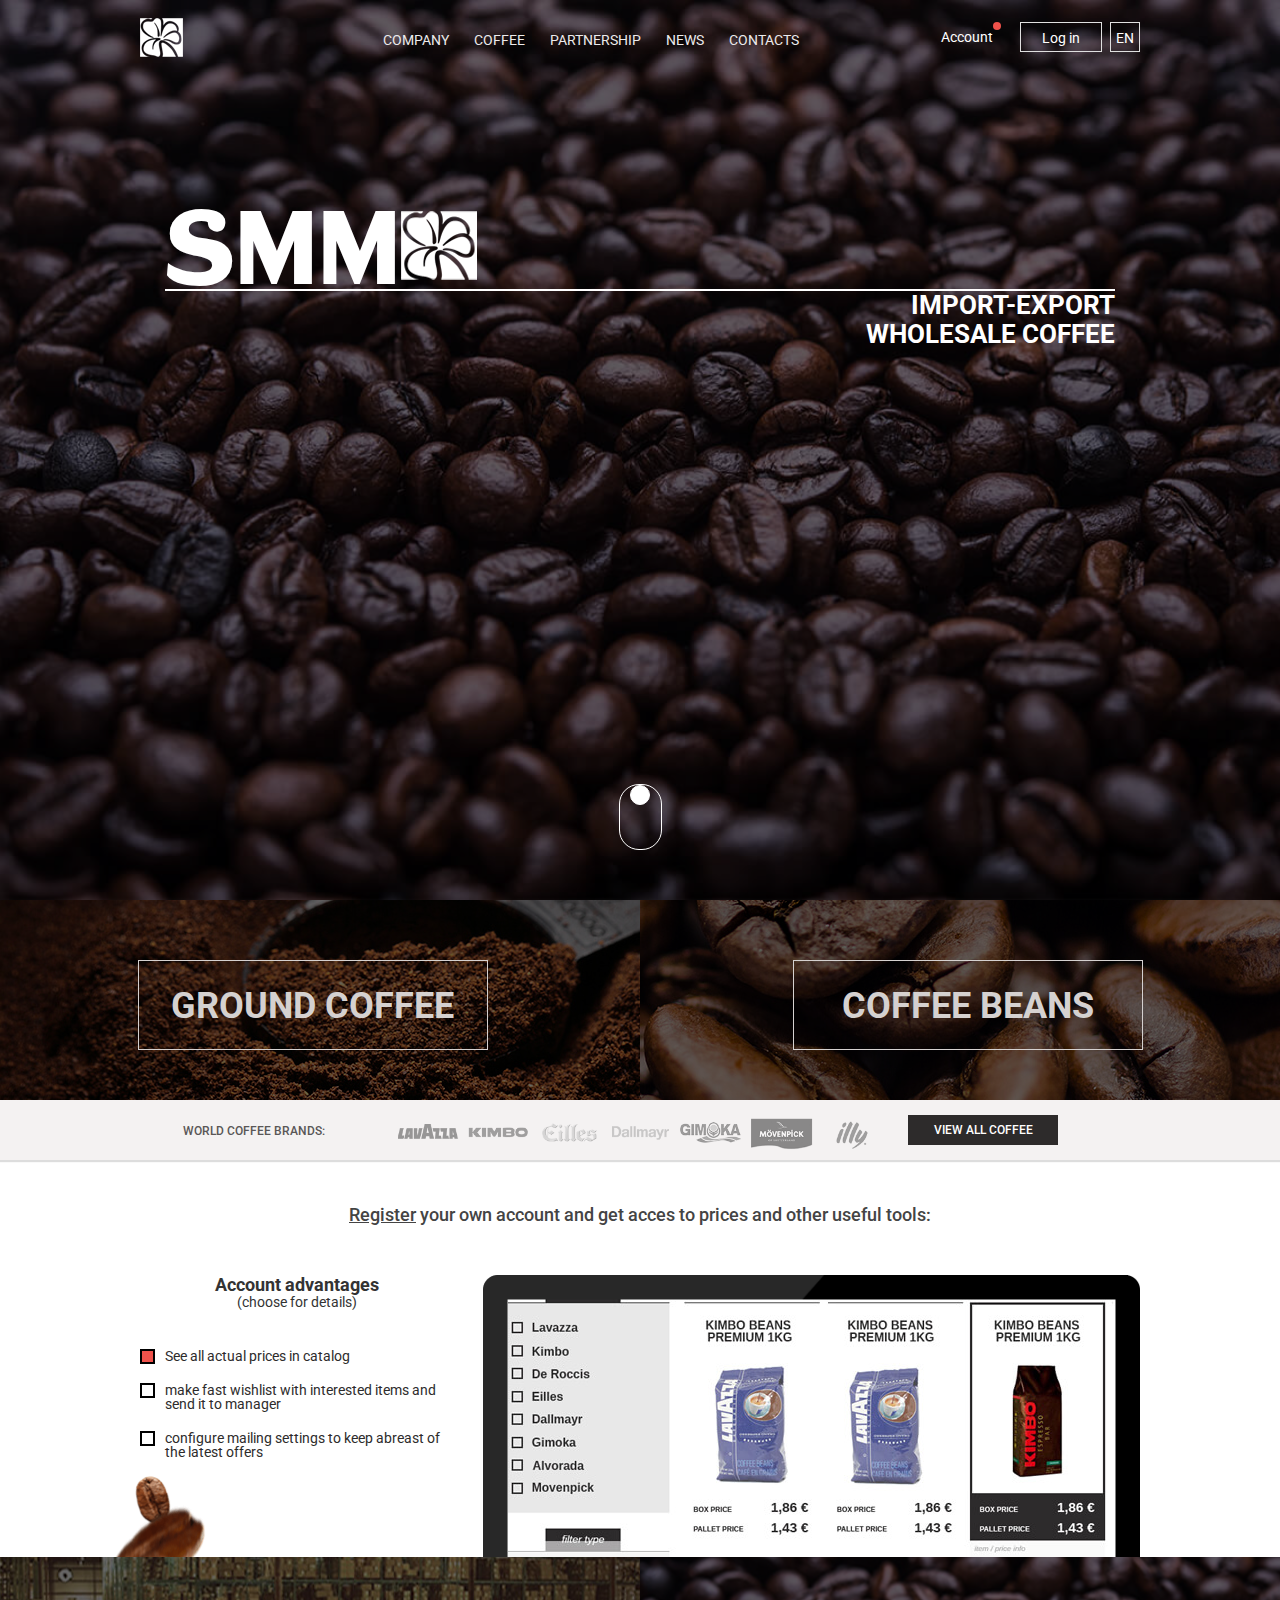
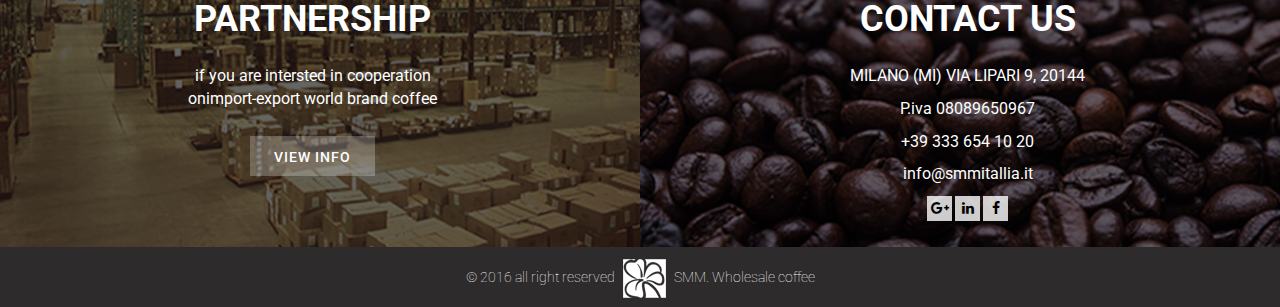
<file: index.html>
<!DOCTYPE html>
<html lang="en">
<head>
    <meta charset="utf-8">
    <meta http-equiv="X-UA-Compatible" content="IE=edge">
    <meta name="viewport" content="width=device-width, initial-scale=1">
    <title>Smm</title>
    <link rel="stylesheet" href="./css/materialize/cus.css">
    <link rel="stylesheet" href="./css/style.css">
    <!--[if lt IE 9]>
    <script src="https://oss.maxcdn.com/html5shiv/3.7.3/html5shiv.min.js"></script>
    <script src="https://oss.maxcdn.com/respond/1.4.2/respond.min.js"></script>
    <![endif]-->
</head>
<body>
<div class="wrapper" id="top">
    <header>
        <div class="shadow-block">
            <div class="container">
                <nav id="menu-header" class="clearfix">
                    <div class="logo">
                        <a href="index.html">
                            <img src="./img/home/logo.png" alt="img-logo">
                        </a>
                    </div>
                    <ul class="menu">
                        <li><a href="./view/about-company.html">Company <span class="border"></span></a></li>
                        <li><a href="./view/coffee-page.html">Coffee <span class="border"></span></a></li>
                        <li><a href="./view/partnership.html">Partnership <span class="border"></span></a></li>
                        <li><a href="./view/news-page.html">News <span class="border"></span></a></li>
                        <li><a href="./view/contact-page.html">Contacts <span class="border"></span></a></li>
                    </ul>
                    <div class="account-block">
                        <a href="#content" class="account scroll">Account<span class="dotted"></span></a>
                        <a href="#content" class="log-in scroll"><span>Log in</span><img src="./img/home/log-in.png" alt="img"></a>
                        <a href="#content" class="lang scroll">EN</a>
                    </div>
                </nav>
                <div class="title">
                    <h1>Smm<span><img src="./img/home/logo-1.png" alt="img-logo"></span></h1>
                    <div class="border"></div>
                    <h2>
                        import-export <br>
                        wholesale coffee
                    </h2>
                </div>
                <a href="#content" class="mouse-block scroll">
                    <span class="radius"></span>
                </a>
            </div>
        </div>
    </header>
    <div id="content" class="content">
        <nav id="menu-mobile" class="clearfix">
            <div class="container-mobile-menu">
                <div class="logo">
                    <a href="index.html">
                        <div class="title-mobile-menu">
                            <h2>Smm<span><img src="./img/home/logo-mobile.png" alt="img-logo"></span></h2>
                            <div class="border"></div>
                            <h3>import-export <br>wholesale coffee</h3>
                        </div>
                    </a>
                </div>
                <ul class="menu">
                    <li><a href="./view/about-company.html">Company <span class="border"></span></a></li>
                    <li><a href="./view/coffee-page.html">Coffee <span class="border"></span></a></li>
                    <li><a href="./view/partnership.html">Partnership <span class="border"></span></a></li>
                    <li><a href="./view/news-page.html">News <span class="border"></span></a></li>
                    <li><a href="./view/contact-page.html">Contacts <span class="border"></span></a></li>
                </ul>
                <div class="change-lang-container">
                    <span class="change-lang">Change language on:</span>
                    <a href="#" class="lang">EN</a>
                </div>
                <div class="social">
                    <a href="#"><i class="fa fa-google-plus" aria-hidden="true"></i></a>
                    <a href="#"><i class="fa fa-linkedin" aria-hidden="true"></i></a>
                    <a href="#"><i class="fa fa-facebook" aria-hidden="true"></i></a>
                </div>
                <div class="copyright">
                    <span>© 2016 all right reserved SMM.coffee</span>
                </div>
            </div>
        </nav>
        <nav id="nav" class="clearfix">
            <div class="container">
                <div class="toggle-menu">
                    <span></span>
                </div>
                <div class="logo">
                    <a href="index.html">
                        <img src="./img/home/logo.png" alt="img-logo">
                    </a>
                </div>
                <ul class="menu">
                    <li><a href="./view/about-company.html">Company <span class="border"></span></a></li>
                    <li><a href="./view/coffee-page.html">Coffee <span class="border"></span></a></li>
                    <li><a href="./view/partnership.html">Partnership <span class="border"></span></a></li>
                    <li><a href="./view/news-page.html">News <span class="border"></span></a></li>
                    <li><a href="./view/contact-page.html">Contacts <span class="border"></span></a></li>
                </ul>
                <div class="account-block">
                    <a href="#" class="account" data-toggle="modal" data-target="#login">
                        <img src="./img/home/user-2.svg" alt="img-logo">
                        <span class="text">Account</span><span class="dotted"></span>
                    </a>
                    <a href="#" class="log-in " data-toggle="modal" data-target="#log-out">
                        <span>Log out</span><img src="./img/home/log-in.png" alt="img">
                    </a>
                    <a href="#" class="lang">IT</a>
                </div>
            </div>
            <div class="container-modals">
                <div id="login" class="modal fade">
                    <div class="modal-style">
                        <div class="container">
                            <div class="row">
                                <div class="col-xs-8 col-sm-8">
                                    <div class="login-form-container">
                                        <div class="row">
                                            <div class="col-xs-12 col-sm-12">
                                                <h3 class="title-login">Please log in to use account tools:</h3>
                                            </div>
                                            <div class="col-xs-12 col-sm-12">
                                                <form class="form-login row">
                                                    <div class="form-group col-xs-4 col-sm-4">
                                                        <input type="email" class="form-control" placeholder="Email"
                                                               required>
                                                    </div>
                                                    <div class="form-group col-xs-4 col-sm-4">
                                                        <input type="password" class="form-control" placeholder="Password"
                                                               required>
                                                    </div>
                                                    <div class="form-group col-xs-2 col-sm-2">
                                                        <button type="submit" class="btn btn-default progress-on">Login
                                                        </button>
                                                    </div>
                                                </form>
                                                <a href="#" class="forgot-pass" data-dismiss="modal" data-toggle="modal" data-target="#new-pass">forgot
                                                    password?</a>
                                            </div>
                                        </div>
                                    </div>
                                </div>
                                <div class="col-xs-4 col-sm-4">
                                    <h3 class="dont-account">I don't have account:</h3>
                                    <a href="#" class="register" data-dismiss="modal" data-toggle="modal"
                                       data-target="#registration">Register</a>
                                    <a href="#" data-dismiss="modal" class="close close-login"></a>
                                </div>
                            </div>
                        </div>
                    </div>
                </div>
                <div id="new-pass" class="modal fade">
                    <div class="modal-style">
                        <div class="container">
                            <div class="row">
                                <div class="col-xs-8 col-sm-8">
                                    <div class="login-form-container">
                                        <div class="row">
                                            <h3 class="title-login">To get new password please send your registered
                                                e-mail.</h3>
                                            <form class="form-login clearfix">
                                                <div class="form-group col-xs-7">
                                                    <input type="email" class="form-control" placeholder="Email">
                                                </div>
                                                <div class="form-group col-xs-4 col-sm-5">
                                                    <button type="submit" class="btn btn-default">Get new password</button>
                                                </div>
                                            </form>
                                            <a href="#" class="forgot-pass" data-dismiss="modal" data-toggle="modal" data-target="#login">back to Log in</a>
                                        </div>
                                    </div>
                                </div>
                                <div class="col-xs-4 col-sm-4">
                                    <h3 class="dont-account">I don't have account:</h3>
                                    <a href="#" class="register" data-dismiss="modal" data-toggle="modal"
                                       data-target="#registration">Register</a>
                                    <a href="#" data-dismiss="modal" class="close"></a>
                                </div>
                            </div>
                        </div>
                    </div>
                </div>
                <div id="registration" class="modal fade">
                    <div class="registration">
                        <div class="container">
                            <div class="row">
                                <div class="col-sm-12">
                                    <a href="#" class="back-login" data-dismiss="modal" data-toggle="modal" data-target="#login">
                                        <span class="glyphicon glyphicon-menu-left"></span> back to log in
                                    </a>
                                    <a href="#" data-dismiss="modal" class="close"></a>
                                </div>
                            </div>
                            <div class="row">
                                <div class="col-sm-12">
                                    <div class="title-register">
                                        <h2>Account registration</h2>
                                        <p><span class="alert-danger">*</span>This information we need from you in order to
                                            process your orders well</p>
                                    </div>
                                </div>
                            </div>
                            <form>
                                <div class="row">
                                    <div class="col-sm-6">
                                        <div class="col-sm-12">
                                            <div class="inform-text">
                                                <p>Personal information</p>
                                                <span class="border"></span>
                                            </div>
                                        </div>
                                        <div class="form-group  input-field col-sm-3">
                                            <select class="form-control">
                                                <option value="Signora">Signora</option>
                                                <option value="Signora">Signore</option>
                                            </select>
                                        </div>
                                        <div class="form-group input-field col-sm-8">
                                            <label for="first-name">First Name<span
                                                    class="alert-danger">*</span></label>
                                            <input id="first-name" type="text"
                                                   class="form-control" required>
                                            <span class="error">This is required</span>
                                        </div>
                                        <div class="form-group input-field col-sm-12">
                                            <label for="last-name">Surname<span class="alert-danger">*</span></label>
                                            <input id="last-name" type="text" class="form-control" value="Player"
                                                   required>
                                            <span class="error">This is required</span>
                                        </div>
                                        <div class="form-group input-field col-sm-12">
                                            <label for="e-mail">E-mail<span class="alert-danger">*</span></label>
                                            <input value="coffee.wholesale@gmail.com" id="e-mail" type="text"
                                                   class="form-control" required>
                                            <span class="error">Your E-mail will be attached to your account without the possibility of change</span>
                                        </div>
                                        <div class="form-group input-field col-sm-12">
                                            <label for="Function">Function</label>
                                            <input id="Function" type="text" class="form-control">
                                        </div>
                                        <div class="form-group input-field col-sm-12">
                                            <label for="num">Phone number</label>
                                            <input id="num" type="number" min="0" class="form-control">
                                            <a href="#" class="add-phone add-phone-personal">+ add phone number</a>
                                        </div>
                                        <div class="form-group input-field col-sm-12 hidden-phone">
                                            <label for="num-2">Phone number-2</label>
                                            <input id="num-2" type="number" min="0" class="form-control">
                                            <a href="#" class="add-phone add-phone-personal-2">+ add phone number</a>
                                        </div>
                                        <div class="form-group input-field col-sm-12 hidden-phone-2">
                                            <label for="num-3">Phone number-3</label>
                                            <input id="num-3" type="number" min="0" class="form-control">
                                        </div>
                                        <div class="form-group input-field col-sm-12 ">
                                            <label for="Website-2">Website</label>
                                            <input id="Website-2" type="text" class="form-control">
                                            <a href="#" class="add-phone add-website-personal">+ add website</a>
                                        </div>
                                        <div class="form-group input-field col-sm-12 hidden-website">
                                            <label for="Website">Website-2</label>
                                            <input id="Website" type="text" class="form-control">
                                        </div>
                                    </div>
                                    <div class="col-sm-6">
                                        <div class="col-sm-12">
                                            <div class="inform-text company-title">
                                                <p>Company information</p>
                                                <span class="border"></span>
                                            </div>
                                        </div>
                                        <div class="form-group input-field col-sm-12">
                                            <label for="registration-number">Company registration number</label>
                                            <input id="registration-number" type="text" class="form-control">
                                        </div>
                                        <div class="form-group input-field col-sm-12">
                                            <label for="Vat-number">Vat number<span
                                                    class="alert-danger">*</span></label>
                                            <input id="Vat-number" type="text" class="form-control" required>
                                            <span class="error">This is required</span>
                                        </div>
                                        <div class="form-group input-field col-sm-12">
                                            <label for="Company-Name">Company Name</label>
                                            <input id="Company-Name" type="text" class="form-control">
                                        </div>
                                        <div class="form-group input-field col-sm-12">
                                            <label for="Company-E-mail">Company E-mail</label>
                                            <input id="Company-E-mail" type="email" class="form-control">
                                        </div>
                                        <div class="form-group input-field col-sm-4">
                                            <label for="Post-Code">Post Code</label>
                                            <input id="Post-Code" type="text" class="form-control">
                                        </div>
                                        <div class="form-group input-field col-sm-8">
                                            <label for="Adress">Adress</label>
                                            <input id="Adress" type="text" class="form-control">
                                            <a href="#" class="add-phone add-address-company">+ add address</a>
                                        </div>

                                        <div class="post-code hidden-post-code">
                                            <div class="form-group input-field col-sm-4">
                                                <label for="Post-Code-2">Post Code</label>
                                                <input id="Post-Code-2" type="text" class="form-control">
                                            </div>
                                            <div class="form-group input-field col-sm-8">
                                                <label for="Adress-2">Adress</label>
                                                <input id="Adress-2" type="text" class="form-control">
                                            </div>
                                        </div>

                                        <div class="form-group input-field col-sm-12">
                                            <label for="number-company">Phone number</label>
                                            <input id="number-company" type="number" min="0" class="form-control">
                                            <a href="#" class="add-phone add-phone-2">+ add phone number</a>
                                        </div>
                                        <div class="form-group input-field col-sm-12 hidden-phone-company">
                                            <label for="number-company-2">Phone number-2</label>
                                            <input id="number-company-2" type="number" min="0" class="form-control">
                                            <a href="#" class="add-phone add-phone-3">+ add phone number</a>
                                        </div>
                                        <div class="form-group input-field col-sm-12 hidden-phone-company-3">
                                            <label for="number-company-3">Phone number-3</label>
                                            <input id="number-company-3" type="number" min="0" class="form-control">
                                        </div>
                                        <div class="form-group input-field col-sm-12">
                                            <label for="Website-company">Website</label>
                                            <input id="Website-company" type="text" class="form-control">
                                            <a href="#" class="add-phone add-website">+ add website</a>
                                        </div>
                                        <div class="form-group input-field col-sm-12 hidden-website-company">
                                            <label for="Website-company-2">Website-2</label>
                                            <input id="Website-company-2" type="text" class="form-control">
                                        </div>
                                    </div>
                                    <div class="col-sm-12">
                                        <div class="to-get-email-container">
                                            <span class="get-email">l want to get mail with offers on:</span>

                                            <input id="person-email" type="checkbox" class="person-email" checked>
                                            <label class="custom-check" for="person-email"></label>
                                            <span class="person-email-text">Personal E-mail</span>

                                            <input id="company-email" type="checkbox" class="company-email">
                                            <label class="custom-check" for="company-email"></label>
                                            <span class="company-email-text">Company E-mail</span>
                                        </div>
                                    </div>
                                    <div class="col-sm-12">
                                        <div class="container-submit">
                                            <input type="submit" class="register-button" value="Register">
                                        </div>
                                    </div>
                                </div>
                            </form>
                        </div>
                    </div>
                </div>
                <div id="log-out" class="modal fade">
                    <div class="modal-style">
                        <h3>Do yoy ready want to log out?</h3>
                        <a href="#">Yes</a>
                        <a href="#" data-dismiss="modal">No</a>
                    </div>
                </div>
                <div id="settings-log-out" class="modal fade">
                    <div class="modal-style">
                        <div class="container-settings">
                            <div class="row">
                                <div class="col-sm-10 col-xs-12">
                                    <div class="setting-log-out-container clearfix">
                                        <h3>Account settings:</h3>

                                        <a data-toggle="tab" href="./view/account-settings.html#personal-company-info" target="_blank" class="personal-company-info">Personal\Company Info</a>

                                        <a data-toggle="tab" href="./view/account-settings.html#change-password" class="change-pass">Change Password</a>

                                        <a data-toggle="tab" href="./view/account-settings.html#items-wishlist" class="items-wishlist">Items Wishlist</a>

                                        <a data-toggle="tab" href="./view/account-settings.html#mailing-offers" class="mailling-offers">Mailing offers</a>

                                        <a data-toggle="tab" href="./view/account-settings.html#faq" class="faq">Faq</a>

                                    </div>
                                </div>
                                <div class="col-sm-2 col-xs-12">
                                    <div class="log-out-container">
                                        <a href="#" data-toggle="modal" data-target="#log-out" class="log-out">Log out</a>
                                    </div>
                                </div>
                            </div>
                        </div>
                    </div>
                </div>
            </div>
        </nav>
        <div class="coffee-container">
            <div class="row">
                <div class="col-xs-6">
                    <div class="ground-coffee">
                        <div class="shadow-block">
                            <a href="./view/coffee-page.html">Ground coffee</a>
                        </div>
                    </div>
                </div>
                <div class="col-xs-6">
                    <div class="coffee-beans">
                        <div class="shadow-block">
                            <a href="./view/coffee-page.html">Coffee beans</a>
                        </div>
                    </div>
                </div>
            </div>
        </div>
        <div class="brand">
            <div class="container">
                <div class="row">
                    <div class="col-xs-3">
                        <p class="world-coffee">World coffee brands:</p>
                    </div>
                    <div class="col-xs-6">
                        <ul class="brand-coffee">
                            <li><img src="./img/home/brand/lavazza-1.png" alt="img-brand"></li>
                            <li><img src="./img/home/brand/kimbo-1.png" alt="img-brand"></li>
                            <li><img src="./img/home/brand/gilles-1.png" alt="img-brand"></li>
                            <li><img src="./img/home/brand/dallmayr-1.png" alt="img-brand"></li>
                            <li><img src="./img/home/brand/gimoka-1.png" alt="img-brand"></li>
                            <li><img src="./img/home/brand/movenpick-1.png" alt="img-brand"></li>
                            <li><img src="./img/home/brand/illy.png" alt="img-brand"></li>
                        </ul>
                    </div>
                    <div class="col-xs-3 col-sm-2">
                        <a href="./view/coffee-page.html" class="view-all-coffee">View all coffee</a>
                    </div>
                </div>
            </div>
        </div>
        <div class="account-advantages">
            <div class="container">
                <h3><a href="#" data-toggle="modal" data-target="#registration">Register</a> your own account and get acces to prices and other useful tools: </h3>
                <div class="tabs-container">
                    <div class="row">
                        <div class="col-sm-4">
                            <div class="title-tabs">
                                <h2>Account advantages</h2>
                                <p>(choose for details)</p>
                            </div>
                            <ul class="nav nav-tabs" role="tablist">
                                <li class="active">
                                    <a role="tab" data-toggle="tab" href="#home">
                                        <span class="mark-block"></span>See all actual prices in catalog
                                    </a>
                                </li>
                                <li>
                                    <a role="tab"  data-toggle="tab" href="#menu1">
                                        <span class="mark-block"></span>make fast wishlist with interested items and send it to manager
                                    </a>
                                </li>
                                <li>
                                    <a role="tab"  data-toggle="tab" href="#menu2">
                                        <span class="mark-block"></span>configure mailing settings to keep abreast of the latest offers
                                    </a>
                                </li>
                            </ul>
                        </div>
                        <div class="col-sm-8">
                            <div class="tab-content">
                                <img src="./img/home/display-border.png" class="display-border" alt="">
                                <div id="home" class="tab-pane fade in active">
                                    <img src="./img/home/prices.jpg" alt="img-display">
                                </div>
                                <div id="menu1" class="tab-pane fade">
                                    <img src="./img/home/prices.jpg" alt="img-display">
                                </div>
                                <div id="menu2" class="tab-pane fade">
                                    <img src="./img/home/prices.jpg" alt="img-display">
                                </div>
                            </div>
                        </div>
                    </div>
                </div>
            </div>
        </div>
    </div>
    <footer>
        <div class="row">
            <div class="col-xs-6">
                <div class="partnership">
                    <div class="shadow-block">
                        <div class="parner-text">
                            <h2>Partnership</h2>
                            <p>if you are intersted in cooperation onimport-export world brand coffee</p>
                            <a href="./view/partnership.html" class="view-info">View info</a>
                        </div>
                    </div>
                </div>
            </div>
            <div class="col-xs-6">
                <div class="contact-us">
                    <div class="shadow-block">
                        <div class="contact-text">
                            <h2>Contact us</h2>
                            <p>
                                MILANO (MI) VIA LIPARI 9, 20144
                            </p>
                            <p>
                                P.iva 08089650967
                            </p>
                            <p>
                                +39 333 654 10 20
                            </p>
                            <p>
                                info@smmitallia.it
                            </p>
                            <div class="social">
                                <a href="#"><i class="fa fa-google-plus" aria-hidden="true"></i></a>
                                <a href="#"><i class="fa fa-linkedin" aria-hidden="true"></i></a>
                                <a href="#"><i class="fa fa-facebook" aria-hidden="true"></i></a>
                            </div>
                        </div>
                    </div>
                </div>
            </div>
        </div>
    </footer>
    <div class="copyright">
        <a href="#top" class="back-top scroll"><img src="./img/home/back-top.png" alt="img-arrow">
            <span>back to top</span>
        </a>
        <span class="copyright-text">© 2016 all right reserved <a href="index.html">
            <img src="./img/home/logo.png" alt="img-logo"></a> SMM. Wholesale coffee
        </span>
    </div>
</div>

<script src="https://ajax.googleapis.com/ajax/libs/jquery/1.12.4/jquery.min.js"></script>
<script src="js/materialize/materialize.js"></script>
<script src="js/bootstrap.min.js"></script>
<script src="libs/bxslider/bxslider.min.js"></script>
<script src="js/progress/js/mprogress.min.js"></script>
<script src="js/smoothScroll.js"></script>
<script src="js/common.js"></script>
<script>
    $(document).ready(function () {
        if ($(document).width() <= 768) {
            $('.brand-coffee').bxSlider({
                pager: false,
                controls: false,
                slideWidth: 400,
                minSlides: 4,
                maxSlides: 4,
                slideMargin: 10,
                auto: true,
                pause: 5000
            })
        } else {
            $('.brand-coffee').bxSlider({
                pager: false,
                controls: false,
                slideWidth: 500,
                minSlides: 7,
                maxSlides: 7,
                slideMargin: 10
            });
        }

    });
</script>
</body>
</html>
</file>
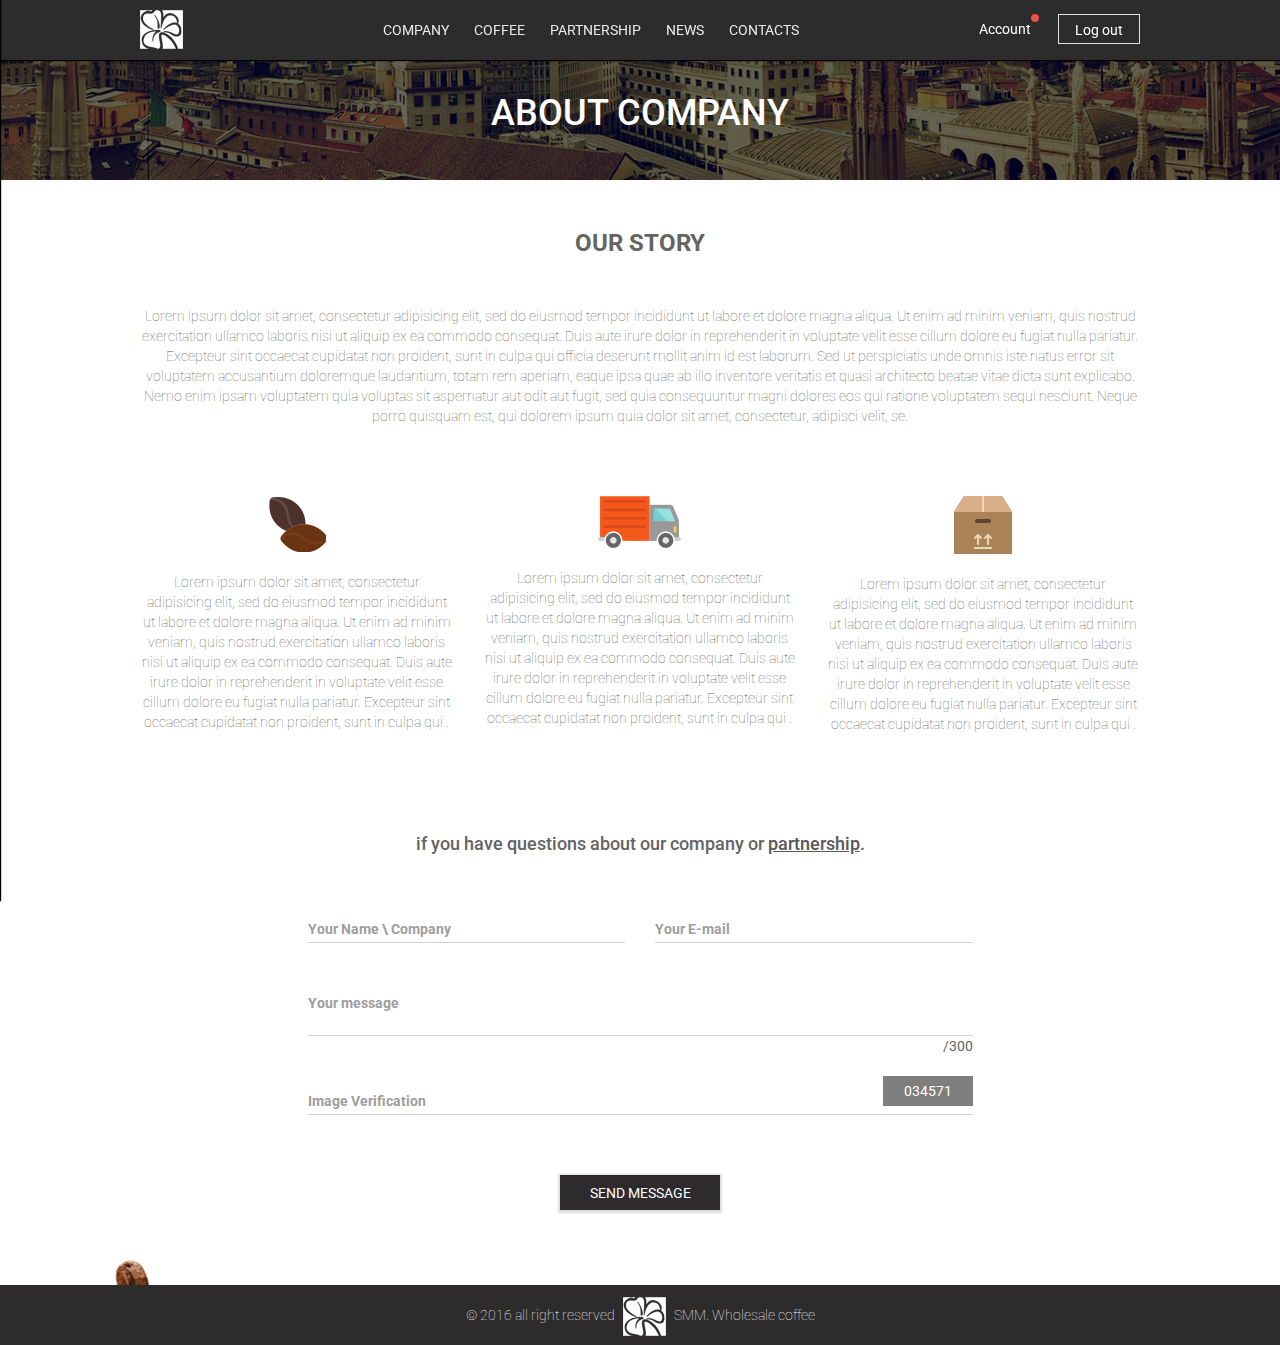
<file: view/about-company.html>
<!DOCTYPE html>
<html lang="en">
<head>
    <meta charset="utf-8">
    <meta http-equiv="X-UA-Compatible" content="IE=edge">
    <meta name="viewport" content="width=device-width, initial-scale=1">
    <title>Smm</title>
    <link rel="stylesheet" href="../css/materialize/cus.css">
    <link rel="stylesheet" href="../css/style.css">
    <!--[if lt IE 9]>
    <script src="https://oss.maxcdn.com/html5shiv/3.7.3/html5shiv.min.js"></script>
    <script src="https://oss.maxcdn.com/respond/1.4.2/respond.min.js"></script>
    <![endif]-->
</head>
<body>
<div class="wrapper about-page" id="top">
    <div class="custom-style-menu content">
        <div class="toggle-menu">
            <span></span>
        </div>
        <nav id="menu-mobile" class="clearfix">
            <div class="container-mobile-menu">
                <div class="logo">
                    <a href="../index.html">
                        <div class="title-mobile-menu">
                            <h2>Smm<span><img src="../img/home/logo-mobile.png" alt="img-logo"></span></h2>
                            <div class="border"></div>
                            <h3>import-export <br>wholesale coffee</h3>
                        </div>
                    </a>
                </div>
                <ul class="menu">
                    <li><a href="../view/about-company.html">Company <span class="border"></span></a></li>
                    <li><a href="../view/coffee-page.html">Coffee <span class="border"></span></a></li>
                    <li><a href="../view/partnership.html">Partnership <span class="border"></span></a></li>
                    <li><a href="../view/news-page.html">News <span class="border"></span></a></li>
                    <li><a href="../view/contact-page.html">Contacts <span class="border"></span></a></li>
                </ul>
                <div class="change-lang-container">
                    <span class="change-lang">Change language on:</span>
                    <a href="#" class="lang">EN</a>
                </div>
                <div class="social">
                    <a href="#"><i class="fa fa-google-plus" aria-hidden="true"></i></a>
                    <a href="#"><i class="fa fa-linkedin" aria-hidden="true"></i></a>
                    <a href="#"><i class="fa fa-facebook" aria-hidden="true"></i></a>
                </div>
                <div class="copyright">
                    <span>© 2016 all right reserved SMM.coffee</span>
                </div>
            </div>
        </nav>
        <nav id="nav" class="clearfix">
            <div class="container">
                <div class="logo">
                    <a href="../index.html">
                        <img src="../img/home/logo.png" alt="img-logo">
                    </a>
                </div>
                <ul class="menu">
                    <li><a href="../view/about-company.html">Company <span class="border"></span></a></li>
                    <li><a href="../view/coffee-page.html">Coffee <span class="border"></span></a></li>
                    <li><a href="../view/partnership.html">Partnership <span class="border"></span></a></li>
                    <li><a href="../view/news-page.html">News <span class="border"></span></a></li>
                    <li><a href="../view/contact-page.html">Contacts <span class="border"></span></a></li>
                </ul>
                <div class="account-block">
                    <a href="#" class="account" data-toggle="modal" data-target="#login">
                        <img src="../img/home/user-2.svg" alt="img-logo">
                        <span class="text">Account</span>
                        <span class="dotted"></span>
                    </a>
                    <a href="#" class="log-in " data-toggle="modal" data-target="#log-out">
                        <span>Log out</span>
                        <img src="../img/home/log-in.png" alt="img">
                    </a>
                </div>
            </div>
            <div class="container-modals">
                <div id="login" class="modal fade">
                    <div class="modal-style">
                        <div class="container">
                            <div class="row">
                                <div class="col-xs-8 col-sm-8">
                                    <div class="login-form-container">
                                        <div class="row">
                                            <div class="col-xs-12 col-sm-12">
                                                <h3 class="title-login">Please log in to use account tools:</h3>
                                            </div>
                                            <div class="col-xs-12 col-sm-12">
                                                <form class="form-login row">
                                                    <div class="form-group col-xs-4 col-sm-4">
                                                        <input type="email" class="form-control" placeholder="Email"
                                                               required>
                                                    </div>
                                                    <div class="form-group col-xs-4 col-sm-4">
                                                        <input type="password" class="form-control" placeholder="Password"
                                                               required>
                                                    </div>
                                                    <div class="form-group col-xs-2 col-sm-2">
                                                        <button type="submit" class="btn btn-default progress-on">Login
                                                        </button>
                                                    </div>
                                                </form>
                                                <a href="#" class="forgot-pass" data-dismiss="modal" data-toggle="modal" data-target="#new-pass">forgot
                                                    password?</a>
                                            </div>
                                        </div>
                                    </div>
                                </div>
                                <div class="col-xs-4 col-sm-4">
                                    <h3 class="dont-account">I don't have account:</h3>
                                    <a href="#" class="register" data-dismiss="modal" data-toggle="modal"
                                       data-target="#registration">Register</a>
                                    <a href="#" data-dismiss="modal" class="close close-login"></a>
                                </div>
                            </div>
                        </div>
                    </div>
                </div>
                <div id="new-pass" class="modal fade">
                    <div class="modal-style">
                        <div class="container">
                            <div class="row">
                                <div class="col-xs-8 col-sm-8">
                                    <div class="login-form-container">
                                        <div class="row">
                                            <h3 class="title-login">To get new password please send your registered
                                                e-mail.</h3>
                                            <form class="form-login clearfix">
                                                <div class="form-group col-xs-7">
                                                    <input type="email" class="form-control" placeholder="Email">
                                                </div>
                                                <div class="form-group col-xs-4 col-sm-5">
                                                    <button type="submit" class="btn btn-default">Get new password</button>
                                                </div>
                                            </form>
                                            <a href="#" class="forgot-pass" data-dismiss="modal" data-toggle="modal" data-target="#login">back to Log in</a>
                                        </div>
                                    </div>
                                </div>
                                <div class="col-xs-4 col-sm-4">
                                    <h3 class="dont-account">I don't have account:</h3>
                                    <a href="#" class="register" data-dismiss="modal" data-toggle="modal"
                                       data-target="#registration">Register</a>
                                    <a href="#" data-dismiss="modal" class="close"></a>
                                </div>
                            </div>
                        </div>
                    </div>
                </div>
                <div id="registration" class="modal fade">
                    <div class="registration">
                        <div class="container">
                            <div class="row">
                                <div class="col-sm-12">
                                    <a href="#" class="back-login" data-dismiss="modal" data-toggle="modal" data-target="#login">
                                        <span class="glyphicon glyphicon-menu-left"></span> back to log in
                                    </a>
                                    <a href="#" data-dismiss="modal" class="close"></a>
                                </div>
                            </div>
                            <div class="row">
                                <div class="col-sm-12">
                                    <div class="title-register">
                                        <h2>Account registration</h2>
                                        <p><span class="alert-danger">*</span>This information we need from you in order to
                                            process your orders well</p>
                                    </div>
                                </div>
                            </div>
                            <form>
                                <div class="row">
                                    <div class="col-sm-6">
                                        <div class="col-sm-12">
                                            <div class="inform-text">
                                                <p>Personal information</p>
                                                <span class="border"></span>
                                            </div>
                                        </div>
                                        <div class="form-group  input-field col-sm-3">
                                            <select class="form-control">
                                                <option value="Signora">Signora</option>
                                                <option value="Signora">Signore</option>
                                            </select>
                                        </div>
                                        <div class="form-group input-field col-sm-8">
                                            <label for="first-name">First Name<span
                                                    class="alert-danger">*</span></label>
                                            <input id="first-name" type="text"
                                                   class="form-control" required>
                                            <span class="error">This is required</span>
                                        </div>
                                        <div class="form-group input-field col-sm-12">
                                            <label for="last-name">Surname<span class="alert-danger">*</span></label>
                                            <input id="last-name" type="text" class="form-control" value="Player"
                                                   required>
                                            <span class="error">This is required</span>
                                        </div>
                                        <div class="form-group input-field col-sm-12">
                                            <label for="e-mail">E-mail<span class="alert-danger">*</span></label>
                                            <input value="coffee.wholesale@gmail.com" id="e-mail" type="text"
                                                   class="form-control" required>
                                            <span class="error">Your E-mail will be attached to your account without the possibility of change</span>
                                        </div>
                                        <div class="form-group input-field col-sm-12">
                                            <label for="Function">Function</label>
                                            <input id="Function" type="text" class="form-control">
                                        </div>
                                        <div class="form-group input-field col-sm-12">
                                            <label for="num">Phone number</label>
                                            <input id="num" type="number" min="0" class="form-control">
                                            <a href="#" class="add-phone add-phone-personal">+ add phone number</a>
                                        </div>
                                        <div class="form-group input-field col-sm-12 hidden-phone">
                                            <label for="num-2">Phone number-2</label>
                                            <input id="num-2" type="number" min="0" class="form-control">
                                            <a href="#" class="add-phone add-phone-personal-2">+ add phone number</a>
                                        </div>
                                        <div class="form-group input-field col-sm-12 hidden-phone-2">
                                            <label for="num-3">Phone number-3</label>
                                            <input id="num-3" type="number" min="0" class="form-control">
                                        </div>
                                        <div class="form-group input-field col-sm-12 ">
                                            <label for="Website-2">Website</label>
                                            <input id="Website-2" type="text" class="form-control">
                                            <a href="#" class="add-phone add-website-personal">+ add website</a>
                                        </div>
                                        <div class="form-group input-field col-sm-12 hidden-website">
                                            <label for="Website">Website-2</label>
                                            <input id="Website" type="text" class="form-control">
                                        </div>
                                    </div>
                                    <div class="col-sm-6">
                                        <div class="col-sm-12">
                                            <div class="inform-text company-title">
                                                <p>Company information</p>
                                                <span class="border"></span>
                                            </div>
                                        </div>
                                        <div class="form-group input-field col-sm-12">
                                            <label for="registration-number">Company registration number</label>
                                            <input id="registration-number" type="text" class="form-control">
                                        </div>
                                        <div class="form-group input-field col-sm-12">
                                            <label for="Vat-number">Vat number<span
                                                    class="alert-danger">*</span></label>
                                            <input id="Vat-number" type="text" class="form-control" required>
                                            <span class="error">This is required</span>
                                        </div>
                                        <div class="form-group input-field col-sm-12">
                                            <label for="Company-Name">Company Name</label>
                                            <input id="Company-Name" type="text" class="form-control">
                                        </div>
                                        <div class="form-group input-field col-sm-12">
                                            <label for="Company-E-mail">Company E-mail</label>
                                            <input id="Company-E-mail" type="email" class="form-control">
                                        </div>
                                        <div class="form-group input-field col-sm-4">
                                            <label for="Post-Code">Post Code</label>
                                            <input id="Post-Code" type="text" class="form-control">
                                        </div>
                                        <div class="form-group input-field col-sm-8">
                                            <label for="Adress">Adress</label>
                                            <input id="Adress" type="text" class="form-control">
                                            <a href="#" class="add-phone add-address-company">+ add address</a>
                                        </div>

                                        <div class="post-code hidden-post-code">
                                            <div class="form-group input-field col-sm-4">
                                                <label for="Post-Code-2">Post Code</label>
                                                <input id="Post-Code-2" type="text" class="form-control">
                                            </div>
                                            <div class="form-group input-field col-sm-8">
                                                <label for="Adress-2">Adress</label>
                                                <input id="Adress-2" type="text" class="form-control">
                                            </div>
                                        </div>

                                        <div class="form-group input-field col-sm-12">
                                            <label for="number-company">Phone number</label>
                                            <input id="number-company" type="number" min="0" class="form-control">
                                            <a href="#" class="add-phone add-phone-2">+ add phone number</a>
                                        </div>
                                        <div class="form-group input-field col-sm-12 hidden-phone-company">
                                            <label for="number-company-2">Phone number-2</label>
                                            <input id="number-company-2" type="number" min="0" class="form-control">
                                            <a href="#" class="add-phone add-phone-3">+ add phone number</a>
                                        </div>
                                        <div class="form-group input-field col-sm-12 hidden-phone-company-3">
                                            <label for="number-company-3">Phone number-3</label>
                                            <input id="number-company-3" type="number" min="0" class="form-control">
                                        </div>
                                        <div class="form-group input-field col-sm-12">
                                            <label for="Website-company">Website</label>
                                            <input id="Website-company" type="text" class="form-control">
                                            <a href="#" class="add-phone add-website">+ add website</a>
                                        </div>
                                        <div class="form-group input-field col-sm-12 hidden-website-company">
                                            <label for="Website-company-2">Website-2</label>
                                            <input id="Website-company-2" type="text" class="form-control">
                                        </div>
                                    </div>
                                    <div class="col-sm-12">
                                        <div class="to-get-email-container">
                                            <span class="get-email">l want to get mail with offers on:</span>

                                            <input id="person-email" type="checkbox" class="person-email" checked>
                                            <label class="custom-check" for="person-email"></label>
                                            <span class="person-email-text">Personal E-mail</span>

                                            <input id="company-email" type="checkbox" class="company-email">
                                            <label class="custom-check" for="company-email"></label>
                                            <span class="company-email-text">Company E-mail</span>
                                        </div>
                                    </div>
                                    <div class="col-sm-12">
                                        <div class="container-submit">
                                            <input type="submit" class="register-button" value="Register">
                                        </div>
                                    </div>
                                </div>
                            </form>
                        </div>
                    </div>
                </div>
                <div id="log-out" class="modal fade">
                    <div class="modal-style">
                        <h3>Do yoy ready want to log out?</h3>
                        <a href="#">Yes</a>
                        <a href="#" data-dismiss="modal">No</a>
                    </div>
                </div>
                <div id="settings-log-out" class="modal fade">
                    <div class="modal-style">
                        <div class="container-settings">
                            <div class="row">
                                <div class="col-sm-10 col-xs-12">
                                    <div class="setting-log-out-container clearfix">
                                        <h3>Account settings:</h3>

                                        <a data-toggle="tab" href="./view/account-settings.html#personal-company-info" target="_blank" class="personal-company-info">Personal\Company Info</a>

                                        <a data-toggle="tab" href="./view/account-settings.html#change-password" class="change-pass">Change Password</a>

                                        <a data-toggle="tab" href="./view/account-settings.html#items-wishlist" class="items-wishlist">Items Wishlist</a>

                                        <a data-toggle="tab" href="./view/account-settings.html#mailing-offers" class="mailling-offers">Mailing offers</a>

                                        <a data-toggle="tab" href="./view/account-settings.html#faq" class="faq">Faq</a>

                                    </div>
                                </div>
                                <div class="col-sm-2 col-xs-12">
                                    <div class="log-out-container">
                                        <a href="#" data-toggle="modal" data-target="#log-out" class="log-out">Log out</a>
                                    </div>
                                </div>
                            </div>
                        </div>
                    </div>
                </div>
            </div>
        </nav>
    </div>
    <header>
        <div class="shadow-block">
            <h2 class="title-about">About Company</h2>
        </div>
    </header>
    <div class="content-about">
        <div class="container">
            <div class="row">
                <div class="col-sm-12">
                    <h3 class="title-about-content">Our Story</h3>
                </div>
                <div class="col-sm-12">
                    <p class="description-about">
                        Lorem ipsum dolor sit amet, consectetur adipisicing elit,
                        sed do eiusmod tempor incididunt ut labore et dolore magna aliqua. Ut enim ad minim veniam, quis
                        nostrud exercitation ullamco laboris nisi ut aliquip ex ea commodo consequat. Duis aute irure
                        dolor in reprehenderit in voluptate velit esse cillum dolore eu fugiat nulla pariatur. Excepteur
                        sint occaecat cupidatat non proident, sunt in culpa qui officia deserunt mollit anim id est
                        laborum. Sed ut perspiciatis unde omnis iste natus error sit voluptatem accusantium doloremque
                        laudantium, totam rem aperiam, eaque ipsa quae ab illo inventore veritatis et quasi architecto
                        beatae vitae dicta sunt explicabo. Nemo enim ipsam voluptatem quia voluptas sit aspernatur aut
                        odit aut fugit, sed quia consequuntur magni dolores eos qui ratione voluptatem sequi nesciunt.
                        Neque porro quisquam est, qui dolorem ipsum quia dolor sit amet,
                        consectetur, adipisci velit, se.
                    </p>
                </div>
            </div>
            <div class="item-container">
                <div class="row">
                    <div class="col-xs-12 col-sm-4">
                        <div class="item">
                            <div class="img">
                                <img src="../img/about-partnership/coffee-img.png" alt="item-img">
                            </div>
                            <div class="description-item">
                                <p>
                                    Lorem ipsum dolor sit amet, consectetur adipisicing elit, sed do eiusmod tempor
                                    incididunt ut labore et dolore magna aliqua. Ut enim ad minim veniam, quis nostrud
                                    exercitation ullamco laboris nisi ut aliquip ex ea commodo consequat. Duis aute irure
                                    dolor in reprehenderit in voluptate velit esse cillum dolore eu fugiat nulla pariatur.
                                    Excepteur sint occaecat cupidatat non proident, sunt in culpa qui .
                                </p>
                            </div>
                        </div>
                    </div>
                    <div class="col-xs-12 col-sm-4">
                        <div class="item">
                            <div class="img">
                                <img src="../img/about-partnership/truck-img.png" alt="item-img">
                            </div>
                            <div class="description-item">
                                <p>
                                    Lorem ipsum dolor sit amet, consectetur adipisicing elit, sed do eiusmod tempor
                                    incididunt ut labore et dolore magna aliqua. Ut enim ad minim veniam, quis nostrud
                                    exercitation ullamco laboris nisi ut aliquip ex ea commodo consequat. Duis aute irure
                                    dolor in reprehenderit in voluptate velit esse cillum dolore eu fugiat nulla pariatur.
                                    Excepteur sint occaecat cupidatat non proident, sunt in culpa qui .
                                </p>
                            </div>
                        </div>
                    </div>
                    <div class="col-xs-12 col-sm-4">
                        <div class="item">
                            <div class="img">
                                <img src="../img/about-partnership/box.png" alt="item-img">
                            </div>
                            <div class="description-item">
                                <p>
                                    Lorem ipsum dolor sit amet, consectetur adipisicing elit, sed do eiusmod tempor
                                    incididunt ut labore et dolore magna aliqua. Ut enim ad minim veniam, quis nostrud
                                    exercitation ullamco laboris nisi ut aliquip ex ea commodo consequat. Duis aute irure
                                    dolor in reprehenderit in voluptate velit esse cillum dolore eu fugiat nulla pariatur.
                                    Excepteur sint occaecat cupidatat non proident, sunt in culpa qui .
                                </p>
                            </div>
                        </div>
                    </div>
                </div>
            </div>
            <div class="mail-form-about">
                <div class="row">
                    <div class="col-sm-12">
                        <h4 class="title-form">if you have questions about our company or <a href="../view/partnership.html">partnership</a>.</h4>
                    </div>
                    <div class="col-sm-12">
                        <form class="form-material">
                            <div class="row">
                                <div class="form-group  input-field col-sm-6">
                                    <label for="your-name">Your Name \ Company</label>
                                    <input id="your-name" type="text" class="form-control">
                                </div>
                                <div class="form-group input-field col-sm-6">
                                    <label for="your-email">Your E-mail</label>
                                    <input id="your-email" type="text" class="form-control">
                                </div>
                                <div class="form-group input-field textarea-style col-sm-12">
                                    <label for="your-message">Your message</label>
                                    <textarea id="your-message" class="form-control" maxlength="300"></textarea>
                                    <div class="count-container">
                                        <span id="count"></span>&nbsp;/300
                                    </div>
                                </div>
                                <div class="form-group input-field col-sm-12">
                                    <label for="image-verification">Image Verification</label>
                                    <input id="image-verification" type="number" class="form-control">
                                    <div class="kupcha-container">
                                        <div class="kupcha">034571</div>
                                    </div>
                                </div>
                                <div class="form-group col-sm-12">
                                    <div class="submit-container">
                                        <button type="submit">Send message
                                            <img src="../img/about-partnership/airplan.png" alt="airplan-img">
                                        </button>
                                    </div>
                                </div>
                            </div>
                        </form>
                    </div>
                </div>
            </div>
        </div>
    </div>
</div>
<footer class="about-footer">

</footer>
<div class="copyright">
    <a href="#top" class="back-top scroll"><img src="../img/home/back-top.png" alt="img-arrow">
        <span>back to top</span>
    </a>
    <span class="copyright-text">© 2016 all right reserved <a href="../index.html">
        <img src="../img/home/logo.png" alt="img-logo"></a> SMM. Wholesale coffee
    </span>
</div>

<script src="https://ajax.googleapis.com/ajax/libs/jquery/1.12.4/jquery.min.js"></script>
<script src="../js/materialize/materialize.js"></script>
<script src="../js/bootstrap.min.js"></script>
<script src="../js/progress/js/mprogress.min.js"></script>
<script src="../js/smoothScroll.js"></script>
<script src="../js/common.js"></script>
</body>
</html>
</file>
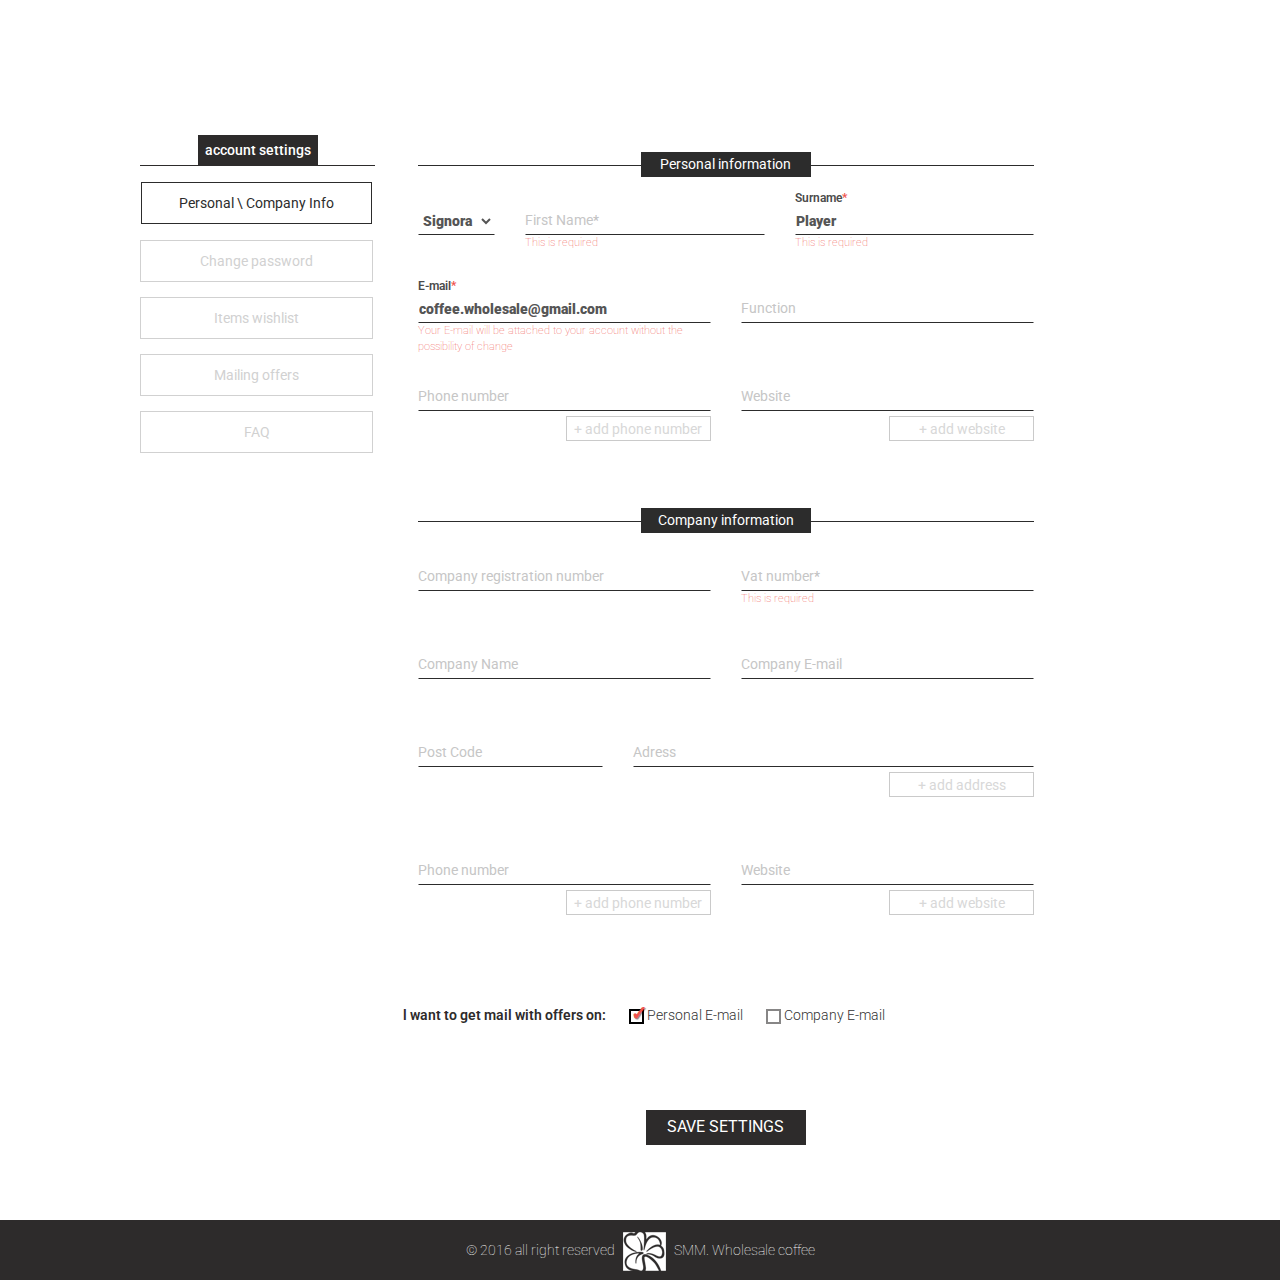
<file: view/account-settings.html>
<!DOCTYPE html>
<html lang="en">
<head>
    <meta charset="utf-8">
    <meta http-equiv="X-UA-Compatible" content="IE=edge">
    <meta name="viewport" content="width=device-width, initial-scale=1">
    <title>Smm</title>
    <link rel="stylesheet" href="../css/materialize/cus.css">
    <link rel="stylesheet" href="../css/style.css">
    <!--[if lt IE 9]>
    <script src="https://oss.maxcdn.com/html5shiv/3.7.3/html5shiv.min.js"></script>
    <script src="https://oss.maxcdn.com/respond/1.4.2/respond.min.js"></script>
    <![endif]-->
</head>
<body>
<div class="wrapper" id="top">
    <div class="custom-style-menu content">
        <div class="toggle-menu">
            <span></span>
        </div>
        <nav id="menu-mobile" class="clearfix">
            <div class="container-mobile-menu">
                <div class="logo">
                    <a href="../index.html">
                        <div class="title-mobile-menu">
                            <h2>Smm<span><img src="../img/home/logo-mobile.png" alt="img-logo"></span></h2>
                            <div class="border"></div>
                            <h3>import-export <br>wholesale coffee</h3>
                        </div>
                    </a>
                </div>
                <ul class="menu">
                    <li><a href="../view/about-company.html">Company <span class="border"></span></a></li>
                    <li><a href="../view/coffee-page.html">Coffee <span class="border"></span></a></li>
                    <li><a href="../view/partnership.html">Partnership <span class="border"></span></a></li>
                    <li><a href="../view/news-page.html">News <span class="border"></span></a></li>
                    <li><a href="../view/contact-page.html">Contacts <span class="border"></span></a></li>
                </ul>
                <div class="change-lang-container">
                    <span class="change-lang">Change language on:</span>
                    <a href="#" class="lang">EN</a>
                </div>
                <div class="social">
                    <a href="#"><i class="fa fa-google-plus" aria-hidden="true"></i></a>
                    <a href="#"><i class="fa fa-linkedin" aria-hidden="true"></i></a>
                    <a href="#"><i class="fa fa-facebook" aria-hidden="true"></i></a>
                </div>
                <div class="copyright">
                    <span>© 2016 all right reserved SMM.coffee</span>
                </div>
            </div>
        </nav>
        <nav id="nav" class="clearfix">
            <div class="container">
                <div class="logo">
                    <a href="../index.html">
                        <img src="../img/home/logo.png" alt="img-logo">
                    </a>
                </div>
                <ul class="menu">
                    <li><a href="../view/about-company.html">Company <span class="border"></span></a></li>
                    <li><a href="../view/coffee-page.html">Coffee <span class="border"></span></a></li>
                    <li><a href="../view/partnership.html">Partnership <span class="border"></span></a></li>
                    <li><a href="../view/news-page.html">News <span class="border"></span></a></li>
                    <li><a href="../view/contact-page.html">Contacts <span class="border"></span></a></li>
                </ul>
                <div class="account-block">
                    <a href="#" class="account" data-toggle="modal" data-target="#login">
                        <img src="../img/home/user-2.svg" alt="img-logo">
                        <span class="text">Account</span>
                        <span class="dotted"></span>
                    </a>
                    <a href="#" class="log-in " data-toggle="modal" data-target="#log-out">
                        <span>Log out</span>
                        <img src="../img/home/log-in.png" alt="img">
                    </a>
                </div>
            </div>
            <div class="container-modals">
                <div id="login" class="modal fade">
                    <div class="modal-style">
                        <div class="container">
                            <div class="row">
                                <div class="col-xs-8 col-sm-8">
                                    <div class="login-form-container">
                                        <div class="row">
                                            <div class="col-xs-12 col-sm-12">
                                                <h3 class="title-login">Please log in to use account tools:</h3>
                                            </div>
                                            <div class="col-xs-12 col-sm-12">
                                                <form class="form-login row">
                                                    <div class="form-group col-xs-4 col-sm-4">
                                                        <input type="email" class="form-control" placeholder="Email"
                                                               required>
                                                    </div>
                                                    <div class="form-group col-xs-4 col-sm-4">
                                                        <input type="password" class="form-control" placeholder="Password"
                                                               required>
                                                    </div>
                                                    <div class="form-group col-xs-2 col-sm-2">
                                                        <button type="submit" class="btn btn-default progress-on">Login
                                                        </button>
                                                    </div>
                                                </form>
                                                <a href="#" class="forgot-pass" data-dismiss="modal" data-toggle="modal" data-target="#new-pass">forgot
                                                    password?</a>
                                            </div>
                                        </div>
                                    </div>
                                </div>
                                <div class="col-xs-4 col-sm-4">
                                    <h3 class="dont-account">I don't have account:</h3>
                                    <a href="#" class="register" data-dismiss="modal" data-toggle="modal"
                                       data-target="#registration">Register</a>
                                    <a href="#" data-dismiss="modal" class="close close-login"></a>
                                </div>
                            </div>
                        </div>
                    </div>
                </div>
                <div id="new-pass" class="modal fade">
                    <div class="modal-style">
                        <div class="container">
                            <div class="row">
                                <div class="col-xs-8 col-sm-8">
                                    <div class="login-form-container">
                                        <div class="row">
                                            <h3 class="title-login">To get new password please send your registered
                                                e-mail.</h3>
                                            <form class="form-login clearfix">
                                                <div class="form-group col-xs-7">
                                                    <input type="email" class="form-control" placeholder="Email">
                                                </div>
                                                <div class="form-group col-xs-4 col-sm-5">
                                                    <button type="submit" class="btn btn-default">Get new password</button>
                                                </div>
                                            </form>
                                            <a href="#" class="forgot-pass" data-dismiss="modal" data-toggle="modal" data-target="#login">back to Log in</a>
                                        </div>
                                    </div>
                                </div>
                                <div class="col-xs-4 col-sm-4">
                                    <h3 class="dont-account">I don't have account:</h3>
                                    <a href="#" class="register" data-dismiss="modal" data-toggle="modal"
                                       data-target="#registration">Register</a>
                                    <a href="#" data-dismiss="modal" class="close"></a>
                                </div>
                            </div>
                        </div>
                    </div>
                </div>
                <div id="registration" class="modal fade">
                    <div class="registration">
                        <div class="container">
                            <div class="row">
                                <div class="col-sm-12">
                                    <a href="#" class="back-login" data-dismiss="modal" data-toggle="modal" data-target="#login">
                                        <span class="glyphicon glyphicon-menu-left"></span> back to log in
                                    </a>
                                    <a href="#" data-dismiss="modal" class="close"></a>
                                </div>
                            </div>
                            <div class="row">
                                <div class="col-sm-12">
                                    <div class="title-register">
                                        <h2>Account registration</h2>
                                        <p><span class="alert-danger">*</span>This information we need from you in order to
                                            process your orders well</p>
                                    </div>
                                </div>
                            </div>
                            <form>
                                <div class="row">
                                    <div class="col-sm-6">
                                        <div class="col-sm-12">
                                            <div class="inform-text">
                                                <p>Personal information</p>
                                                <span class="border"></span>
                                            </div>
                                        </div>
                                        <div class="form-group  input-field col-sm-3">
                                            <select class="form-control">
                                                <option value="Signora">Signora</option>
                                                <option value="Signora">Signore</option>
                                            </select>
                                        </div>
                                        <div class="form-group input-field col-sm-8">
                                            <label for="first-name">First Name<span
                                                    class="alert-danger">*</span></label>
                                            <input id="first-name" type="text"
                                                   class="form-control" required>
                                            <span class="error">This is required</span>
                                        </div>
                                        <div class="form-group input-field col-sm-12">
                                            <label for="last-name">Surname<span class="alert-danger">*</span></label>
                                            <input id="last-name" type="text" class="form-control" value="Player"
                                                   required>
                                            <span class="error">This is required</span>
                                        </div>
                                        <div class="form-group input-field col-sm-12">
                                            <label for="e-mail">E-mail<span class="alert-danger">*</span></label>
                                            <input value="coffee.wholesale@gmail.com" id="e-mail" type="text"
                                                   class="form-control" required>
                                            <span class="error">Your E-mail will be attached to your account without the possibility of change</span>
                                        </div>
                                        <div class="form-group input-field col-sm-12">
                                            <label for="Function">Function</label>
                                            <input id="Function" type="text" class="form-control">
                                        </div>
                                        <div class="form-group input-field col-sm-12">
                                            <label for="num">Phone number</label>
                                            <input id="num" type="number" min="0" class="form-control">
                                            <a href="#" class="add-phone add-phone-personal">+ add phone number</a>
                                        </div>
                                        <div class="form-group input-field col-sm-12 hidden-phone">
                                            <label for="num-2">Phone number-2</label>
                                            <input id="num-2" type="number" min="0" class="form-control">
                                            <a href="#" class="add-phone add-phone-personal-2">+ add phone number</a>
                                        </div>
                                        <div class="form-group input-field col-sm-12 hidden-phone-2">
                                            <label for="num-3">Phone number-3</label>
                                            <input id="num-3" type="number" min="0" class="form-control">
                                        </div>
                                        <div class="form-group input-field col-sm-12 ">
                                            <label for="Website-2">Website</label>
                                            <input id="Website-2" type="text" class="form-control">
                                            <a href="#" class="add-phone add-website-personal">+ add website</a>
                                        </div>
                                        <div class="form-group input-field col-sm-12 hidden-website">
                                            <label for="Website">Website-2</label>
                                            <input id="Website" type="text" class="form-control">
                                        </div>
                                    </div>
                                    <div class="col-sm-6">
                                        <div class="col-sm-12">
                                            <div class="inform-text company-title">
                                                <p>Company information</p>
                                                <span class="border"></span>
                                            </div>
                                        </div>
                                        <div class="form-group input-field col-sm-12">
                                            <label for="registration-number">Company registration number</label>
                                            <input id="registration-number" type="text" class="form-control">
                                        </div>
                                        <div class="form-group input-field col-sm-12">
                                            <label for="Vat-number">Vat number<span
                                                    class="alert-danger">*</span></label>
                                            <input id="Vat-number" type="text" class="form-control" required>
                                            <span class="error">This is required</span>
                                        </div>
                                        <div class="form-group input-field col-sm-12">
                                            <label for="Company-Name">Company Name</label>
                                            <input id="Company-Name" type="text" class="form-control">
                                        </div>
                                        <div class="form-group input-field col-sm-12">
                                            <label for="Company-E-mail">Company E-mail</label>
                                            <input id="Company-E-mail" type="email" class="form-control">
                                        </div>
                                        <div class="form-group input-field col-sm-4">
                                            <label for="Post-Code">Post Code</label>
                                            <input id="Post-Code" type="text" class="form-control">
                                        </div>
                                        <div class="form-group input-field col-sm-8">
                                            <label for="Adress">Adress</label>
                                            <input id="Adress" type="text" class="form-control">
                                            <a href="#" class="add-phone add-address-company">+ add address</a>
                                        </div>

                                        <div class="post-code hidden-post-code">
                                            <div class="form-group input-field col-sm-4">
                                                <label for="Post-Code-2">Post Code</label>
                                                <input id="Post-Code-2" type="text" class="form-control">
                                            </div>
                                            <div class="form-group input-field col-sm-8">
                                                <label for="Adress-2">Adress</label>
                                                <input id="Adress-2" type="text" class="form-control">
                                            </div>
                                        </div>

                                        <div class="form-group input-field col-sm-12">
                                            <label for="number-company">Phone number</label>
                                            <input id="number-company" type="number" min="0" class="form-control">
                                            <a href="#" class="add-phone add-phone-2">+ add phone number</a>
                                        </div>
                                        <div class="form-group input-field col-sm-12 hidden-phone-company">
                                            <label for="number-company-2">Phone number-2</label>
                                            <input id="number-company-2" type="number" min="0" class="form-control">
                                            <a href="#" class="add-phone add-phone-3">+ add phone number</a>
                                        </div>
                                        <div class="form-group input-field col-sm-12 hidden-phone-company-3">
                                            <label for="number-company-3">Phone number-3</label>
                                            <input id="number-company-3" type="number" min="0" class="form-control">
                                        </div>
                                        <div class="form-group input-field col-sm-12">
                                            <label for="Website-company">Website</label>
                                            <input id="Website-company" type="text" class="form-control">
                                            <a href="#" class="add-phone add-website">+ add website</a>
                                        </div>
                                        <div class="form-group input-field col-sm-12 hidden-website-company">
                                            <label for="Website-company-2">Website-2</label>
                                            <input id="Website-company-2" type="text" class="form-control">
                                        </div>
                                    </div>
                                    <div class="col-sm-12">
                                        <div class="to-get-email-container">
                                            <span class="get-email">l want to get mail with offers on:</span>

                                            <input id="person-email" type="checkbox" class="person-email" checked>
                                            <label class="custom-check" for="person-email"></label>
                                            <span class="person-email-text">Personal E-mail</span>

                                            <input id="company-email" type="checkbox" class="company-email">
                                            <label class="custom-check" for="company-email"></label>
                                            <span class="company-email-text">Company E-mail</span>
                                        </div>
                                    </div>
                                    <div class="col-sm-12">
                                        <div class="container-submit">
                                            <input type="submit" class="register-button" value="Register">
                                        </div>
                                    </div>
                                </div>
                            </form>
                        </div>
                    </div>
                </div>
                <div id="log-out" class="modal fade">
                    <div class="modal-style">
                        <h3>Do yoy ready want to log out?</h3>
                        <a href="#">Yes</a>
                        <a href="#" data-dismiss="modal">No</a>
                    </div>
                </div>
                <div id="settings-log-out" class="modal fade">
                    <div class="modal-style">
                        <div class="container-settings">
                            <div class="row">
                                <div class="col-sm-10 col-xs-12">
                                    <div class="setting-log-out-container clearfix">
                                        <h3>Account settings:</h3>

                                        <a data-toggle="tab" href="./view/account-settings.html#personal-company-info" target="_blank" class="personal-company-info">Personal\Company Info</a>

                                        <a data-toggle="tab" href="./view/account-settings.html#change-password" class="change-pass">Change Password</a>

                                        <a data-toggle="tab" href="./view/account-settings.html#items-wishlist" class="items-wishlist">Items Wishlist</a>

                                        <a data-toggle="tab" href="./view/account-settings.html#mailing-offers" class="mailling-offers">Mailing offers</a>

                                        <a data-toggle="tab" href="./view/account-settings.html#faq" class="faq">Faq</a>

                                    </div>
                                </div>
                                <div class="col-sm-2 col-xs-12">
                                    <div class="log-out-container">
                                        <a href="#" data-toggle="modal" data-target="#log-out" class="log-out">Log out</a>
                                    </div>
                                </div>
                            </div>
                        </div>
                    </div>
                </div>
            </div>
        </nav>
    </div>
    <div class="content-settings-account clearfix">
        <div class="row">
            <div class="col-md-3 hidden-xs hidden-sm">
                <div class="account-settings">
                    <h4 class="title-settings">account settings</h4>
                    <div class="border"></div>
                    <ul class="nav nav-tabs" role="tablist">
                        <li class="active">
                            <a role="tab" data-toggle="tab" href="#personal-company-info">Personal \ Company Info</a>
                        </li>
                        <li>
                            <a role="tab" data-toggle="tab" href="#change-password">Change password</a>
                        </li>
                        <li>
                            <a role="tab" data-toggle="tab" href="#items-wishlist">Items wishlist</a>
                        </li>
                        <li>
                            <a role="tab" data-toggle="tab" href="#mailing-offers">Mailing offers</a>
                        </li>
                        <li>
                            <a role="tab" data-toggle="tab" href="#faq">FAQ</a>
                        </li>
                    </ul>
                </div>
            </div>
            <div class="col-xs-12  col-md-push-0 col-md-8">
                <div class="tab-content account-information">
                    <div id="personal-company-info" class="tab-pane fade in active ">
                        <form class="content">
                            <div class="row registration">
                                <div class="col-sm-12">
                                    <div class="col-sm-12">
                                        <div class="inform-text">
                                            <p>Personal information</p>
                                            <span class="border"></span>
                                        </div>
                                    </div>

                                    <div class="form-group  input-field col-sm-2">
                                        <select class="form-control">
                                            <option value="Signora">Signora</option>
                                            <option value="Signora">Signore</option>
                                        </select>
                                    </div>
                                    <div class="form-group input-field col-sm-5">
                                        <label for="settings-first-name">First Name<span
                                                class="alert-danger">*</span></label>
                                        <input id="settings-first-name" type="text" class="form-control" required="">
                                        <span class="error">This is required</span>
                                    </div>
                                    <div class="form-group input-field col-sm-5">
                                        <label for="settings-last-name" class="active">Surname<span
                                                class="alert-danger">*</span></label>
                                        <input id="settings-last-name" type="text" class="form-control" value="Player"
                                               required="">
                                        <span class="error">This is required</span>
                                    </div>

                                    <div class="form-group input-field col-sm-6">
                                        <label for="settings-e-mail" class="active">E-mail<span
                                                class="alert-danger">*</span></label>
                                        <input value="coffee.wholesale@gmail.com" id="settings-e-mail" type="text"
                                               class="form-control" required="">
                                        <span class="error">Your E-mail will be attached to your account without the possibility of change</span>
                                    </div>
                                    <div class="form-group input-field col-sm-6">
                                        <label for="settings-Function">Function</label>
                                        <input id="settings-Function" type="text" class="form-control">
                                    </div>

                                    <div class="form-group input-field col-sm-6">
                                        <label for="settings-num">Phone number</label>
                                        <input id="settings-num" type="number" min="0" class="form-control">
                                        <a href="#" class="add-phone add-phone-personal">+ add phone number</a>
                                    </div>
                                    <div class="form-group input-field col-sm-6 hidden-phone">
                                        <label for="settings-num-2">Phone number-2</label>
                                        <input id="settings-num-2" type="number" min="0" class="form-control">
                                        <a href="#" class="add-phone add-phone-personal-2">+ add phone number</a>
                                    </div>
                                    <div class="form-group input-field col-sm-6 hidden-phone-2">
                                        <label for="settings-num-3">Phone number-3</label>
                                        <input id="settings-num-3" type="number" min="0" class="form-control">
                                    </div>
                                    <div class="form-group input-field col-sm-6 ">
                                        <label for="settings-Website-2">Website</label>
                                        <input id="settings-Website-2" type="text" class="form-control">
                                        <a href="#" class="add-phone add-website-personal">+ add website</a>
                                    </div>
                                    <div class="form-group input-field col-sm-6 hidden-website">
                                        <label for="settings-Website">Website-2</label>
                                        <input id="settings-Website" type="text" class="form-control">
                                    </div>
                                </div>
                                <div class="col-sm-12">
                                    <div class="col-sm-12">
                                        <div class="inform-text">
                                            <p>Company information</p>
                                            <span class="border"></span>
                                        </div>
                                    </div>

                                    <div class="form-group input-field col-sm-6">
                                        <label for="settings-registration-number">Company registration number</label>
                                        <input id="settings-registration-number" type="text" class="form-control">
                                    </div>
                                    <div class="form-group input-field col-sm-6">
                                        <label for="settings-Vat-number">Vat number<span
                                                class="alert-danger">*</span></label>
                                        <input id="settings-Vat-number" type="text" class="form-control" required="">
                                        <span class="error">This is required</span>
                                    </div>

                                    <div class="form-group input-field col-sm-6">
                                        <label for="settings-Company-Name" class="">Company Name</label>
                                        <input id="settings-Company-Name" type="text" class="form-control">
                                    </div>
                                    <div class="form-group input-field col-sm-6">
                                        <label for="settings-Company-E-mail">Company E-mail</label>
                                        <input id="settings-Company-E-mail" type="email" class="form-control">
                                    </div>

                                    <div class="form-group input-field col-sm-4">
                                        <label for="settings-Post-Code">Post Code</label>
                                        <input id="settings-Post-Code" type="text" class="form-control">
                                    </div>
                                    <div class="form-group input-field col-sm-8">
                                        <label for="settings-Adress">Adress</label>
                                        <input id="settings-Adress" type="text" class="form-control">
                                        <a href="#" class="add-phone add-address-company">+ add address</a>
                                    </div>

                                    <div class="post-code hidden-post-code">
                                        <div class="form-group input-field col-sm-4">
                                            <label for="settings-Post-Code-2">Post Code</label>
                                            <input id="settings-Post-Code-2" type="text" class="form-control">
                                        </div>
                                        <div class="form-group input-field col-sm-8">
                                            <label for="settings-Adress-2">Adress</label>
                                            <input id="settings-Adress-2" type="text" class="form-control">
                                        </div>
                                    </div>

                                    <div class="form-group input-field col-sm-6">
                                        <label for="settings-number-company">Phone number</label>
                                        <input id="settings-number-company" type="number" min="0" class="form-control">
                                        <a href="#" class="add-phone add-phone-2">+ add phone number</a>
                                    </div>
                                    <div class="form-group input-field col-sm-6 hidden-phone-company">
                                        <label for="settings-number-company-2">Phone number-2</label>
                                        <input id="settings-number-company-2" type="number" min="0"
                                               class="form-control">
                                        <a href="#" class="add-phone add-phone-3">+ add phone number</a>
                                    </div>

                                    <div class="form-group input-field col-sm-6 hidden-phone-company-3">
                                        <label for="settings-number-company-3">Phone number-3</label>
                                        <input id="settings-number-company-3" type="number" min="0"
                                               class="form-control">
                                    </div>
                                    <div class="form-group input-field col-sm-6">
                                        <label for="settings-Website-company">Website</label>
                                        <input id="settings-Website-company" type="text" class="form-control">
                                        <a href="#" class="add-phone add-website">+ add website</a>
                                    </div>

                                    <div class="form-group input-field col-sm-6 hidden-website-company">
                                        <label for="settings-Website-company-2">Website-2</label>
                                        <input id="settings-Website-company-2" type="text" class="form-control">
                                    </div>
                                </div>
                                <div class="col-sm-12 form-group">
                                    <div class="to-get-email-container">
                                        <span class="get-email">l want to get mail with offers on:</span>

                                        <input id="settings-person-email" type="checkbox" class="person-email"
                                               checked="">
                                        <label class="custom-check" for="settings-person-email"></label>
                                        <span class="person-email-text">Personal E-mail</span>

                                        <input id="settings-company-email" type="checkbox" class="company-email">
                                        <label class="custom-check" for="settings-company-email"></label>
                                        <span class="company-email-text">Company E-mail</span>
                                    </div>
                                </div>
                                <div class="col-sm-12">
                                    <div class="container-submit">
                                        <input type="submit" class="register-button" value="Save settings">
                                    </div>
                                </div>
                            </div>
                        </form>
                    </div>
                    <div id="change-password" class="tab-pane fade">
                        <form class="content">
                            <div class="row registration">
                                <div class="col-xs-12 col-xs-push-0 col-md-6 col-md-push-2">
                                    <div class="col-sm-12">
                                        <div class="inform-text">
                                            <p>Change password</p>
                                            <span class="border"></span>
                                        </div>
                                    </div>

                                    <div class="form-group input-field col-sm-12">
                                        <label for="settings-last-password" class="active">Password<span
                                                class="alert-danger">*</span></label>
                                        <input id="settings-last-password" type="password" class="form-control"
                                               required>
                                        <span class="error">Incorrect password</span>
                                    </div>

                                    <div class="form-group input-field col-sm-12">
                                        <label for="settings-last-new-password" class="active">New Password<span
                                                class="alert-danger">*</span></label>
                                        <input id="settings-last-new-password" type="password" class="form-control"
                                               required>
                                        <span class="error">Incorrect password</span>
                                    </div>

                                    <div class="form-group input-field col-sm-12">
                                        <label for="settings-last-repeat-password" class="active">Repeat Password<span
                                                class="alert-danger">*</span></label>
                                        <input id="settings-last-repeat-password" type="password" class="form-control"
                                               required>
                                        <span class="error">Repeat please new password correctly.</span>
                                    </div>
                                </div>
                                <div class="col-xs-12">
                                    <div class="container-submit">
                                        <input type="submit" class="register-button" value="Save">
                                    </div>
                                </div>
                            </div>
                        </form>
                    </div>
                    <div id="items-wishlist" class="tab-pane fade ">
                        <div class="wishlist content">
                            <div class="registration">
                                <div class="inform-text">
                                    <p>Items wishlist</p>
                                    <span class="border"></span>
                                </div>
                                <div class="go-it-container">
                                    <p>List of items you can fastly make and send our manager for easement of futher
                                        cooperation</p>
                                    <a href="#" class="go-it">got it</a>
                                </div>
                                <div class="row">
                                    <div class="col-xs-12">
                                        <div class="title-tabs">
                                            <h2>Choose brand:</h2>
                                        </div>
                                        <ul class="nav nav-tabs" role="tablist">
                                            <li class="active">
                                                <a role="tab" data-toggle="tab" href="#lavazza">Lavazza</a>
                                            </li>
                                            <li>
                                                <a role="tab" data-toggle="tab" href="#dallmayr">Dallmayr</a>
                                            </li>
                                            <li>
                                                <a role="tab" data-toggle="tab" href="#kimbo">Kimbo</a>
                                            </li>
                                            <li>
                                                <a role="tab" data-toggle="tab" href="#eilles">Eilles</a>
                                            </li>
                                            <li>
                                                <a role="tab" data-toggle="tab" href="#gimoka">Gimoka</a>
                                            </li>
                                            <li>
                                                <a role="tab" data-toggle="tab" href="#movenpick">Movenpick</a>
                                            </li>
                                        </ul>
                                    </div>
                                    <div class="col-xs-12">
                                        <div class="title-tabs">
                                            <h2>Choose item:</h2>
                                        </div>
                                        <div class="tab-content">

                                            <div id="lavazza" class="tab-pane fade in active">
                                                <form>
                                                    <p>
                                                        <input id="lavazza-rossa-1kg" type="checkbox"
                                                               class="person-email">
                                                        <label class="custom-check" for="lavazza-rossa-1kg"></label>
                                                        <span class="person-email-text">Lavazza Qualita Rossa 1kg (ground)</span>
                                                    </p>
                                                    <p>
                                                        <input id="lavazza-oro-beans" type="checkbox"
                                                               class="person-email" checked="">
                                                        <label class="custom-check" for="lavazza-oro-beans"></label>
                                                        <span class="person-email-text">Lavazza Qualita Oro (beans)</span>
                                                    </p>
                                                    <p>
                                                        <input id="lavazza-black-1kg" type="checkbox"
                                                               class="person-email" checked="">
                                                        <label class="custom-check" for="lavazza-black-1kg"></label>
                                                        <span class="person-email-text">Lavazza Black Pack 1kg (beans)</span>
                                                    </p>
                                                    <p>
                                                        <input id="lavazza-crema-dolce" type="checkbox"
                                                               class="person-email" checked="">
                                                        <label class="custom-check" for="lavazza-crema-dolce"></label>
                                                        <span class="person-email-text">Lavazza Crema Dolce (beans)</span>
                                                    </p>
                                                    <p>
                                                        <input id="lavazza-qualita-oro" type="checkbox"
                                                               class="person-email" checked="">
                                                        <label class="custom-check" for="lavazza-qualita-oro"></label>
                                                        <span class="person-email-text">Lavazza Qualita Oro (ground)</span>
                                                    </p>
                                                    <p>
                                                        <input id="lavazza-pienaroma-beans" type="checkbox"
                                                               class="person-email" checked="">
                                                        <label class="custom-check"
                                                               for="lavazza-pienaroma-beans"></label>
                                                        <span class="person-email-text">Lavazza Pienaroma (beans)</span>
                                                    </p>
                                                    <p>
                                                        <input id="lavazza-crema-gusto-beans" type="checkbox"
                                                               class="person-email" checked="">
                                                        <label class="custom-check"
                                                               for="lavazza-crema-gusto-beans"></label>
                                                        <span class="person-email-text">Lavazza Crema e Gusto (beans)</span>
                                                    </p>
                                                    <p>
                                                        <input id="lavazza-espresso-beans" type="checkbox"
                                                               class="person-email" checked="">
                                                        <label class="custom-check"
                                                               for="lavazza-espresso-beans"></label>
                                                        <span class="person-email-text">Lavazza Caffe Espresso (beans)</span>
                                                    </p>
                                                </form>
                                            </div>

                                            <div id="dallmayr" class="tab-pane fade">
                                                <form>
                                                    <p>
                                                        <input id="dallmayr-rossa-1kg" type="checkbox"
                                                               class="person-email" checked="">
                                                        <label class="custom-check" for="dallmayr-rossa-1kg"></label>
                                                        <span class="person-email-text">Lavazza Qualita Rossa 1kg (ground)</span>
                                                    </p>
                                                    <p>
                                                        <input id="dallmayr-oro-beans" type="checkbox"
                                                               class="person-email" checked="">
                                                        <label class="custom-check" for="dallmayr-oro-beans"></label>
                                                        <span class="person-email-text">Lavazza Qualita Oro (beans)</span>
                                                    </p>
                                                    <p>
                                                        <input id="dallmayr-black-1kg" type="checkbox"
                                                               class="person-email" checked="">
                                                        <label class="custom-check" for="dallmayr-black-1kg"></label>
                                                        <span class="person-email-text">Lavazza Black Pack 1kg (beans)</span>
                                                    </p>
                                                    <p>
                                                        <input id="dallmayr-crema-dolce" type="checkbox"
                                                               class="person-email" checked="">
                                                        <label class="custom-check" for="dallmayr-crema-dolce"></label>
                                                        <span class="person-email-text">Lavazza Crema Dolce (beans)</span>
                                                    </p>
                                                    <p>
                                                        <input id="dallmayr-qualita-oro" type="checkbox"
                                                               class="person-email" checked="">
                                                        <label class="custom-check" for="dallmayr-qualita-oro"></label>
                                                        <span class="person-email-text">Lavazza Qualita Oro (ground)</span>
                                                    </p>
                                                    <p>
                                                        <input id="dallmayr-pienaroma-beans" type="checkbox"
                                                               class="person-email" checked="">
                                                        <label class="custom-check"
                                                               for="dallmayr-pienaroma-beans"></label>
                                                        <span class="person-email-text">Lavazza Pienaroma (beans)</span>
                                                    </p>
                                                    <p>
                                                        <input id="dallmayr-crema-gusto-beans" type="checkbox"
                                                               class="person-email" checked="">
                                                        <label class="custom-check"
                                                               for="dallmayr-crema-gusto-beans"></label>
                                                        <span class="person-email-text">Lavazza Crema e Gusto (beans)</span>
                                                    </p>
                                                    <p>
                                                        <input id="dallmayr-espresso-beans" type="checkbox"
                                                               class="person-email" checked="">
                                                        <label class="custom-check"
                                                               for="dallmayr-espresso-beans"></label>
                                                        <span class="person-email-text">Lavazza Caffe Espresso (beans)</span>
                                                    </p>
                                                </form>
                                            </div>

                                            <div id="kimbo" class="tab-pane fade">
                                                <form>
                                                    <p>
                                                        <input id="kimbo-rossa-1kg" type="checkbox"
                                                               class="person-email" checked="">
                                                        <label class="custom-check" for="kimbo-rossa-1kg"></label>
                                                        <span class="person-email-text">Lavazza Qualita Rossa 1kg (ground)</span>
                                                    </p>
                                                    <p>
                                                        <input id="kimbo-oro-beans" type="checkbox"
                                                               class="person-email" checked="">
                                                        <label class="custom-check" for="kimbo-oro-beans"></label>
                                                        <span class="person-email-text">Lavazza Qualita Oro (beans)</span>
                                                    </p>
                                                    <p>
                                                        <input id="kimbo-black-1kg" type="checkbox"
                                                               class="person-email" checked="">
                                                        <label class="custom-check" for="kimbo-black-1kg"></label>
                                                        <span class="person-email-text">Lavazza Black Pack 1kg (beans)</span>
                                                    </p>
                                                    <p>
                                                        <input id="kimbo-crema-dolce" type="checkbox"
                                                               class="person-email" checked="">
                                                        <label class="custom-check" for="kimbo-crema-dolce"></label>
                                                        <span class="person-email-text">Lavazza Crema Dolce (beans)</span>
                                                    </p>
                                                    <p>
                                                        <input id="kimbo-qualita-oro" type="checkbox"
                                                               class="person-email" checked="">
                                                        <label class="custom-check" for="kimbo-qualita-oro"></label>
                                                        <span class="person-email-text">Lavazza Qualita Oro (ground)</span>
                                                    </p>
                                                    <p>
                                                        <input id="kimbo-pienaroma-beans" type="checkbox"
                                                               class="person-email" checked="">
                                                        <label class="custom-check"
                                                               for="kimbo-pienaroma-beans"></label>
                                                        <span class="person-email-text">Lavazza Pienaroma (beans)</span>
                                                    </p>
                                                    <p>
                                                        <input id="kimbo-crema-gusto-beans" type="checkbox"
                                                               class="person-email" checked="">
                                                        <label class="custom-check"
                                                               for="kimbo-crema-gusto-beans"></label>
                                                        <span class="person-email-text">Lavazza Crema e Gusto (beans)</span>
                                                    </p>
                                                    <p>
                                                        <input id="kimbo-espresso-beans" type="checkbox"
                                                               class="person-email" checked="">
                                                        <label class="custom-check"
                                                               for="kimbo-espresso-beans"></label>
                                                        <span class="person-email-text">Lavazza Caffe Espresso (beans)</span>
                                                    </p>
                                                </form>

                                            </div>

                                            <div id="eilles" class="tab-pane fade">
                                                <form>
                                                    <p>
                                                        <input id="eilles-rossa-1kg" type="checkbox"
                                                               class="person-email" checked="">
                                                        <label class="custom-check" for="eilles-rossa-1kg"></label>
                                                        <span class="person-email-text">Lavazza Qualita Rossa 1kg (ground)</span>
                                                    </p>
                                                    <p>
                                                        <input id="eilles-oro-beans" type="checkbox"
                                                               class="person-email" checked="">
                                                        <label class="custom-check" for="eilles-oro-beans"></label>
                                                        <span class="person-email-text">Lavazza Qualita Oro (beans)</span>
                                                    </p>
                                                    <p>
                                                        <input id="eilles-black-1kg" type="checkbox"
                                                               class="person-email" checked="">
                                                        <label class="custom-check" for="eilles-black-1kg"></label>
                                                        <span class="person-email-text">Lavazza Black Pack 1kg (beans)</span>
                                                    </p>
                                                    <p>
                                                        <input id="eilles-crema-dolce" type="checkbox"
                                                               class="person-email" checked="">
                                                        <label class="custom-check" for="eilles-crema-dolce"></label>
                                                        <span class="person-email-text">Lavazza Crema Dolce (beans)</span>
                                                    </p>
                                                    <p>
                                                        <input id="eilles-qualita-oro" type="checkbox"
                                                               class="person-email" checked="">
                                                        <label class="custom-check" for="eilles-qualita-oro"></label>
                                                        <span class="person-email-text">Lavazza Qualita Oro (ground)</span>
                                                    </p>
                                                    <p>
                                                        <input id="eilles-pienaroma-beans" type="checkbox"
                                                               class="person-email" checked="">
                                                        <label class="custom-check"
                                                               for="eilles-pienaroma-beans"></label>
                                                        <span class="person-email-text">Lavazza Pienaroma (beans)</span>
                                                    </p>
                                                    <p>
                                                        <input id="eilles-crema-gusto-beans" type="checkbox"
                                                               class="person-email" checked="">
                                                        <label class="custom-check"
                                                               for="eilles-crema-gusto-beans"></label>
                                                        <span class="person-email-text">Lavazza Crema e Gusto (beans)</span>
                                                    </p>
                                                    <p>
                                                        <input id="eilles-espresso-beans" type="checkbox"
                                                               class="person-email" checked="">
                                                        <label class="custom-check"
                                                               for="eilles-espresso-beans"></label>
                                                        <span class="person-email-text">Lavazza Caffe Espresso (beans)</span>
                                                    </p>
                                                </form>

                                            </div>

                                            <div id="gimoka" class="tab-pane fade">
                                                <form>
                                                    <p>
                                                        <input id="gimoka-rossa-1kg" type="checkbox"
                                                               class="person-email" checked="">
                                                        <label class="custom-check" for="gimoka-rossa-1kg"></label>
                                                        <span class="person-email-text">Lavazza Qualita Rossa 1kg (ground)</span>
                                                    </p>
                                                    <p>
                                                        <input id="gimoka-oro-beans" type="checkbox"
                                                               class="person-email" checked="">
                                                        <label class="custom-check" for="gimoka-oro-beans"></label>
                                                        <span class="person-email-text">Lavazza Qualita Oro (beans)</span>
                                                    </p>
                                                    <p>
                                                        <input id="gimoka-black-1kg" type="checkbox"
                                                               class="person-email" checked="">
                                                        <label class="custom-check" for="gimoka-black-1kg"></label>
                                                        <span class="person-email-text">Lavazza Black Pack 1kg (beans)</span>
                                                    </p>
                                                    <p>
                                                        <input id="gimoka-crema-dolce" type="checkbox"
                                                               class="person-email" checked="">
                                                        <label class="custom-check" for="gimoka-crema-dolce"></label>
                                                        <span class="person-email-text">Lavazza Crema Dolce (beans)</span>
                                                    </p>
                                                    <p>
                                                        <input id="gimoka-qualita-oro" type="checkbox"
                                                               class="person-email" checked="">
                                                        <label class="custom-check" for="gimoka-qualita-oro"></label>
                                                        <span class="person-email-text">Lavazza Qualita Oro (ground)</span>
                                                    </p>
                                                    <p>
                                                        <input id="gimoka-pienaroma-beans" type="checkbox"
                                                               class="person-email" checked="">
                                                        <label class="custom-check"
                                                               for="gimoka-pienaroma-beans"></label>
                                                        <span class="person-email-text">Lavazza Pienaroma (beans)</span>
                                                    </p>
                                                    <p>
                                                        <input id="gimoka-crema-gusto-beans" type="checkbox"
                                                               class="person-email" checked="">
                                                        <label class="custom-check"
                                                               for="gimoka-crema-gusto-beans"></label>
                                                        <span class="person-email-text">Lavazza Crema e Gusto (beans)</span>
                                                    </p>
                                                    <p>
                                                        <input id="gimoka-espresso-beans" type="checkbox"
                                                               class="person-email" checked="">
                                                        <label class="custom-check"
                                                               for="gimoka-espresso-beans"></label>
                                                        <span class="person-email-text">Lavazza Caffe Espresso (beans)</span>
                                                    </p>
                                                </form>

                                            </div>

                                            <div id="movenpick" class="tab-pane fade">
                                                <form>
                                                    <p>
                                                        <input id="movenpick-rossa-1kg" type="checkbox"
                                                               class="person-email" checked="">
                                                        <label class="custom-check" for="movenpick-rossa-1kg"></label>
                                                        <span class="person-email-text">Lavazza Qualita Rossa 1kg (ground)</span>
                                                    </p>
                                                    <p>
                                                        <input id="movenpick-oro-beans" type="checkbox"
                                                               class="person-email" checked="">
                                                        <label class="custom-check" for="movenpick-oro-beans"></label>
                                                        <span class="person-email-text">Lavazza Qualita Oro (beans)</span>
                                                    </p>
                                                    <p>
                                                        <input id="movenpick-black-1kg" type="checkbox"
                                                               class="person-email" checked="">
                                                        <label class="custom-check" for="movenpick-black-1kg"></label>
                                                        <span class="person-email-text">Lavazza Black Pack 1kg (beans)</span>
                                                    </p>
                                                    <p>
                                                        <input id="movenpick-crema-dolce" type="checkbox"
                                                               class="person-email" checked="">
                                                        <label class="custom-check" for="movenpick-crema-dolce"></label>
                                                        <span class="person-email-text">Lavazza Crema Dolce (beans)</span>
                                                    </p>
                                                    <p>
                                                        <input id="movenpick-qualita-oro" type="checkbox"
                                                               class="person-email" checked="">
                                                        <label class="custom-check" for="movenpick-qualita-oro"></label>
                                                        <span class="person-email-text">Lavazza Qualita Oro (ground)</span>
                                                    </p>
                                                    <p>
                                                        <input id="movenpick-pienaroma-beans" type="checkbox"
                                                               class="person-email" checked="">
                                                        <label class="custom-check"
                                                               for="movenpick-pienaroma-beans"></label>
                                                        <span class="person-email-text">Lavazza Pienaroma (beans)</span>
                                                    </p>
                                                    <p>
                                                        <input id="movenpick-crema-gusto-beans" type="checkbox"
                                                               class="person-email" checked="">
                                                        <label class="custom-check"
                                                               for="movenpick-crema-gusto-beans"></label>
                                                        <span class="person-email-text">Lavazza Crema e Gusto (beans)</span>
                                                    </p>
                                                    <p>
                                                        <input id="movenpick-espresso-beans" type="checkbox"
                                                               class="person-email" checked="">
                                                        <label class="custom-check"
                                                               for="movenpick-espresso-beans"></label>
                                                        <span class="person-email-text">Lavazza Caffe Espresso (beans)</span>
                                                    </p>
                                                </form>

                                            </div>

                                        </div>
                                        <span class="error">Select at least one item</span>
                                        <div class="col-xs-12 padding-null">
                                            <div class="container-submit">
                                                <input type="submit" class="register-button" value="Send">
                                            </div>
                                        </div>
                                    </div>
                                </div>
                            </div>
                        </div>
                    </div>
                    <div id="mailing-offers" class="tab-pane fade ">
                        <div class="mailling-offers content">
                            <div class="registration">
                                <div class="inform-text">
                                    <p>Mailing offers</p>
                                    <span class="border"></span>
                                </div>
                                <div class="all-brand-container">
                                    <span class="title-all-brands">
                                        I want get on my E-mail new offers with (choose brand):
                                    </span>
                                    <span>
                                        <input id="all-brands" type="checkbox"
                                               class="person-email" checked="">
                                        <label class="custom-check" for="all-brands"></label>
                                        <span class="person-email-text">All brands</span>
                                    </span>
                                    <a href="#" class="clear-all">clear all</a>
                                    <a href="#" class="clear-all save-settings">Save settings</a>
                                </div>
                                <div class="custom-brand-container">
                                    <span>
                                        <span class="person-email-text">Lavazza</span>
                                        <input id="all-brands-Lavazza" type="checkbox"
                                               class="person-email" checked="">
                                        <label class="custom-check" for="all-brands-Lavazza"></label>

                                    </span>

                                    <span>
                                        <span class="person-email-text">De Roccis</span>
                                        <input id="all-brands-de-roccis" type="checkbox"
                                               class="person-email" checked="">
                                        <label class="custom-check" for="all-brands-de-roccis"></label>
                                    </span>
                                    <span>
                                        <span class="person-email-text">Dallmayr</span>
                                        <input id="all-brands-dallmayr" type="checkbox"
                                               class="person-email" checked="">
                                        <label class="custom-check" for="all-brands-dallmayr"></label>
                                    </span>
                                    <span>
                                        <span class="person-email-text">Alvorada</span>
                                        <input id="all-brands-alvorada" type="checkbox"
                                               class="person-email" checked="">
                                        <label class="custom-check" for="all-brands-alvorada"></label>
                                    </span>
                                    <span>
                                        <span class="person-email-text">Kimbo</span>
                                        <input id="all-brands-kimbo" type="checkbox"
                                               class="person-email" checked="">
                                        <label class="custom-check" for="all-brands-kimbo"></label>
                                    </span>
                                    <span>
                                        <span class="person-email-text">Eilles</span>
                                        <input id="all-brands-eilles" type="checkbox"
                                               class="person-email" checked="">
                                        <label class="custom-check" for="all-brands-eilles"></label>
                                    </span>
                                    <span>
                                        <span class="person-email-text">Gimoka</span>
                                        <input id="all-brands-gimoka" type="checkbox"
                                               class="person-email" checked="">
                                        <label class="custom-check" for="all-brands-gimoka"></label>
                                    </span><span>
                                        <span class="person-email-text">Movenpick</span>
                                        <input id="all-brands-movenpick" type="checkbox"
                                               class="person-email" checked="">
                                        <label class="custom-check" for="all-brands-movenpick"></label>
                                    </span>
                                </div>
                                <div class="news-page">
                                    <div class="last-news-container">
                                        <div class="title-last-news">
                                            <span class="last-news">Last offers</span>
                                            <a href="../view/news-page.html">all offers<span class="glyphicon glyphicon-menu-right"></span></a>
                                        </div>
                                        <div class="items clearfix">
                                            <div class="item-default">
                                                <div class="img-block">
                                                    <img src="../img/coffee/news-img.png" alt="img-news">
                                                    <span class="data-news">12.03.15</span>
                                                </div>
                                                <div class="description-block">
                                                    <a href="">
                                                        <h4>Italian Best New Coffee of 2015 Wonderful Event.</h4>
                                                        <p>
                                                            Lorem ipsum dolor sit amet, consectetur adipisicing elit,
                                                            sed do eiusmod nostrud... Lorem ipsum dolor sit amet,
                                                        </p>
                                                    </a>
                                                    <div class="like-and-repost">
                                                        <a href="#" class="sharing"><i class="fa fa-share-alt"
                                                                                       aria-hidden="true"></i></a>
                                                        <a href="#" class="like"><i class="fa fa-heart" aria-hidden="true"></i></a>
                                                        <a href="#" class="replay-back"><i class="fa fa-reply"
                                                                                           aria-hidden="true"></i></i></a>
                                                    </div>
                                                    <div class="tags-container">
                                                        <span class="tags">Tags:</span>
                                                        <a href="#">logistic,</a>
                                                        <a href="#">wholesale,</a>
                                                        <a href="#">beans,</a>
                                                        <a href="#" class="active">coffee</a>
                                                    </div>
                                                </div>
                                            </div>
                                            <div class="item-default">
                                                <div class="img-block">
                                                    <img src="../img/coffee/news-img.png" alt="img-news">
                                                    <span class="data-news">12.03.15</span>
                                                </div>
                                                <div class="description-block">
                                                    <a href="">
                                                        <h4>Italian Best New Coffee of 2015 Wonderful Event.</h4>
                                                        <p>
                                                            Lorem ipsum dolor sit amet, consectetur adipisicing elit,
                                                            sed do eiusmod nostrud... Lorem ipsum dolor sit amet,
                                                        </p>
                                                    </a>
                                                    <div class="like-and-repost">
                                                        <a href="#" class="sharing"><i class="fa fa-share-alt"
                                                                                       aria-hidden="true"></i></a>
                                                        <a href="#" class="like"><i class="fa fa-heart" aria-hidden="true"></i></a>
                                                        <a href="#" class="replay-back"><i class="fa fa-reply"
                                                                                           aria-hidden="true"></i></i></a>
                                                    </div>
                                                    <div class="tags-container">
                                                        <span class="tags">Tags:</span>
                                                        <a href="#">logistic,</a>
                                                        <a href="#">wholesale,</a>
                                                        <a href="#">beans,</a>
                                                        <a href="#" class="active">coffee</a>
                                                    </div>
                                                </div>
                                            </div>
                                            <div class="item-default">
                                                <div class="img-block">
                                                    <img src="../img/coffee/news-img.png" alt="img-news">
                                                    <span class="data-news">12.03.15</span>
                                                </div>
                                                <div class="description-block">
                                                    <a href="">
                                                        <h4>Italian Best New Coffee of 2015 Wonderful Event.</h4>
                                                        <p>
                                                            Lorem ipsum dolor sit amet, consectetur adipisicing elit,
                                                            sed do eiusmod nostrud... Lorem ipsum dolor sit amet,
                                                        </p>
                                                    </a>
                                                    <div class="like-and-repost">
                                                        <a href="#" class="sharing"><i class="fa fa-share-alt"
                                                                                       aria-hidden="true"></i></a>
                                                        <a href="#" class="like"><i class="fa fa-heart" aria-hidden="true"></i></a>
                                                        <a href="#" class="replay-back"><i class="fa fa-reply"
                                                                                           aria-hidden="true"></i></i></a>
                                                    </div>
                                                    <div class="tags-container">
                                                        <span class="tags">Tags:</span>
                                                        <a href="#">logistic,</a>
                                                        <a href="#">wholesale,</a>
                                                        <a href="#">beans,</a>
                                                        <a href="#" class="active">coffee</a>
                                                    </div>
                                                </div>
                                            </div>
                                        </div>
                                    </div>
                                </div>
                            </div>
                        </div>
                    </div>
                    <div id="faq" class="tab-pane">
                        <div class="faq content">
                            <div class="registration">
                                <div class="inform-text">
                                    <p>FAQ</p>
                                    <span class="border"></span>
                                </div>
                                <div class="panel-group" id="accordion">
                                    <div class="panel">
                                        <a class="active-close" data-toggle="collapse" data-parent="#accordion" href="#collapse1">
                                            <span class="close-panel"></span>Do you have own logistic?</a>
                                        <div id="collapse1" class="panel-collapse collapse ">
                                            <div class="panel-body">Lorem ipsum dolor sit amet, consectetur adipisicing elit,
                                                sed do eiusmod tempor incididunt ut labore et dolore magna aliqua. Ut enim ad minim veniam,
                                                quis nostrud exercitation ullamco laboris nisi ut aliquip ex ea commodo consequat.</div>
                                        </div>
                                    </div>
                                    <div class="panel">
                                        <span class="close-panel2"></span>
                                        <a class="active-close2" data-toggle="collapse" data-parent="#accordion" href="#collapse2">Do you have own warehouse?</a>
                                        <div id="collapse2" class="panel-collapse collapse">
                                            <div class="panel-body">Lorem ipsum dolor sit amet, consectetur adipisicing elit,
                                                sed do eiusmod tempor incididunt ut labore et dolore magna aliqua. Ut enim ad minim veniam,
                                                quis nostrud exercitation ullamco laboris nisi ut aliquip ex ea commodo consequat.</div>
                                        </div>
                                    </div>
                                    <div class="panel">
                                        <span class="close-panel3"></span>
                                        <a class="active-close3" data-toggle="collapse" data-parent="#accordion" href="#collapse3">What do I have to do to start cooperate with your company?</a>
                                        <div id="collapse3" class="panel-collapse collapse">
                                            <div class="panel-body">Lorem ipsum dolor sit amet, consectetur adipisicing elit,
                                                sed do eiusmod tempor incididunt ut labore et dolore magna aliqua. Ut enim ad minim veniam,
                                                quis nostrud exercitation ullamco laboris nisi ut aliquip ex ea commodo consequat.</div>
                                        </div>
                                    </div>
                                </div>
                            </div>
                        </div>
                    </div>
                </div>
            </div>
        </div>
    </div>
</div>

<div class="copyright">
    <a href="#top" class="back-top scroll"><img src="../img/home/back-top.png" alt="img-arrow">
        <span>back to top</span>
    </a>
    <span class="copyright-text">© 2016 all right reserved <a href="../index.html">
        <img src="../img/home/logo.png" alt="img-logo"></a> SMM. Wholesale coffee</span>
</div>

<script src="https://ajax.googleapis.com/ajax/libs/jquery/1.12.4/jquery.min.js"></script>
<script src="../js/materialize/materialize.js"></script>
<script src="../js/bootstrap.min.js"></script>
<script src="../js/progress/js/mprogress.min.js"></script>
<script src="../js/smoothScroll.js"></script>
<script src="../js/common.js"></script>
</body>
</html>
</file>
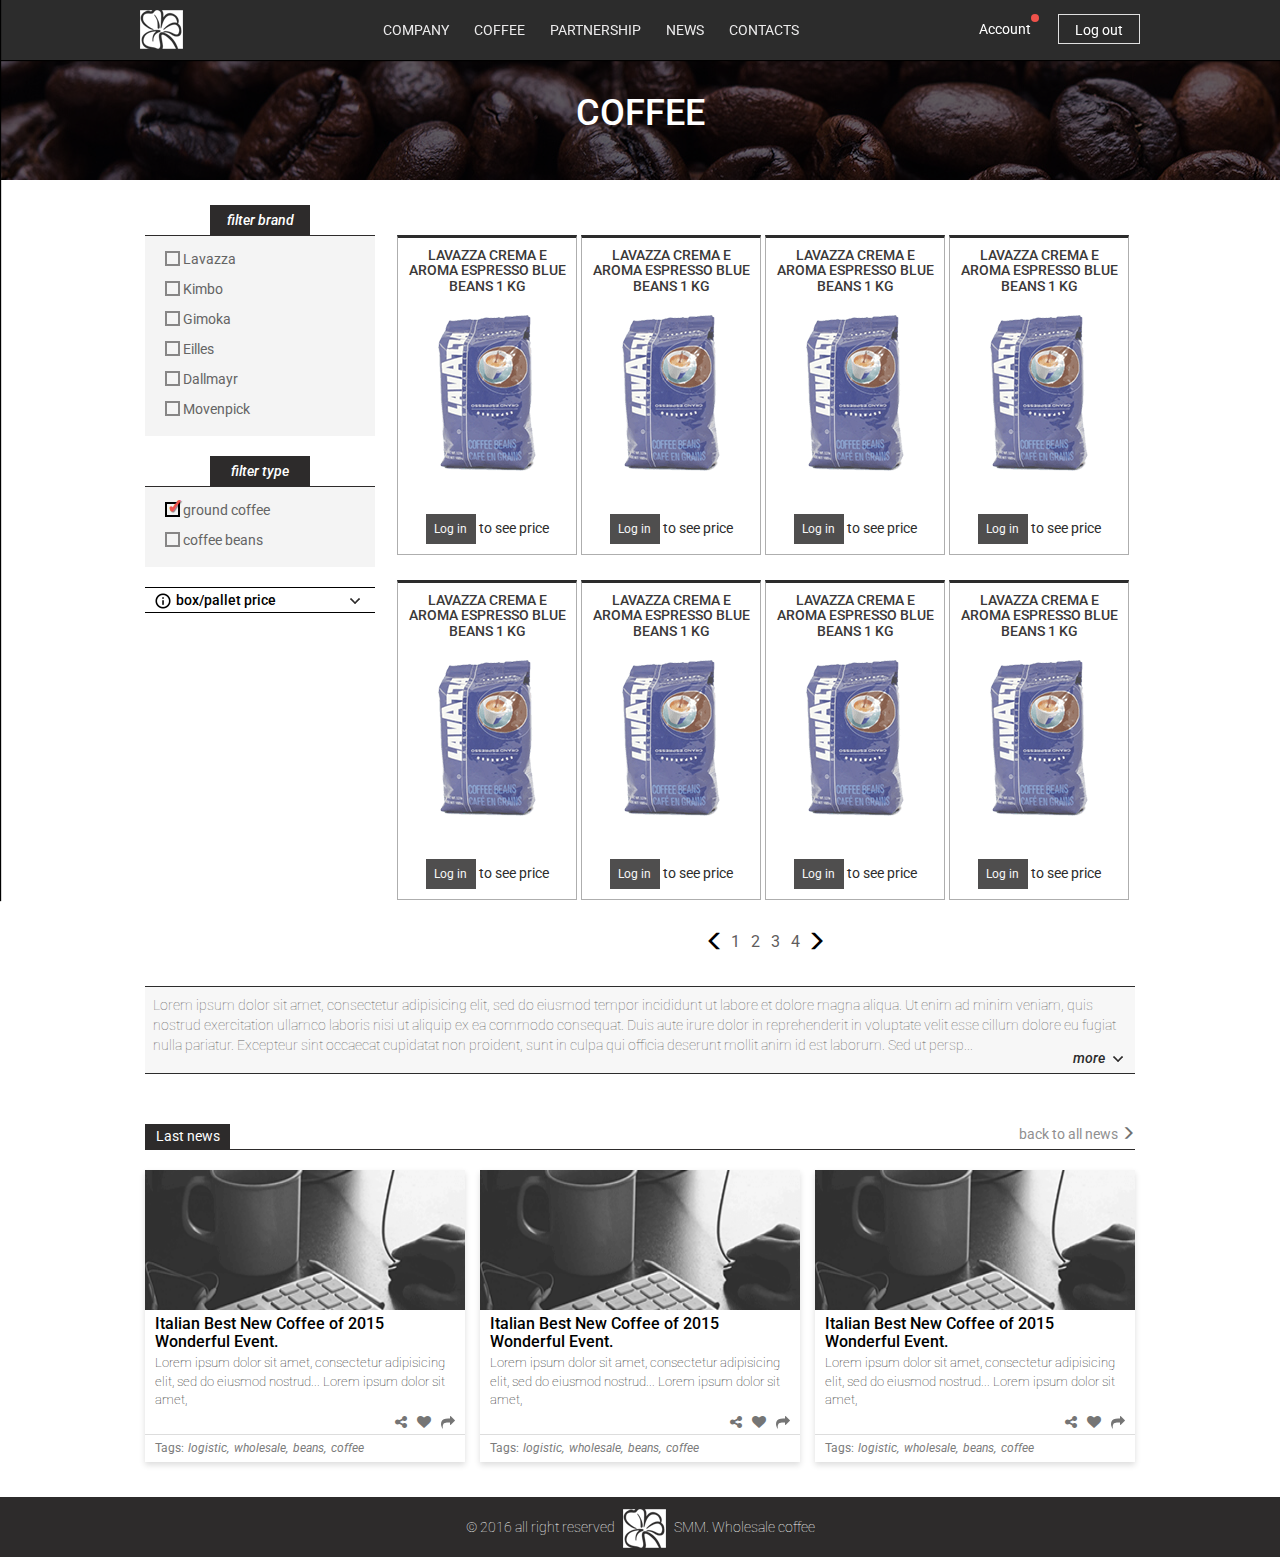
<file: view/coffee-page.html>
<!DOCTYPE html>
<html lang="en">
<head>
    <meta charset="utf-8">
    <meta http-equiv="X-UA-Compatible" content="IE=edge">
    <meta name="viewport" content="width=device-width, initial-scale=1">
    <title>Smm</title>
    <link rel="stylesheet" href="../css/materialize/cus.css">
    <link rel="stylesheet" href="../css/style.css">
    <!--[if lt IE 9]>
    <script src="https://oss.maxcdn.com/html5shiv/3.7.3/html5shiv.min.js"></script>
    <script src="https://oss.maxcdn.com/respond/1.4.2/respond.min.js"></script>
    <![endif]-->
</head>
<body>
<div class="wrapper coffee-page  about-page" id="top">
    <div class="custom-style-menu content">
        <div class="toggle-menu">
            <span></span>
        </div>
        <nav id="menu-mobile" class="clearfix">
            <div class="container-mobile-menu">
                <div class="logo">
                    <a href="../index.html">
                        <div class="title-mobile-menu">
                            <h2>Smm<span><img src="../img/home/logo-mobile.png" alt="img-logo"></span></h2>
                            <div class="border"></div>
                            <h3>import-export <br>wholesale coffee</h3>
                        </div>
                    </a>
                </div>
                <ul class="menu">
                    <li><a href="../view/about-company.html">Company <span class="border"></span></a></li>
                    <li><a href="../view/coffee-page.html">Coffee <span class="border"></span></a></li>
                    <li><a href="../view/partnership.html">Partnership <span class="border"></span></a></li>
                    <li><a href="../view/news-page.html">News <span class="border"></span></a></li>
                    <li><a href="../view/contact-page.html">Contacts <span class="border"></span></a></li>
                </ul>
                <div class="change-lang-container">
                    <span class="change-lang">Change language on:</span>
                    <a href="#" class="lang">EN</a>
                </div>
                <div class="social">
                    <a href="#"><i class="fa fa-google-plus" aria-hidden="true"></i></a>
                    <a href="#"><i class="fa fa-linkedin" aria-hidden="true"></i></a>
                    <a href="#"><i class="fa fa-facebook" aria-hidden="true"></i></a>
                </div>
                <div class="copyright">
                    <span>© 2016 all right reserved SMM.coffee</span>
                </div>
            </div>
        </nav>
        <nav id="nav" class="clearfix">
            <div class="container">
                <div class="logo">
                    <a href="../index.html">
                        <img src="../img/home/logo.png" alt="img-logo">
                    </a>
                </div>
                <ul class="menu">
                    <li><a href="../view/about-company.html">Company <span class="border"></span></a></li>
                    <li><a href="../view/coffee-page.html">Coffee <span class="border"></span></a></li>
                    <li><a href="../view/partnership.html">Partnership <span class="border"></span></a></li>
                    <li><a href="../view/news-page.html">News <span class="border"></span></a></li>
                    <li><a href="../view/contact-page.html">Contacts <span class="border"></span></a></li>
                </ul>
                <div class="account-block">
                    <a href="#" class="account" data-toggle="modal" data-target="#login">
                        <img src="../img/home/user-2.svg" alt="img-logo">
                        <span class="text">Account</span>
                        <span class="dotted"></span>
                    </a>
                    <a href="#" class="log-in " data-toggle="modal" data-target="#log-out">
                        <span>Log out</span>
                        <img src="../img/home/log-in.png" alt="img">
                    </a>
                </div>
            </div>
            <div class="container-modals">
                <div id="login" class="modal fade">
                    <div class="modal-style">
                        <div class="container">
                            <div class="row">
                                <div class="col-xs-8 col-sm-8">
                                    <div class="login-form-container">
                                        <div class="row">
                                            <div class="col-xs-12 col-sm-12">
                                                <h3 class="title-login">Please log in to use account tools:</h3>
                                            </div>
                                            <div class="col-xs-12 col-sm-12">
                                                <form class="form-login row">
                                                    <div class="form-group col-xs-4 col-sm-4">
                                                        <input type="email" class="form-control" placeholder="Email"
                                                               required>
                                                    </div>
                                                    <div class="form-group col-xs-4 col-sm-4">
                                                        <input type="password" class="form-control" placeholder="Password"
                                                               required>
                                                    </div>
                                                    <div class="form-group col-xs-2 col-sm-2">
                                                        <button type="submit" class="btn btn-default progress-on">Login
                                                        </button>
                                                    </div>
                                                </form>
                                                <a href="#" class="forgot-pass" data-dismiss="modal" data-toggle="modal" data-target="#new-pass">forgot
                                                    password?</a>
                                            </div>
                                        </div>
                                    </div>
                                </div>
                                <div class="col-xs-4 col-sm-4">
                                    <h3 class="dont-account">I don't have account:</h3>
                                    <a href="#" class="register" data-dismiss="modal" data-toggle="modal"
                                       data-target="#registration">Register</a>
                                    <a href="#" data-dismiss="modal" class="close close-login"></a>
                                </div>
                            </div>
                        </div>
                    </div>
                </div>
                <div id="new-pass" class="modal fade">
                    <div class="modal-style">
                        <div class="container">
                            <div class="row">
                                <div class="col-xs-8 col-sm-8">
                                    <div class="login-form-container">
                                        <div class="row">
                                            <h3 class="title-login">To get new password please send your registered
                                                e-mail.</h3>
                                            <form class="form-login clearfix">
                                                <div class="form-group col-xs-7">
                                                    <input type="email" class="form-control" placeholder="Email">
                                                </div>
                                                <div class="form-group col-xs-4 col-sm-5">
                                                    <button type="submit" class="btn btn-default">Get new password</button>
                                                </div>
                                            </form>
                                            <a href="#" class="forgot-pass" data-dismiss="modal" data-toggle="modal" data-target="#login">back to Log in</a>
                                        </div>
                                    </div>
                                </div>
                                <div class="col-xs-4 col-sm-4">
                                    <h3 class="dont-account">I don't have account:</h3>
                                    <a href="#" class="register" data-dismiss="modal" data-toggle="modal"
                                       data-target="#registration">Register</a>
                                    <a href="#" data-dismiss="modal" class="close"></a>
                                </div>
                            </div>
                        </div>
                    </div>
                </div>
                <div id="registration" class="modal fade">
                    <div class="registration">
                        <div class="container">
                            <div class="row">
                                <div class="col-sm-12">
                                    <a href="#" class="back-login" data-dismiss="modal" data-toggle="modal" data-target="#login">
                                        <span class="glyphicon glyphicon-menu-left"></span> back to log in
                                    </a>
                                    <a href="#" data-dismiss="modal" class="close"></a>
                                </div>
                            </div>
                            <div class="row">
                                <div class="col-sm-12">
                                    <div class="title-register">
                                        <h2>Account registration</h2>
                                        <p><span class="alert-danger">*</span>This information we need from you in order to
                                            process your orders well</p>
                                    </div>
                                </div>
                            </div>
                            <form>
                                <div class="row">
                                    <div class="col-sm-6">
                                        <div class="col-sm-12">
                                            <div class="inform-text">
                                                <p>Personal information</p>
                                                <span class="border"></span>
                                            </div>
                                        </div>
                                        <div class="form-group  input-field col-sm-3">
                                            <select class="form-control">
                                                <option value="Signora">Signora</option>
                                                <option value="Signora">Signore</option>
                                            </select>
                                        </div>
                                        <div class="form-group input-field col-sm-8">
                                            <label for="first-name">First Name<span
                                                    class="alert-danger">*</span></label>
                                            <input id="first-name" type="text"
                                                   class="form-control" required>
                                            <span class="error">This is required</span>
                                        </div>
                                        <div class="form-group input-field col-sm-12">
                                            <label for="last-name">Surname<span class="alert-danger">*</span></label>
                                            <input id="last-name" type="text" class="form-control" value="Player"
                                                   required>
                                            <span class="error">This is required</span>
                                        </div>
                                        <div class="form-group input-field col-sm-12">
                                            <label for="e-mail">E-mail<span class="alert-danger">*</span></label>
                                            <input value="coffee.wholesale@gmail.com" id="e-mail" type="text"
                                                   class="form-control" required>
                                            <span class="error">Your E-mail will be attached to your account without the possibility of change</span>
                                        </div>
                                        <div class="form-group input-field col-sm-12">
                                            <label for="Function">Function</label>
                                            <input id="Function" type="text" class="form-control">
                                        </div>
                                        <div class="form-group input-field col-sm-12">
                                            <label for="num">Phone number</label>
                                            <input id="num" type="number" min="0" class="form-control">
                                            <a href="#" class="add-phone add-phone-personal">+ add phone number</a>
                                        </div>
                                        <div class="form-group input-field col-sm-12 hidden-phone">
                                            <label for="num-2">Phone number-2</label>
                                            <input id="num-2" type="number" min="0" class="form-control">
                                            <a href="#" class="add-phone add-phone-personal-2">+ add phone number</a>
                                        </div>
                                        <div class="form-group input-field col-sm-12 hidden-phone-2">
                                            <label for="num-3">Phone number-3</label>
                                            <input id="num-3" type="number" min="0" class="form-control">
                                        </div>
                                        <div class="form-group input-field col-sm-12 ">
                                            <label for="Website-2">Website</label>
                                            <input id="Website-2" type="text" class="form-control">
                                            <a href="#" class="add-phone add-website-personal">+ add website</a>
                                        </div>
                                        <div class="form-group input-field col-sm-12 hidden-website">
                                            <label for="Website">Website-2</label>
                                            <input id="Website" type="text" class="form-control">
                                        </div>
                                    </div>
                                    <div class="col-sm-6">
                                        <div class="col-sm-12">
                                            <div class="inform-text company-title">
                                                <p>Company information</p>
                                                <span class="border"></span>
                                            </div>
                                        </div>
                                        <div class="form-group input-field col-sm-12">
                                            <label for="registration-number">Company registration number</label>
                                            <input id="registration-number" type="text" class="form-control">
                                        </div>
                                        <div class="form-group input-field col-sm-12">
                                            <label for="Vat-number">Vat number<span
                                                    class="alert-danger">*</span></label>
                                            <input id="Vat-number" type="text" class="form-control" required>
                                            <span class="error">This is required</span>
                                        </div>
                                        <div class="form-group input-field col-sm-12">
                                            <label for="Company-Name">Company Name</label>
                                            <input id="Company-Name" type="text" class="form-control">
                                        </div>
                                        <div class="form-group input-field col-sm-12">
                                            <label for="Company-E-mail">Company E-mail</label>
                                            <input id="Company-E-mail" type="email" class="form-control">
                                        </div>
                                        <div class="form-group input-field col-sm-4">
                                            <label for="Post-Code">Post Code</label>
                                            <input id="Post-Code" type="text" class="form-control">
                                        </div>
                                        <div class="form-group input-field col-sm-8">
                                            <label for="Adress">Adress</label>
                                            <input id="Adress" type="text" class="form-control">
                                            <a href="#" class="add-phone add-address-company">+ add address</a>
                                        </div>

                                        <div class="post-code hidden-post-code">
                                            <div class="form-group input-field col-sm-4">
                                                <label for="Post-Code-2">Post Code</label>
                                                <input id="Post-Code-2" type="text" class="form-control">
                                            </div>
                                            <div class="form-group input-field col-sm-8">
                                                <label for="Adress-2">Adress</label>
                                                <input id="Adress-2" type="text" class="form-control">
                                            </div>
                                        </div>

                                        <div class="form-group input-field col-sm-12">
                                            <label for="number-company">Phone number</label>
                                            <input id="number-company" type="number" min="0" class="form-control">
                                            <a href="#" class="add-phone add-phone-2">+ add phone number</a>
                                        </div>
                                        <div class="form-group input-field col-sm-12 hidden-phone-company">
                                            <label for="number-company-2">Phone number-2</label>
                                            <input id="number-company-2" type="number" min="0" class="form-control">
                                            <a href="#" class="add-phone add-phone-3">+ add phone number</a>
                                        </div>
                                        <div class="form-group input-field col-sm-12 hidden-phone-company-3">
                                            <label for="number-company-3">Phone number-3</label>
                                            <input id="number-company-3" type="number" min="0" class="form-control">
                                        </div>
                                        <div class="form-group input-field col-sm-12">
                                            <label for="Website-company">Website</label>
                                            <input id="Website-company" type="text" class="form-control">
                                            <a href="#" class="add-phone add-website">+ add website</a>
                                        </div>
                                        <div class="form-group input-field col-sm-12 hidden-website-company">
                                            <label for="Website-company-2">Website-2</label>
                                            <input id="Website-company-2" type="text" class="form-control">
                                        </div>
                                    </div>
                                    <div class="col-sm-12">
                                        <div class="to-get-email-container">
                                            <span class="get-email">l want to get mail with offers on:</span>

                                            <input id="person-email" type="checkbox" class="person-email" checked>
                                            <label class="custom-check" for="person-email"></label>
                                            <span class="person-email-text">Personal E-mail</span>

                                            <input id="company-email" type="checkbox" class="company-email">
                                            <label class="custom-check" for="company-email"></label>
                                            <span class="company-email-text">Company E-mail</span>
                                        </div>
                                    </div>
                                    <div class="col-sm-12">
                                        <div class="container-submit">
                                            <input type="submit" class="register-button" value="Register">
                                        </div>
                                    </div>
                                </div>
                            </form>
                        </div>
                    </div>
                </div>
                <div id="log-out" class="modal fade">
                    <div class="modal-style">
                        <h3>Do yoy ready want to log out?</h3>
                        <a href="#">Yes</a>
                        <a href="#" data-dismiss="modal">No</a>
                    </div>
                </div>
                <div id="settings-log-out" class="modal fade">
                    <div class="modal-style">
                        <div class="container-settings">
                            <div class="row">
                                <div class="col-sm-10 col-xs-12">
                                    <div class="setting-log-out-container clearfix">
                                        <h3>Account settings:</h3>

                                        <a data-toggle="tab" href="./view/account-settings.html#personal-company-info" target="_blank" class="personal-company-info">Personal\Company Info</a>

                                        <a data-toggle="tab" href="./view/account-settings.html#change-password" class="change-pass">Change Password</a>

                                        <a data-toggle="tab" href="./view/account-settings.html#items-wishlist" class="items-wishlist">Items Wishlist</a>

                                        <a data-toggle="tab" href="./view/account-settings.html#mailing-offers" class="mailling-offers">Mailing offers</a>

                                        <a data-toggle="tab" href="./view/account-settings.html#faq" class="faq">Faq</a>

                                    </div>
                                </div>
                                <div class="col-sm-2 col-xs-12">
                                    <div class="log-out-container">
                                        <a href="#" data-toggle="modal" data-target="#log-out" class="log-out">Log out</a>
                                    </div>
                                </div>
                            </div>
                        </div>
                    </div>
                </div>
            </div>
        </nav>
    </div>
    <header>
        <div class="shadow-block">
            <h2 class="title-about">Coffee</h2>
        </div>
    </header>
    <div class="container-coffee">
        <div class="filter-container clearfix">
            <div class="filter">
                <div class="filter-brand">
                    <h4 class="title-brand">filter brand</h4>
                    <div class="border"></div>
                    <div class="check-container">
                        <p>
                            <input type="radio" id="lavazza" name="brand-radio" class="brand-checked">
                            <label for="lavazza" class="custom-check"></label>
                            <span class="brand-checked-text">Lavazza</span>
                        </p>
                        <p>
                            <input type="radio" id="kimbo" name="brand-radio" class="brand-checked">
                            <label for="kimbo" class="custom-check"></label>
                            <span class="brand-checked-text">Kimbo</span>
                        </p>
                        <p>
                            <input type="radio" id="gimoka" name="brand-radio" class="brand-checked">
                            <label for="gimoka" class="custom-check"></label>
                            <span class="brand-checked-text">Gimoka</span>
                        </p>
                        <p>
                            <input type="radio" id="eilles" name="brand-radio" class="brand-checked">
                            <label for="eilles" class="custom-check"></label>
                            <span class="brand-checked-text">Eilles</span>
                        </p>
                        <p>
                            <input type="radio" id="dallmayr" name="brand-radio" class="brand-checked">
                            <label for="dallmayr" class="custom-check"></label>
                            <span class="brand-checked-text">Dallmayr</span>
                        </p>
                        <p>
                            <input type="radio" id="movenpick" name="brand-radio" class="brand-checked">
                            <label for="movenpick" class="custom-check"></label>
                            <span class="brand-checked-text">Movenpick</span>
                        </p>
                    </div>
                </div>
                <div class="filter-type">
                    <h4 class="title-brand">filter type</h4>
                    <div class="border"></div>
                    <div class="check-container">
                        <p>
                            <input id="ground-coffee" type="checkbox" class="person-email" checked="">
                            <label class="custom-check" for="ground-coffee"></label>
                            <span class="person-email-text">ground coffee</span>
                        </p>

                        <p>
                            <input id="coffee-beans" type="checkbox" class="company-email">
                            <label class="custom-check" for="coffee-beans"></label>
                            <span class="company-email-text">coffee beans</span>
                        </p>
                    </div>

                </div>
                <div class="item-info">
                    <h5 class="title-info"><img src="../img/coffee/info.png" alt="img-info">box/pallet price
                        <span class="open-info"><img src="../img/coffee/arrow-down.png" alt="arrow-img"></span>
                    </h5>
                    <div class="description-info">
                        <p>
                            Lorem ipsum dolor sit amet, consectetur adipisicing elit, sed do eiusmod tempor incididunt ut labore et dolore magna aliqua.
                            Ut enim ad minim veniam, quis nostrud exercitation ullamco laboris nisi ut aliquip ex ea commodo consequat.
                            Duis aute irure dolor in reprehenderit in voluptate velit esse cillum dolore eu fugiat nulla pariatur.
                        </p>
                    </div>
                    <div class="close-info"><img src="../img/coffee/arrow.png" alt="arrow-img"></div>
                </div>
            </div>
            <div class="filter-mobile clearfix">
                <div class="filter-brand">
                    <select id="selsect-brand">
                        <option value="Lavazza">Lavazza</option>
                        <option value="Kimbo">Kimbo</option>
                        <option value="Dalmayr">Dalmayr</option>
                        <option value="Gimoka">Gimoka</option>
                        <option value="Eilles">Eilles</option>
                        <option value="Movenpick">Movenpick</option>
                    </select>
                </div>
                <div class="filter-type">
                    <select  id="select-type">
                        <option value="Ground">Ground</option>
                        <option value="Beans">Beans</option>
                        <option value="All">All</option>
                    </select>
                </div>
                <div class="item-info">
                    <a href=""  data-toggle="modal" data-target="#modal-info">
                        <h5 class="title-info"><img src="../img/coffee/info.png" class="info-img" alt="img-info">box/pallet price
                            <img src="../img/coffee/arrow-down.png" class="arrow-down" alt="arrow-img">
                        </h5>
                    </a>
                </div>
                <div class="modal fade" id="modal-info" role="dialog">
                    <div class="modal-info">
                        <div class="modal-dialog">
                            <div class="modal-content">
                                <div class="modal-header">
                                    <button type="button" class="close" data-dismiss="modal">&times;</button>
                                    <h4 class="modal-title">Pallet price</h4>
                                </div>
                                <div class="modal-body">
                                    <p>
                                        Lorem ipsum dolor sit amet, consectetur adipisicing elit, sed do eiusmod tempor
                                        incididunt ut labore et dolore magna aliqua. Ut enim ad minim veniam,
                                        quis nostrud exercitation ullamco laboris nisi ut aliquip ex ea commodo consequat.
                                        Duis aute irure dolor in reprehenderit in voluptate velit esse cillum dolore
                                        eu fugiat nulla pariatur. Excepteur sint occaecat cupidatat non proident,
                                        sunt in culpa qui officia deserunt mollit anim id est laborum.
                                    </p>
                                </div>
                                <div class="modal-footer">
                                    <button type="button" class="btn btn-default" data-dismiss="modal">Close</button>
                                </div>
                            </div>
                        </div>
                    </div>
                </div>
            </div>
            <div class="result-filter clearfix">
                <div class="result-item">
                    <h4 class="title-item">Lavazza Crema e Aroma Espresso Blue beans 1 kg</h4>
                    <img src="../img/coffee/lavazza.png" alt="img-coffee" class="item-img">
                    <div class="you-mast-log-in">
                        <a href="#top" data-toggle="modal" data-target="#login">Log in</a>
                        <span>to see price</span>
                    </div>
                    <div class="price-container">
                        <div class="box-price">
                            <span class="text">box price</span>
                            <span class="price">1,86 &#8364;</span>
                        </div>
                        <div class="pattet-price">
                            <span class="text">box price</span>
                            <span class="price">1,43 &#8364;</span>
                        </div>
                    </div>
                </div>
                <div class="result-item">
                    <h4 class="title-item">Lavazza Crema e Aroma Espresso Blue beans 1 kg</h4>
                    <img src="../img/coffee/lavazza.png" alt="img-coffee" class="item-img">
                    <div class="you-mast-log-in">
                        <a href="#top" data-toggle="modal" data-target="#login">Log in</a>
                        <span>to see price</span>
                    </div>
                    <div class="price-container">
                        <div class="box-price">
                            <span class="text">box price</span>
                            <span class="price">1,86 &#8364;</span>
                        </div>
                        <div class="pattet-price">
                            <span class="text">box price</span>
                            <span class="price">1,43 &#8364;</span>
                        </div>
                    </div>
                </div>
                <div class="result-item">
                    <h4 class="title-item">Lavazza Crema e Aroma Espresso Blue beans 1 kg</h4>
                    <img src="../img/coffee/lavazza.png" alt="img-coffee" class="item-img">
                    <div class="you-mast-log-in">
                        <a href="#top" data-toggle="modal" data-target="#login">Log in</a>
                        <span>to see price</span>
                    </div>
                    <div class="price-container">
                        <div class="box-price">
                            <span class="text">box price</span>
                            <span class="price">1,86 &#8364;</span>
                        </div>
                        <div class="pattet-price">
                            <span class="text">box price</span>
                            <span class="price">1,43 &#8364;</span>
                        </div>
                    </div>
                </div>
                <div class="result-item">
                    <h4 class="title-item">Lavazza Crema e Aroma Espresso Blue beans 1 kg</h4>
                    <img src="../img/coffee/lavazza.png" alt="img-coffee" class="item-img">
                    <div class="you-mast-log-in">
                        <a href="#top" data-toggle="modal" data-target="#login">Log in</a>
                        <span>to see price</span>
                    </div>
                    <div class="price-container">
                        <div class="box-price">
                            <span class="text">box price</span>
                            <span class="price">1,86 &#8364;</span>
                        </div>
                        <div class="pattet-price">
                            <span class="text">box price</span>
                            <span class="price">1,43 &#8364;</span>
                        </div>
                    </div>
                </div>

                <div class="result-item">
                    <h4 class="title-item">Lavazza Crema e Aroma Espresso Blue beans 1 kg</h4>
                    <img src="../img/coffee/lavazza.png" alt="img-coffee" class="item-img">
                    <div class="you-mast-log-in">
                        <a href="#top" data-toggle="modal" data-target="#login">Log in</a>
                        <span>to see price</span>
                    </div>
                    <div class="price-container">
                        <div class="box-price">
                            <span class="text">box price</span>
                            <span class="price">1,86 &#8364;</span>
                        </div>
                        <div class="pattet-price">
                            <span class="text">box price</span>
                            <span class="price">1,43 &#8364;</span>
                        </div>
                    </div>
                </div>
                <div class="result-item">
                    <h4 class="title-item">Lavazza Crema e Aroma Espresso Blue beans 1 kg</h4>
                    <img src="../img/coffee/lavazza.png" alt="img-coffee" class="item-img">
                    <div class="you-mast-log-in">
                        <a href="#top" data-toggle="modal" data-target="#login">Log in</a>
                        <span>to see price</span>
                    </div>
                    <div class="price-container">
                        <div class="box-price">
                            <span class="text">box price</span>
                            <span class="price">1,86 &#8364;</span>
                        </div>
                        <div class="pattet-price">
                            <span class="text">box price</span>
                            <span class="price">1,43 &#8364;</span>
                        </div>
                    </div>
                </div>
                <div class="result-item">
                    <h4 class="title-item">Lavazza Crema e Aroma Espresso Blue beans 1 kg</h4>
                    <img src="../img/coffee/lavazza.png" alt="img-coffee" class="item-img">
                    <div class="you-mast-log-in">
                        <a href="#top" data-toggle="modal" data-target="#login">Log in</a>
                        <span>to see price</span>
                    </div>
                    <div class="price-container">
                        <div class="box-price">
                            <span class="text">box price</span>
                            <span class="price">1,86 &#8364;</span>
                        </div>
                        <div class="pattet-price">
                            <span class="text">box price</span>
                            <span class="price">1,43 &#8364;</span>
                        </div>
                    </div>
                </div>
                <div class="result-item">
                    <h4 class="title-item">Lavazza Crema e Aroma Espresso Blue beans 1 kg</h4>
                    <img src="../img/coffee/lavazza.png" alt="img-coffee" class="item-img">
                    <div class="you-mast-log-in">
                        <a href="#top" data-toggle="modal" data-target="#login">Log in</a>
                        <span>to see price</span>
                    </div>
                    <div class="price-container">
                        <div class="box-price">
                            <span class="text">box price</span>
                            <span class="price">1,86 &#8364;</span>
                        </div>
                        <div class="pattet-price">
                            <span class="text">box price</span>
                            <span class="price">1,43 &#8364;</span>
                        </div>
                    </div>
                </div>

                <div aria-label="Page navigation" class="col-xs-12 text-center">
                    <ul class="pagination">
                        <li>
                            <a href="#" aria-label="Previous" class="prev">
                                <span aria-hidden="true" class="glyphicon glyphicon-menu-left"></span>
                            </a>
                        </li>
                        <li><a href="#">1</a></li>
                        <li><a href="#">2</a></li>
                        <li><a href="#">3</a></li>
                        <li><a href="#">4</a></li>
                        <li>
                            <a href="#" aria-label="Next" class="nex">
                                <span aria-hidden="true" class="glyphicon glyphicon-menu-right"></span>
                            </a>
                        </li>
                    </ul>
                </div>
            </div>
        </div>
        <div class="text-ceo">
            <p>
                Lorem ipsum dolor sit amet, consectetur adipisicing elit, sed do eiusmod tempor incididunt ut labore et dolore magna aliqua.
                Ut enim ad minim veniam, quis nostrud exercitation ullamco laboris nisi ut aliquip ex ea commodo consequat.
                Duis aute irure dolor in reprehenderit in voluptate velit esse cillum dolore eu fugiat nulla pariatur.
                Excepteur sint occaecat cupidatat non proident, sunt in culpa qui officia deserunt mollit anim id est laborum.
                Sed ut persp...
            </p>
            <div class="more">
                more
                <a href="#" class="open-more"><img src="../img/coffee/arrow-down.png" alt="arrow-down"></a>
            </div>
            <p class="more-text">
                Lorem ipsum dolor sit amet, consectetur adipisicing elit, sed do eiusmod tempor incididunt ut labore et dolore magna aliqua.
                Ut enim ad minim veniam, quis nostrud exercitation ullamco laboris nisi ut aliquip ex ea commodo consequat.
                Duis aute irure dolor in reprehenderit in voluptate velit esse cillum dolore eu fugiat nulla pariatur.
                Excepteur sint occaecat cupidatat non proident, sunt in culpa qui officia deserunt mollit anim id est laborum.
                Sed ut persp...
            </p>
        </div>
        <div class="news-page">
            <div class="last-news-container">
                <div class="title-last-news">
                    <span class="last-news">Last news</span>
                    <a href="../view/news-page.html">back to all news <span class="glyphicon glyphicon-menu-right"></span></a>
                </div>
                <div class="items clearfix">
                    <div class="item-default">
                        <div class="img-block">
                            <img src="../img/coffee/news-img.png" alt="img-news">
                        </div>
                        <div class="description-block">
                            <a href="">
                                <h4>Italian Best New Coffee of 2015 Wonderful Event.</h4>
                                <p>
                                    Lorem ipsum dolor sit amet, consectetur adipisicing elit,
                                    sed do eiusmod nostrud... Lorem ipsum dolor sit amet,
                                </p>
                            </a>
                            <div class="like-and-repost">
                                <a href="#" class="sharing"><i class="fa fa-share-alt" aria-hidden="true"></i></a>
                                <a href="#" class="like"><i class="fa fa-heart" aria-hidden="true"></i></a>
                                <a href="#" class="replay-back"><i class="fa fa-reply" aria-hidden="true"></i></a>
                            </div>
                            <div class="tags-container">
                                <span class="tags">Tags:</span>
                                <a href="#">logistic,</a>
                                <a href="#">wholesale,</a>
                                <a href="#">beans,</a>
                                <a href="#" class="active">coffee</a>
                            </div>
                        </div>
                    </div>
                    <div class="item-default">
                        <div class="img-block">
                            <img src="../img/coffee/news-img.png" alt="img-news">
                        </div>
                        <div class="description-block">
                            <a href="">
                                <h4>Italian Best New Coffee of 2015 Wonderful Event.</h4>
                                <p>
                                    Lorem ipsum dolor sit amet, consectetur adipisicing elit,
                                    sed do eiusmod nostrud... Lorem ipsum dolor sit amet,
                                </p>
                            </a>
                            <div class="like-and-repost">
                                <a href="#" class="sharing"><i class="fa fa-share-alt" aria-hidden="true"></i></a>
                                <a href="#" class="like"><i class="fa fa-heart" aria-hidden="true"></i></a>
                                <a href="#" class="replay-back"><i class="fa fa-reply" aria-hidden="true"></i></a>
                            </div>
                            <div class="tags-container">
                                <span class="tags">Tags:</span>
                                <a href="#">logistic,</a>
                                <a href="#">wholesale,</a>
                                <a href="#">beans,</a>
                                <a href="#" class="active">coffee</a>
                            </div>
                        </div>
                    </div>
                    <div class="item-default">
                        <div class="img-block">
                            <img src="../img/coffee/news-img.png" alt="img-news">
                        </div>
                        <div class="description-block">
                            <a href="">
                                <h4>Italian Best New Coffee of 2015 Wonderful Event.</h4>
                                <p>
                                    Lorem ipsum dolor sit amet, consectetur adipisicing elit,
                                    sed do eiusmod nostrud... Lorem ipsum dolor sit amet,
                                </p>
                            </a>
                            <div class="like-and-repost">
                                <a href="#" class="sharing"><i class="fa fa-share-alt" aria-hidden="true"></i></a>
                                <a href="#" class="like"><i class="fa fa-heart" aria-hidden="true"></i></a>
                                <a href="#" class="replay-back"><i class="fa fa-reply" aria-hidden="true"></i></a>
                            </div>
                            <div class="tags-container">
                                <span class="tags">Tags:</span>
                                <a href="#">logistic,</a>
                                <a href="#">wholesale,</a>
                                <a href="#">beans,</a>
                                <a href="#" class="active">coffee</a>
                            </div>
                        </div>
                    </div>
                </div>
            </div>
        </div>
    </div>
</div>
<div class="copyright">
    <a href="#top" class="back-top scroll"><img src="../img/home/back-top.png" alt="img-arrow">
        <span>back to top</span>
    </a>
    <span class="copyright-text">© 2016 all right reserved <a href="../index.html">
        <img src="../img/home/logo.png" alt="img-logo"></a> SMM. Wholesale coffee</span>
</div>
<script src="https://ajax.googleapis.com/ajax/libs/jquery/1.12.4/jquery.min.js"></script>
<script src="../js/materialize/materialize.js"></script>
<script src="../js/bootstrap.min.js"></script>
<script src="../js/progress/js/mprogress.min.js"></script>
<script src="../js/smoothScroll.js"></script>
<script src="../js/common.js"></script>
</body>
</html>
</file>
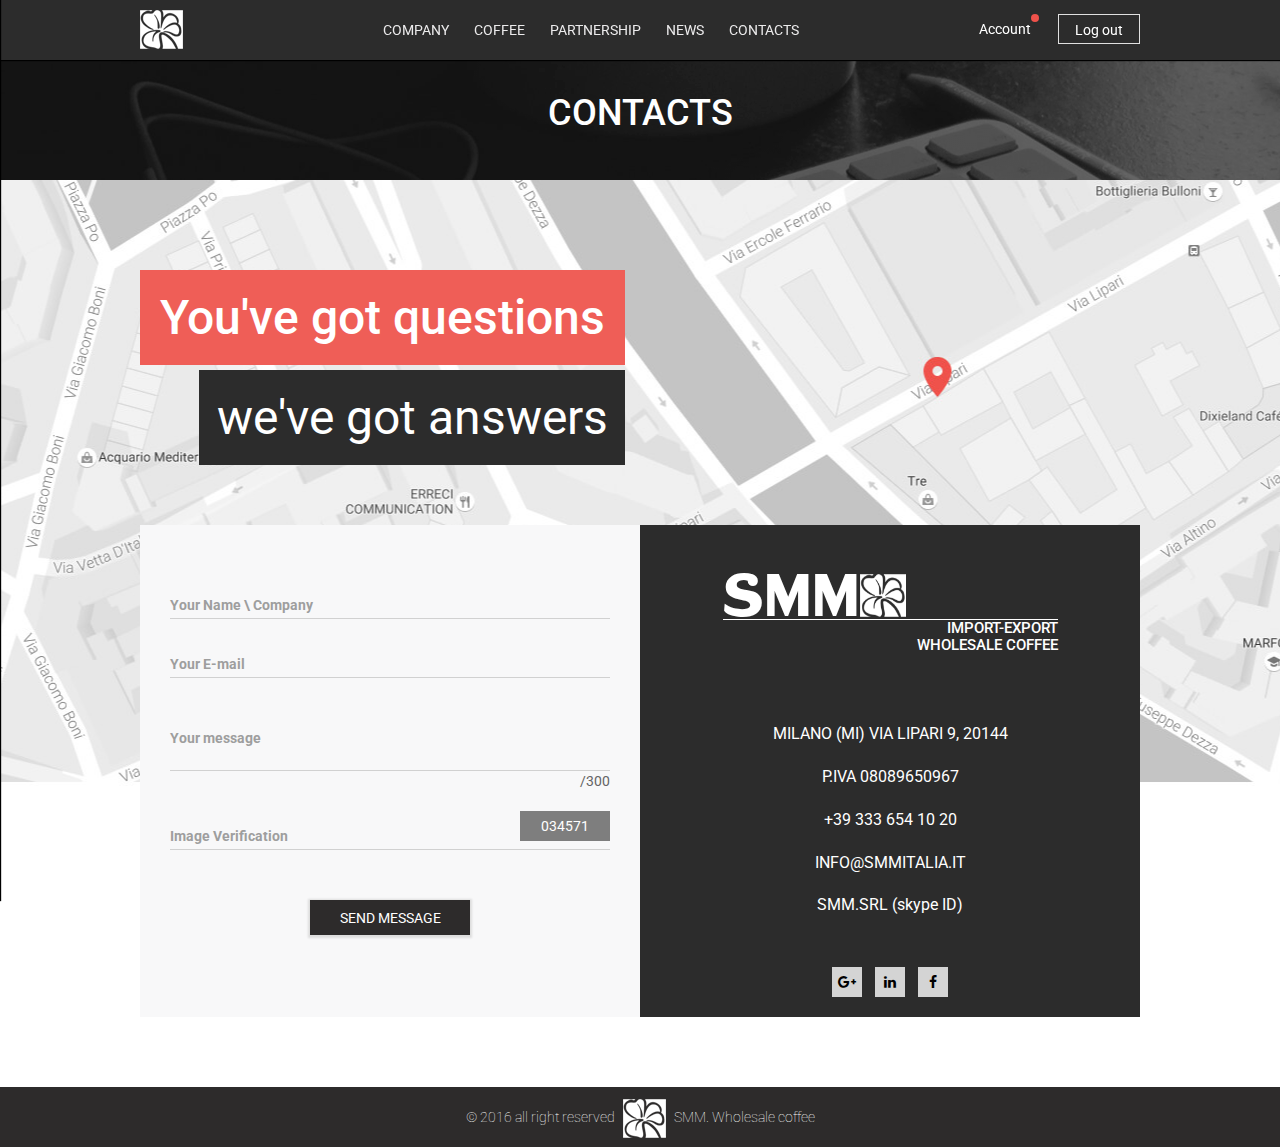
<file: view/contact-page.html>
<!DOCTYPE html>
<html lang="en">
<head>
    <meta charset="utf-8">
    <meta http-equiv="X-UA-Compatible" content="IE=edge">
    <meta name="viewport" content="width=device-width, initial-scale=1">
    <title>Smm</title>
    <link rel="stylesheet" href="../css/materialize/cus.css">
    <link rel="stylesheet" href="../css/style.css">
    <!--[if lt IE 9]>
    <script src="https://oss.maxcdn.com/html5shiv/3.7.3/html5shiv.min.js"></script>
    <script src="https://oss.maxcdn.com/respond/1.4.2/respond.min.js"></script>
    <![endif]-->
</head>
<body>
<div class="wrapper contact-page about-page" id="top">
    <div class="custom-style-menu content">
        <div class="toggle-menu">
            <span></span>
        </div>
        <nav id="menu-mobile" class="clearfix">
            <div class="container-mobile-menu">
                <div class="logo">
                    <a href="../index.html">
                        <div class="title-mobile-menu">
                            <h2>Smm<span><img src="../img/home/logo-mobile.png" alt="img-logo"></span></h2>
                            <div class="border"></div>
                            <h3>import-export <br>wholesale coffee</h3>
                        </div>
                    </a>
                </div>
                <ul class="menu">
                    <li><a href="../view/about-company.html">Company <span class="border"></span></a></li>
                    <li><a href="../view/coffee-page.html">Coffee <span class="border"></span></a></li>
                    <li><a href="../view/partnership.html">Partnership <span class="border"></span></a></li>
                    <li><a href="../view/news-page.html">News <span class="border"></span></a></li>
                    <li><a href="../view/contact-page.html">Contacts <span class="border"></span></a></li>
                </ul>
                <div class="change-lang-container">
                    <span class="change-lang">Change language on:</span>
                    <a href="#" class="lang">EN</a>
                </div>
                <div class="social">
                    <a href="#"><i class="fa fa-google-plus" aria-hidden="true"></i></a>
                    <a href="#"><i class="fa fa-linkedin" aria-hidden="true"></i></a>
                    <a href="#"><i class="fa fa-facebook" aria-hidden="true"></i></a>
                </div>
                <div class="copyright">
                    <span>© 2016 all right reserved SMM.coffee</span>
                </div>
            </div>
        </nav>
        <nav id="nav" class="clearfix">
            <div class="container">
                <div class="logo">
                    <a href="../index.html">
                        <img src="../img/home/logo.png" alt="img-logo">
                    </a>
                </div>
                <ul class="menu">
                    <li><a href="../view/about-company.html">Company <span class="border"></span></a></li>
                    <li><a href="../view/coffee-page.html">Coffee <span class="border"></span></a></li>
                    <li><a href="../view/partnership.html">Partnership <span class="border"></span></a></li>
                    <li><a href="../view/news-page.html">News <span class="border"></span></a></li>
                    <li><a href="../view/contact-page.html">Contacts <span class="border"></span></a></li>
                </ul>
                <div class="account-block">
                    <a href="#" class="account" data-toggle="modal" data-target="#login">
                        <img src="../img/home/user-2.svg" alt="img-logo">
                        <span class="text">Account</span>
                        <span class="dotted"></span>
                    </a>
                    <a href="#" class="log-in " data-toggle="modal" data-target="#log-out">
                        <span>Log out</span>
                        <img src="../img/home/log-in.png" alt="img">
                    </a>
                </div>
            </div>
            <div class="container-modals">
                <div id="login" class="modal fade">
                    <div class="modal-style">
                        <div class="container">
                            <div class="row">
                                <div class="col-xs-8 col-sm-8">
                                    <div class="login-form-container">
                                        <div class="row">
                                            <div class="col-xs-12 col-sm-12">
                                                <h3 class="title-login">Please log in to use account tools:</h3>
                                            </div>
                                            <div class="col-xs-12 col-sm-12">
                                                <form class="form-login row">
                                                    <div class="form-group col-xs-4 col-sm-4">
                                                        <input type="email" class="form-control" placeholder="Email"
                                                               required>
                                                    </div>
                                                    <div class="form-group col-xs-4 col-sm-4">
                                                        <input type="password" class="form-control" placeholder="Password"
                                                               required>
                                                    </div>
                                                    <div class="form-group col-xs-2 col-sm-2">
                                                        <button type="submit" class="btn btn-default progress-on">Login
                                                        </button>
                                                    </div>
                                                </form>
                                                <a href="#" class="forgot-pass" data-dismiss="modal" data-toggle="modal" data-target="#new-pass">forgot
                                                    password?</a>
                                            </div>
                                        </div>
                                    </div>
                                </div>
                                <div class="col-xs-4 col-sm-4">
                                    <h3 class="dont-account">I don't have account:</h3>
                                    <a href="#" class="register" data-dismiss="modal" data-toggle="modal"
                                       data-target="#registration">Register</a>
                                    <a href="#" data-dismiss="modal" class="close close-login"></a>
                                </div>
                            </div>
                        </div>
                    </div>
                </div>
                <div id="new-pass" class="modal fade">
                    <div class="modal-style">
                        <div class="container">
                            <div class="row">
                                <div class="col-xs-8 col-sm-8">
                                    <div class="login-form-container">
                                        <div class="row">
                                            <h3 class="title-login">To get new password please send your registered
                                                e-mail.</h3>
                                            <form class="form-login clearfix">
                                                <div class="form-group col-xs-7">
                                                    <input type="email" class="form-control" placeholder="Email">
                                                </div>
                                                <div class="form-group col-xs-4 col-sm-5">
                                                    <button type="submit" class="btn btn-default">Get new password</button>
                                                </div>
                                            </form>
                                            <a href="#" class="forgot-pass" data-dismiss="modal" data-toggle="modal" data-target="#login">back to Log in</a>
                                        </div>
                                    </div>
                                </div>
                                <div class="col-xs-4 col-sm-4">
                                    <h3 class="dont-account">I don't have account:</h3>
                                    <a href="#" class="register" data-dismiss="modal" data-toggle="modal"
                                       data-target="#registration">Register</a>
                                    <a href="#" data-dismiss="modal" class="close"></a>
                                </div>
                            </div>
                        </div>
                    </div>
                </div>
                <div id="registration" class="modal fade">
                    <div class="registration">
                        <div class="container">
                            <div class="row">
                                <div class="col-sm-12">
                                    <a href="#" class="back-login" data-dismiss="modal" data-toggle="modal" data-target="#login">
                                        <span class="glyphicon glyphicon-menu-left"></span> back to log in
                                    </a>
                                    <a href="#" data-dismiss="modal" class="close"></a>
                                </div>
                            </div>
                            <div class="row">
                                <div class="col-sm-12">
                                    <div class="title-register">
                                        <h2>Account registration</h2>
                                        <p><span class="alert-danger">*</span>This information we need from you in order to
                                            process your orders well</p>
                                    </div>
                                </div>
                            </div>
                            <form>
                                <div class="row">
                                    <div class="col-sm-6">
                                        <div class="col-sm-12">
                                            <div class="inform-text">
                                                <p>Personal information</p>
                                                <span class="border"></span>
                                            </div>
                                        </div>
                                        <div class="form-group  input-field col-sm-3">
                                            <select class="form-control">
                                                <option value="Signora">Signora</option>
                                                <option value="Signora">Signore</option>
                                            </select>
                                        </div>
                                        <div class="form-group input-field col-sm-8">
                                            <label for="first-name">First Name<span
                                                    class="alert-danger">*</span></label>
                                            <input id="first-name" type="text"
                                                   class="form-control" required>
                                            <span class="error">This is required</span>
                                        </div>
                                        <div class="form-group input-field col-sm-12">
                                            <label for="last-name">Surname<span class="alert-danger">*</span></label>
                                            <input id="last-name" type="text" class="form-control" value="Player"
                                                   required>
                                            <span class="error">This is required</span>
                                        </div>
                                        <div class="form-group input-field col-sm-12">
                                            <label for="e-mail">E-mail<span class="alert-danger">*</span></label>
                                            <input value="coffee.wholesale@gmail.com" id="e-mail" type="text"
                                                   class="form-control" required>
                                            <span class="error">Your E-mail will be attached to your account without the possibility of change</span>
                                        </div>
                                        <div class="form-group input-field col-sm-12">
                                            <label for="Function">Function</label>
                                            <input id="Function" type="text" class="form-control">
                                        </div>
                                        <div class="form-group input-field col-sm-12">
                                            <label for="num">Phone number</label>
                                            <input id="num" type="number" min="0" class="form-control">
                                            <a href="#" class="add-phone add-phone-personal">+ add phone number</a>
                                        </div>
                                        <div class="form-group input-field col-sm-12 hidden-phone">
                                            <label for="num-2">Phone number-2</label>
                                            <input id="num-2" type="number" min="0" class="form-control">
                                            <a href="#" class="add-phone add-phone-personal-2">+ add phone number</a>
                                        </div>
                                        <div class="form-group input-field col-sm-12 hidden-phone-2">
                                            <label for="num-3">Phone number-3</label>
                                            <input id="num-3" type="number" min="0" class="form-control">
                                        </div>
                                        <div class="form-group input-field col-sm-12 ">
                                            <label for="Website-2">Website</label>
                                            <input id="Website-2" type="text" class="form-control">
                                            <a href="#" class="add-phone add-website-personal">+ add website</a>
                                        </div>
                                        <div class="form-group input-field col-sm-12 hidden-website">
                                            <label for="Website">Website-2</label>
                                            <input id="Website" type="text" class="form-control">
                                        </div>
                                    </div>
                                    <div class="col-sm-6">
                                        <div class="col-sm-12">
                                            <div class="inform-text company-title">
                                                <p>Company information</p>
                                                <span class="border"></span>
                                            </div>
                                        </div>
                                        <div class="form-group input-field col-sm-12">
                                            <label for="registration-number">Company registration number</label>
                                            <input id="registration-number" type="text" class="form-control">
                                        </div>
                                        <div class="form-group input-field col-sm-12">
                                            <label for="Vat-number">Vat number<span
                                                    class="alert-danger">*</span></label>
                                            <input id="Vat-number" type="text" class="form-control" required>
                                            <span class="error">This is required</span>
                                        </div>
                                        <div class="form-group input-field col-sm-12">
                                            <label for="Company-Name">Company Name</label>
                                            <input id="Company-Name" type="text" class="form-control">
                                        </div>
                                        <div class="form-group input-field col-sm-12">
                                            <label for="Company-E-mail">Company E-mail</label>
                                            <input id="Company-E-mail" type="email" class="form-control">
                                        </div>
                                        <div class="form-group input-field col-sm-4">
                                            <label for="Post-Code">Post Code</label>
                                            <input id="Post-Code" type="text" class="form-control">
                                        </div>
                                        <div class="form-group input-field col-sm-8">
                                            <label for="Adress">Adress</label>
                                            <input id="Adress" type="text" class="form-control">
                                            <a href="#" class="add-phone add-address-company">+ add address</a>
                                        </div>

                                        <div class="post-code hidden-post-code">
                                            <div class="form-group input-field col-sm-4">
                                                <label for="Post-Code-2">Post Code</label>
                                                <input id="Post-Code-2" type="text" class="form-control">
                                            </div>
                                            <div class="form-group input-field col-sm-8">
                                                <label for="Adress-2">Adress</label>
                                                <input id="Adress-2" type="text" class="form-control">
                                            </div>
                                        </div>

                                        <div class="form-group input-field col-sm-12">
                                            <label for="number-company">Phone number</label>
                                            <input id="number-company" type="number" min="0" class="form-control">
                                            <a href="#" class="add-phone add-phone-2">+ add phone number</a>
                                        </div>
                                        <div class="form-group input-field col-sm-12 hidden-phone-company">
                                            <label for="number-company-2">Phone number-2</label>
                                            <input id="number-company-2" type="number" min="0" class="form-control">
                                            <a href="#" class="add-phone add-phone-3">+ add phone number</a>
                                        </div>
                                        <div class="form-group input-field col-sm-12 hidden-phone-company-3">
                                            <label for="number-company-3">Phone number-3</label>
                                            <input id="number-company-3" type="number" min="0" class="form-control">
                                        </div>
                                        <div class="form-group input-field col-sm-12">
                                            <label for="Website-company">Website</label>
                                            <input id="Website-company" type="text" class="form-control">
                                            <a href="#" class="add-phone add-website">+ add website</a>
                                        </div>
                                        <div class="form-group input-field col-sm-12 hidden-website-company">
                                            <label for="Website-company-2">Website-2</label>
                                            <input id="Website-company-2" type="text" class="form-control">
                                        </div>
                                    </div>
                                    <div class="col-sm-12">
                                        <div class="to-get-email-container">
                                            <span class="get-email">l want to get mail with offers on:</span>

                                            <input id="person-email" type="checkbox" class="person-email" checked>
                                            <label class="custom-check" for="person-email"></label>
                                            <span class="person-email-text">Personal E-mail</span>

                                            <input id="company-email" type="checkbox" class="company-email">
                                            <label class="custom-check" for="company-email"></label>
                                            <span class="company-email-text">Company E-mail</span>
                                        </div>
                                    </div>
                                    <div class="col-sm-12">
                                        <div class="container-submit">
                                            <input type="submit" class="register-button" value="Register">
                                        </div>
                                    </div>
                                </div>
                            </form>
                        </div>
                    </div>
                </div>
                <div id="log-out" class="modal fade">
                    <div class="modal-style">
                        <h3>Do yoy ready want to log out?</h3>
                        <a href="#">Yes</a>
                        <a href="#" data-dismiss="modal">No</a>
                    </div>
                </div>
                <div id="settings-log-out" class="modal fade">
                    <div class="modal-style">
                        <div class="container-settings">
                            <div class="row">
                                <div class="col-sm-10 col-xs-12">
                                    <div class="setting-log-out-container clearfix">
                                        <h3>Account settings:</h3>

                                        <a data-toggle="tab" href="./view/account-settings.html#personal-company-info" target="_blank" class="personal-company-info">Personal\Company Info</a>

                                        <a data-toggle="tab" href="./view/account-settings.html#change-password" class="change-pass">Change Password</a>

                                        <a data-toggle="tab" href="./view/account-settings.html#items-wishlist" class="items-wishlist">Items Wishlist</a>

                                        <a data-toggle="tab" href="./view/account-settings.html#mailing-offers" class="mailling-offers">Mailing offers</a>

                                        <a data-toggle="tab" href="./view/account-settings.html#faq" class="faq">Faq</a>

                                    </div>
                                </div>
                                <div class="col-sm-2 col-xs-12">
                                    <div class="log-out-container">
                                        <a href="#" data-toggle="modal" data-target="#log-out" class="log-out">Log out</a>
                                    </div>
                                </div>
                            </div>
                        </div>
                    </div>
                </div>
            </div>
        </nav>
    </div>
    <header>
        <div class="shadow-block">
            <h2 class="title-about">Contacts</h2>
        </div>
    </header>
    <div class="content-contacts">
        <div class="container">
            <div class="row">
                <div class="col-xs-6 com-xs-push-6">
                    <div class="questions-container">
                        <h4 class="title-contact-form">You've got questions</h4>
                        <p class="got-answers">we've got answers</p>
                    </div>
                </div>
            </div>
            <div class="mail-form-about">
                <div class="row display-flex">
                    <div class="col-sm-12 col-md-6">
                        <form class="form-material">
                            <div class="row">
                                <p class="have-question">if you have questions mail us:</p>
                                <div class="form-group  input-field col-sm-12">
                                    <label for="your-name">Your Name \ Company</label>
                                    <input id="your-name" type="text" class="form-control">
                                </div>
                                <div class="form-group input-field col-sm-12">
                                    <label for="your-email">Your E-mail</label>
                                    <input id="your-email" type="text" class="form-control">
                                </div>
                                <div class="form-group input-field textarea-style col-sm-12">
                                    <label for="your-message">Your message</label>
                                    <textarea id="your-message" class="form-control" maxlength="300"></textarea>
                                    <div class="count-container">
                                        <span id="count"></span>&nbsp;/300
                                    </div>
                                </div>
                                <div class="form-group input-field col-sm-12">
                                    <label for="shest">Image Verification</label>
                                    <input id="shest" type="number" class="form-control">
                                    <div class="kupcha-container">
                                        <div class="kupcha">034571</div>
                                    </div>
                                </div>
                                <div class="col-sm-12">
                                    <div class="submit-container">
                                        <button type="submit">Send message
                                            <img src="../img/about-partnership/airplan.png" alt="airplan-img">
                                        </button>
                                    </div>
                                </div>
                            </div>
                        </form>
                    </div>
                    <div class="col-sm-12 col-md-6">
                        <div class="form-right">
                            <div class="title">
                                <h1>Smm<span><img src="../img/home/logo-1.png" alt="img-logo"></span></h1>
                                <div class="border"></div>
                                <h2>
                                    import-export <br>
                                    wholesale coffee
                                </h2>
                            </div>
                            <div class="address-container">
                                <p>MILANO (MI) VIA LIPARI 9, 20144</p>
                                <p>P.IVA 08089650967</p>
                                <p>+39 333 654 10 20</p>
                                <p>INFO@SMMITALIA.IT</p>
                                <p>SMM.SRL (skype ID)</p>
                            </div>
                            <div class="social">
                                <a href="#"><i class="fa fa-google-plus" aria-hidden="true"></i></a>
                                <a href="#"><i class="fa fa-linkedin" aria-hidden="true"></i></a>
                                <a href="#"><i class="fa fa-facebook" aria-hidden="true"></i></a>
                            </div>
                            <div class="title title-mobile">
                                <h1>Smm<span><img src="../img/home/logo-1.png" alt="img-logo"></span></h1>
                                <div class="border"></div>
                                <h2>
                                    import-export <br>
                                    wholesale coffee
                                </h2>
                            </div>
                        </div>
                    </div>
                </div>
            </div>
        </div>
    </div>
</div>
<div class="copyright">
    <a href="#top" class="back-top scroll"><img src="../img/home/back-top.png" alt="img-arrow">
        <span>back to top</span>
    </a>
    <span class="copyright-text">© 2016 all right reserved <a href="../index.html">
        <img src="../img/home/logo.png" alt="img-logo"></a> SMM. Wholesale coffee</span>
</div>

<script src="https://ajax.googleapis.com/ajax/libs/jquery/1.12.4/jquery.min.js"></script>
<script src="../js/materialize/materialize.js"></script>
<script src="../js/bootstrap.min.js"></script>
<script src="../js/progress/js/mprogress.min.js"></script>
<script src="../js/smoothScroll.js"></script>
<script src="../js/common.js"></script>
</body>
</html>
</file>
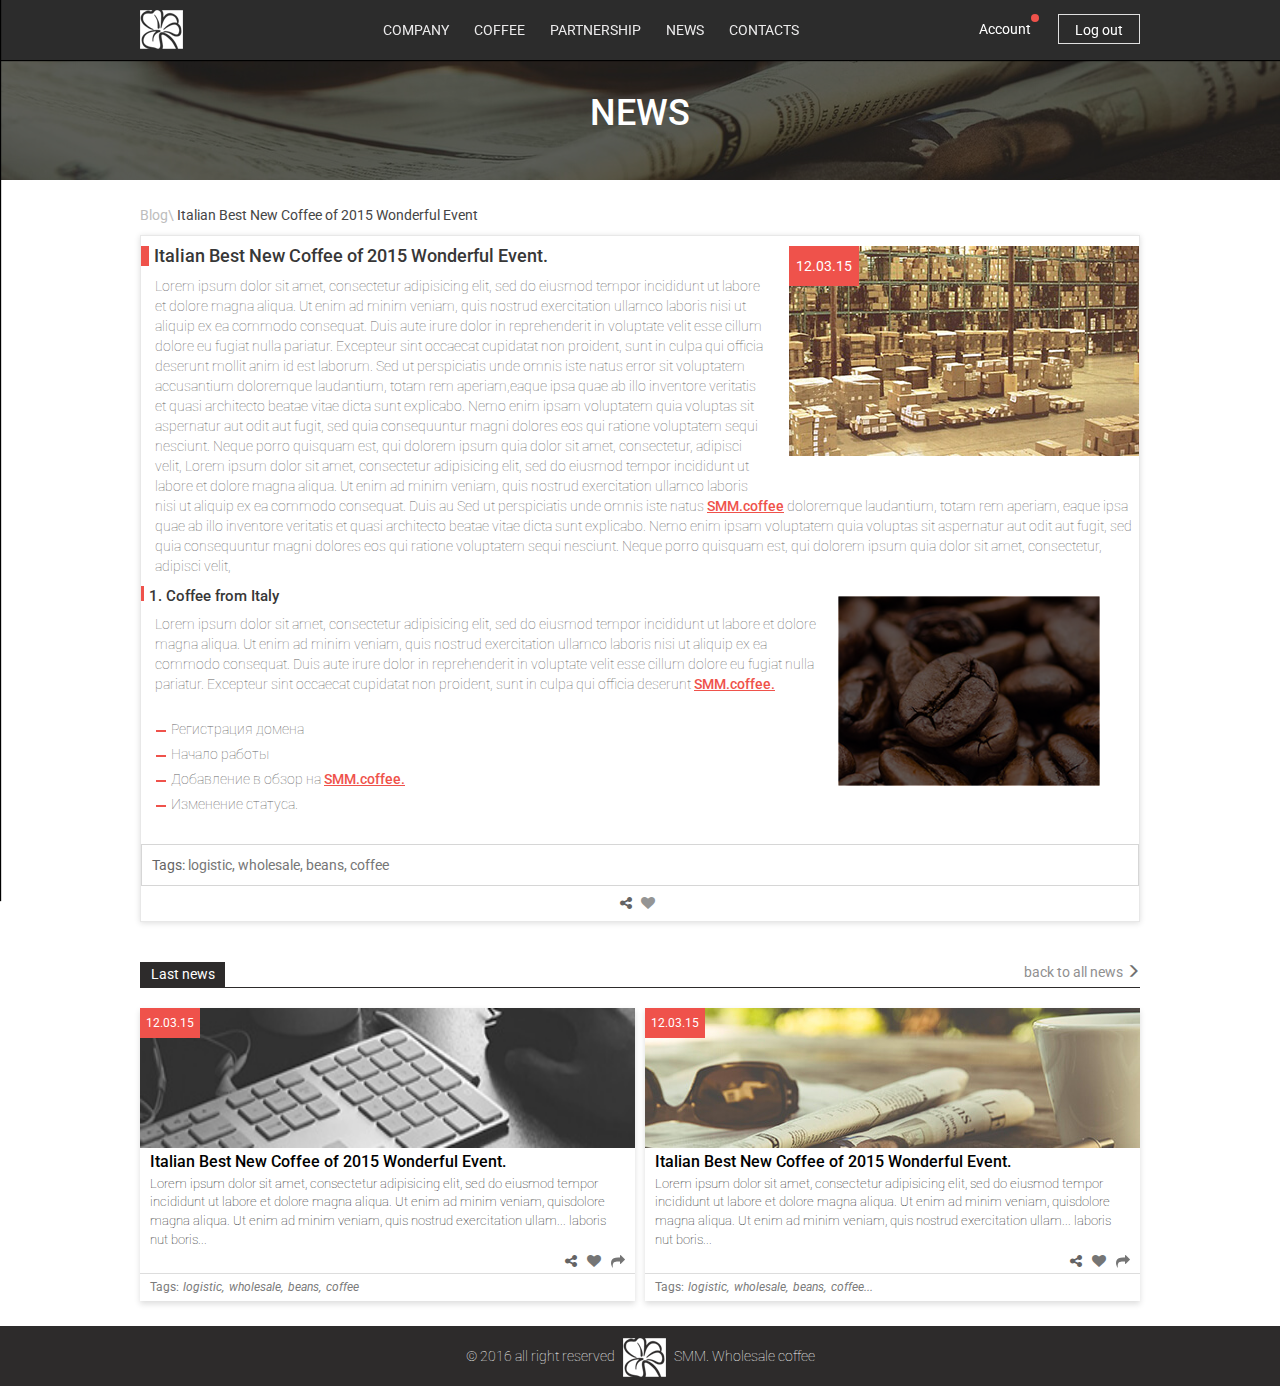
<file: view/news-item.html>
<!DOCTYPE html>
<html lang="en">
<head>
    <meta charset="utf-8">
    <meta http-equiv="X-UA-Compatible" content="IE=edge">
    <meta name="viewport" content="width=device-width, initial-scale=1">
    <title>Smm</title>
    <link rel="stylesheet" href="../css/materialize/cus.css">
    <link rel="stylesheet" href="../css/style.css">
    <!--[if lt IE 9]>
    <script src="https://oss.maxcdn.com/html5shiv/3.7.3/html5shiv.min.js"></script>
    <script src="https://oss.maxcdn.com/respond/1.4.2/respond.min.js"></script>
    <![endif]-->
</head>
<body>
<div class="wrapper news-page about-page" id="top">
    <div class="custom-style-menu content">
        <div class="toggle-menu">
            <span></span>
        </div>
        <nav id="menu-mobile" class="clearfix">
            <div class="container-mobile-menu">
                <div class="logo">
                    <a href="../index.html">
                        <div class="title-mobile-menu">
                            <h2>Smm<span><img src="../img/home/logo-mobile.png" alt="img-logo"></span></h2>
                            <div class="border"></div>
                            <h3>import-export <br>wholesale coffee</h3>
                        </div>
                    </a>
                </div>
                <ul class="menu">
                    <li><a href="../view/about-company.html">Company <span class="border"></span></a></li>
                    <li><a href="../view/coffee-page.html">Coffee <span class="border"></span></a></li>
                    <li><a href="../view/partnership.html">Partnership <span class="border"></span></a></li>
                    <li><a href="../view/news-page.html">News <span class="border"></span></a></li>
                    <li><a href="../view/contact-page.html">Contacts <span class="border"></span></a></li>
                </ul>
                <div class="change-lang-container">
                    <span class="change-lang">Change language on:</span>
                    <a href="#" class="lang">EN</a>
                </div>
                <div class="social">
                    <a href="#"><i class="fa fa-google-plus" aria-hidden="true"></i></a>
                    <a href="#"><i class="fa fa-linkedin" aria-hidden="true"></i></a>
                    <a href="#"><i class="fa fa-facebook" aria-hidden="true"></i></a>
                </div>
                <div class="copyright">
                    <span>© 2016 all right reserved SMM.coffee</span>
                </div>
            </div>
        </nav>
        <nav id="nav" class="clearfix">
            <div class="container">
                <div class="logo">
                    <a href="../index.html">
                        <img src="../img/home/logo.png" alt="img-logo">
                    </a>
                </div>
                <ul class="menu">
                    <li><a href="../view/about-company.html">Company <span class="border"></span></a></li>
                    <li><a href="../view/coffee-page.html">Coffee <span class="border"></span></a></li>
                    <li><a href="../view/partnership.html">Partnership <span class="border"></span></a></li>
                    <li><a href="../view/news-page.html">News <span class="border"></span></a></li>
                    <li><a href="../view/contact-page.html">Contacts <span class="border"></span></a></li>
                </ul>
                <div class="account-block">
                    <a href="#" class="account" data-toggle="modal" data-target="#login">
                        <img src="../img/home/user-2.svg" alt="img-logo">
                        <span class="text">Account</span>
                        <span class="dotted"></span>
                    </a>
                    <a href="#" class="log-in " data-toggle="modal" data-target="#log-out">
                        <span>Log out</span>
                        <img src="../img/home/log-in.png" alt="img">
                    </a>
                </div>
            </div>
            <div class="container-modals">
                <div id="login" class="modal fade">
                    <div class="modal-style">
                        <div class="container">
                            <div class="row">
                                <div class="col-xs-8 col-sm-8">
                                    <div class="login-form-container">
                                        <div class="row">
                                            <div class="col-xs-12 col-sm-12">
                                                <h3 class="title-login">Please log in to use account tools:</h3>
                                            </div>
                                            <div class="col-xs-12 col-sm-12">
                                                <form class="form-login row">
                                                    <div class="form-group col-xs-4 col-sm-4">
                                                        <input type="email" class="form-control" placeholder="Email"
                                                               required>
                                                    </div>
                                                    <div class="form-group col-xs-4 col-sm-4">
                                                        <input type="password" class="form-control" placeholder="Password"
                                                               required>
                                                    </div>
                                                    <div class="form-group col-xs-2 col-sm-2">
                                                        <button type="submit" class="btn btn-default progress-on">Login
                                                        </button>
                                                    </div>
                                                </form>
                                                <a href="#" class="forgot-pass" data-dismiss="modal" data-toggle="modal" data-target="#new-pass">forgot
                                                    password?</a>
                                            </div>
                                        </div>
                                    </div>
                                </div>
                                <div class="col-xs-4 col-sm-4">
                                    <h3 class="dont-account">I don't have account:</h3>
                                    <a href="#" class="register" data-dismiss="modal" data-toggle="modal"
                                       data-target="#registration">Register</a>
                                    <a href="#" data-dismiss="modal" class="close close-login"></a>
                                </div>
                            </div>
                        </div>
                    </div>
                </div>
                <div id="new-pass" class="modal fade">
                    <div class="modal-style">
                        <div class="container">
                            <div class="row">
                                <div class="col-xs-8 col-sm-8">
                                    <div class="login-form-container">
                                        <div class="row">
                                            <h3 class="title-login">To get new password please send your registered
                                                e-mail.</h3>
                                            <form class="form-login clearfix">
                                                <div class="form-group col-xs-7">
                                                    <input type="email" class="form-control" placeholder="Email">
                                                </div>
                                                <div class="form-group col-xs-4 col-sm-5">
                                                    <button type="submit" class="btn btn-default">Get new password</button>
                                                </div>
                                            </form>
                                            <a href="#" class="forgot-pass" data-dismiss="modal" data-toggle="modal" data-target="#login">back to Log in</a>
                                        </div>
                                    </div>
                                </div>
                                <div class="col-xs-4 col-sm-4">
                                    <h3 class="dont-account">I don't have account:</h3>
                                    <a href="#" class="register" data-dismiss="modal" data-toggle="modal"
                                       data-target="#registration">Register</a>
                                    <a href="#" data-dismiss="modal" class="close"></a>
                                </div>
                            </div>
                        </div>
                    </div>
                </div>
                <div id="registration" class="modal fade">
                    <div class="registration">
                        <div class="container">
                            <div class="row">
                                <div class="col-sm-12">
                                    <a href="#" class="back-login" data-dismiss="modal" data-toggle="modal" data-target="#login">
                                        <span class="glyphicon glyphicon-menu-left"></span> back to log in
                                    </a>
                                    <a href="#" data-dismiss="modal" class="close"></a>
                                </div>
                            </div>
                            <div class="row">
                                <div class="col-sm-12">
                                    <div class="title-register">
                                        <h2>Account registration</h2>
                                        <p><span class="alert-danger">*</span>This information we need from you in order to
                                            process your orders well</p>
                                    </div>
                                </div>
                            </div>
                            <form>
                                <div class="row">
                                    <div class="col-sm-6">
                                        <div class="col-sm-12">
                                            <div class="inform-text">
                                                <p>Personal information</p>
                                                <span class="border"></span>
                                            </div>
                                        </div>
                                        <div class="form-group  input-field col-sm-3">
                                            <select class="form-control">
                                                <option value="Signora">Signora</option>
                                                <option value="Signora">Signore</option>
                                            </select>
                                        </div>
                                        <div class="form-group input-field col-sm-8">
                                            <label for="first-name">First Name<span
                                                    class="alert-danger">*</span></label>
                                            <input id="first-name" type="text"
                                                   class="form-control" required>
                                            <span class="error">This is required</span>
                                        </div>
                                        <div class="form-group input-field col-sm-12">
                                            <label for="last-name">Surname<span class="alert-danger">*</span></label>
                                            <input id="last-name" type="text" class="form-control" value="Player"
                                                   required>
                                            <span class="error">This is required</span>
                                        </div>
                                        <div class="form-group input-field col-sm-12">
                                            <label for="e-mail">E-mail<span class="alert-danger">*</span></label>
                                            <input value="coffee.wholesale@gmail.com" id="e-mail" type="text"
                                                   class="form-control" required>
                                            <span class="error">Your E-mail will be attached to your account without the possibility of change</span>
                                        </div>
                                        <div class="form-group input-field col-sm-12">
                                            <label for="Function">Function</label>
                                            <input id="Function" type="text" class="form-control">
                                        </div>
                                        <div class="form-group input-field col-sm-12">
                                            <label for="num">Phone number</label>
                                            <input id="num" type="number" min="0" class="form-control">
                                            <a href="#" class="add-phone add-phone-personal">+ add phone number</a>
                                        </div>
                                        <div class="form-group input-field col-sm-12 hidden-phone">
                                            <label for="num-2">Phone number-2</label>
                                            <input id="num-2" type="number" min="0" class="form-control">
                                            <a href="#" class="add-phone add-phone-personal-2">+ add phone number</a>
                                        </div>
                                        <div class="form-group input-field col-sm-12 hidden-phone-2">
                                            <label for="num-3">Phone number-3</label>
                                            <input id="num-3" type="number" min="0" class="form-control">
                                        </div>
                                        <div class="form-group input-field col-sm-12 ">
                                            <label for="Website-2">Website</label>
                                            <input id="Website-2" type="text" class="form-control">
                                            <a href="#" class="add-phone add-website-personal">+ add website</a>
                                        </div>
                                        <div class="form-group input-field col-sm-12 hidden-website">
                                            <label for="Website">Website-2</label>
                                            <input id="Website" type="text" class="form-control">
                                        </div>
                                    </div>
                                    <div class="col-sm-6">
                                        <div class="col-sm-12">
                                            <div class="inform-text company-title">
                                                <p>Company information</p>
                                                <span class="border"></span>
                                            </div>
                                        </div>
                                        <div class="form-group input-field col-sm-12">
                                            <label for="registration-number">Company registration number</label>
                                            <input id="registration-number" type="text" class="form-control">
                                        </div>
                                        <div class="form-group input-field col-sm-12">
                                            <label for="Vat-number">Vat number<span
                                                    class="alert-danger">*</span></label>
                                            <input id="Vat-number" type="text" class="form-control" required>
                                            <span class="error">This is required</span>
                                        </div>
                                        <div class="form-group input-field col-sm-12">
                                            <label for="Company-Name">Company Name</label>
                                            <input id="Company-Name" type="text" class="form-control">
                                        </div>
                                        <div class="form-group input-field col-sm-12">
                                            <label for="Company-E-mail">Company E-mail</label>
                                            <input id="Company-E-mail" type="email" class="form-control">
                                        </div>
                                        <div class="form-group input-field col-sm-4">
                                            <label for="Post-Code">Post Code</label>
                                            <input id="Post-Code" type="text" class="form-control">
                                        </div>
                                        <div class="form-group input-field col-sm-8">
                                            <label for="Adress">Adress</label>
                                            <input id="Adress" type="text" class="form-control">
                                            <a href="#" class="add-phone add-address-company">+ add address</a>
                                        </div>

                                        <div class="post-code hidden-post-code">
                                            <div class="form-group input-field col-sm-4">
                                                <label for="Post-Code-2">Post Code</label>
                                                <input id="Post-Code-2" type="text" class="form-control">
                                            </div>
                                            <div class="form-group input-field col-sm-8">
                                                <label for="Adress-2">Adress</label>
                                                <input id="Adress-2" type="text" class="form-control">
                                            </div>
                                        </div>

                                        <div class="form-group input-field col-sm-12">
                                            <label for="number-company">Phone number</label>
                                            <input id="number-company" type="number" min="0" class="form-control">
                                            <a href="#" class="add-phone add-phone-2">+ add phone number</a>
                                        </div>
                                        <div class="form-group input-field col-sm-12 hidden-phone-company">
                                            <label for="number-company-2">Phone number-2</label>
                                            <input id="number-company-2" type="number" min="0" class="form-control">
                                            <a href="#" class="add-phone add-phone-3">+ add phone number</a>
                                        </div>
                                        <div class="form-group input-field col-sm-12 hidden-phone-company-3">
                                            <label for="number-company-3">Phone number-3</label>
                                            <input id="number-company-3" type="number" min="0" class="form-control">
                                        </div>
                                        <div class="form-group input-field col-sm-12">
                                            <label for="Website-company">Website</label>
                                            <input id="Website-company" type="text" class="form-control">
                                            <a href="#" class="add-phone add-website">+ add website</a>
                                        </div>
                                        <div class="form-group input-field col-sm-12 hidden-website-company">
                                            <label for="Website-company-2">Website-2</label>
                                            <input id="Website-company-2" type="text" class="form-control">
                                        </div>
                                    </div>
                                    <div class="col-sm-12">
                                        <div class="to-get-email-container">
                                            <span class="get-email">l want to get mail with offers on:</span>

                                            <input id="person-email" type="checkbox" class="person-email" checked>
                                            <label class="custom-check" for="person-email"></label>
                                            <span class="person-email-text">Personal E-mail</span>

                                            <input id="company-email" type="checkbox" class="company-email">
                                            <label class="custom-check" for="company-email"></label>
                                            <span class="company-email-text">Company E-mail</span>
                                        </div>
                                    </div>
                                    <div class="col-sm-12">
                                        <div class="container-submit">
                                            <input type="submit" class="register-button" value="Register">
                                        </div>
                                    </div>
                                </div>
                            </form>
                        </div>
                    </div>
                </div>
                <div id="log-out" class="modal fade">
                    <div class="modal-style">
                        <h3>Do yoy ready want to log out?</h3>
                        <a href="#">Yes</a>
                        <a href="#" data-dismiss="modal">No</a>
                    </div>
                </div>
                <div id="settings-log-out" class="modal fade">
                    <div class="modal-style">
                        <div class="container-settings">
                            <div class="row">
                                <div class="col-sm-10 col-xs-12">
                                    <div class="setting-log-out-container clearfix">
                                        <h3>Account settings:</h3>

                                        <a data-toggle="tab" href="./view/account-settings.html#personal-company-info" target="_blank" class="personal-company-info">Personal\Company Info</a>

                                        <a data-toggle="tab" href="./view/account-settings.html#change-password" class="change-pass">Change Password</a>

                                        <a data-toggle="tab" href="./view/account-settings.html#items-wishlist" class="items-wishlist">Items Wishlist</a>

                                        <a data-toggle="tab" href="./view/account-settings.html#mailing-offers" class="mailling-offers">Mailing offers</a>

                                        <a data-toggle="tab" href="./view/account-settings.html#faq" class="faq">Faq</a>

                                    </div>
                                </div>
                                <div class="col-sm-2 col-xs-12">
                                    <div class="log-out-container">
                                        <a href="#" data-toggle="modal" data-target="#log-out" class="log-out">Log out</a>
                                    </div>
                                </div>
                            </div>
                        </div>
                    </div>
                </div>
            </div>
        </nav>
    </div>
    <header>
        <div class="shadow-block">
            <h2 class="title-about">News</h2>
        </div>
    </header>
    <div class="container-contacts">
        <div class="title-item">
            <span class="category-name">Blog\</span>
            <a href="#" class="category-description">Italian Best New Coffee of 2015 Wonderful Event</a>
        </div>
        <div class="item">
            <div class="item-description">
                <div class="item-img-container">
                    <img src="../img/news/news-item-2.jpg" class="img-item" alt="new-img">
                    <span class="data-news">12.03.15</span>
                </div>
                <div class="item-title">
                    <span class="border-right"></span>
                    <h4 class="">Italian Best New Coffee of 2015 Wonderful Event.</h4>
                </div>
                <p>
                    Lorem ipsum dolor sit amet, consectetur adipisicing elit, sed do eiusmod tempor incididunt ut labore et dolore magna aliqua.
                    Ut enim ad minim veniam, quis nostrud exercitation ullamco laboris nisi ut aliquip ex ea commodo consequat.
                    Duis aute irure dolor in reprehenderit in voluptate velit esse cillum dolore eu fugiat nulla pariatur.
                    Excepteur sint occaecat cupidatat non proident, sunt in culpa qui officia deserunt mollit anim id est laborum.
                    Sed ut perspiciatis unde omnis iste natus error sit voluptatem accusantium doloremque laudantium, totam rem aperiam,eaque ipsa quae ab
                    illo inventore veritatis et quasi architecto beatae vitae dicta sunt explicabo.
                    Nemo enim ipsam voluptatem quia voluptas sit aspernatur aut odit aut fugit, sed quia consequuntur magni dolores eos qui ratione voluptatem sequi nesciunt.
                    Neque porro quisquam est, qui dolorem ipsum quia dolor sit amet, consectetur, adipisci velit,
                    Lorem ipsum dolor sit amet, consectetur adipisicing elit, sed do eiusmod tempor incididunt ut labore et dolore magna aliqua.
                    Ut enim ad minim veniam, quis nostrud exercitation ullamco laboris nisi ut aliquip ex ea commodo consequat.
                    Duis au Sed ut perspiciatis unde omnis iste natus <a href="#" class="smm-coffee">SMM.coffee</a> doloremque laudantium, totam rem aperiam,
                    eaque ipsa quae ab illo inventore veritatis et quasi architecto beatae vitae dicta sunt explicabo.
                    Nemo enim ipsam voluptatem quia voluptas sit aspernatur aut odit aut fugit, sed quia consequuntur magni dolores eos qui ratione voluptatem sequi nesciunt.
                    Neque porro quisquam est, qui dolorem ipsum quia dolor sit amet, consectetur, adipisci velit,
                </p>
            </div>
            <div class="from-coffee">
                <div class="img-container">
                    <img src="../img/news/news-item.jpg" alt="img-news">
                    <div class="shadow-block"></div>
                </div>
                <h5><span class="border-right"></span>1. Coffee from Italy</h5>
                <p>
                    Lorem ipsum dolor sit amet, consectetur adipisicing elit,
                    sed do eiusmod tempor incididunt ut labore et dolore magna aliqua.
                    Ut enim ad minim veniam, quis nostrud exercitation ullamco laboris
                    nisi ut aliquip ex ea commodo consequat. Duis aute irure dolor in
                    reprehenderit in voluptate velit esse cillum dolore eu fugiat nulla pariatur. Excepteur sint occaecat cupidatat non proident,
                    sunt in culpa qui officia deserunt <a href="#" class="smm-coffee">SMM.coffee.</a>
                </p>
                <ul>
                    <li><span></span>Регистрация домена</li>
                    <li><span></span>Начало работы</li>
                    <li><span></span>Добавление в обзор на <a href="#" class="smm-coffee">SMM.coffee.</a></li>
                    <li><span></span>Изменение статуса.</li>
                </ul>
                <div class="tags-container">
                    <div class="tags">
                        <span class="tags">Tags:</span>
                        <a href="#">logistic,</a>
                        <a href="#">wholesale,</a>
                        <a href="#">beans,</a>
                        <a href="#">coffee</a>
                    </div>
                </div>
                <div class="social-container">
                    <div class="social">
                        <div class="sharing open-social"><i class="fa fa-share-alt" aria-hidden="true"></i>
                            <span class="hidden-social">
                                <a href="#"><i class="fa fa-google-plus" aria-hidden="true"></i></a>
                                <a href="#"><i class="fa fa-linkedin" aria-hidden="true"></i></a>
                                <a href="#"><i class="fa fa-facebook" aria-hidden="true"></i></a>
                            </span>
                        </div>
                        <a href="#" class="like"><i class="fa fa-heart" aria-hidden="true"></i></a>
                    </div>
                </div>
            </div>
        </div>
        <div class="last-news-container">
            <div class="title-last-news">
                <span class="last-news">Last news</span>
                <a href="../view/news-page.html">back to all news <span class="glyphicon glyphicon-menu-right"></span></a>
            </div>
            <div class="items clearfix">
                <div class="item-default">
                    <div class="img-block">
                        <img src="../img/news/news-1.jpg" alt="img-news">
                        <span class="data-news">12.03.15</span>
                    </div>
                    <div class="description-block">
                        <h4>Italian Best New Coffee of 2015 Wonderful Event.</h4>
                        <p>Lorem ipsum dolor sit amet, consectetur adipisicing elit,
                            sed do eiusmod tempor incididunt ut labore et dolore magna aliqua.
                            Ut enim ad minim veniam, quisdolore magna aliqua.
                            Ut enim ad minim veniam, quis nostrud exercitation ullam... laboris nut
                            boris...</p>
                        <div class="like-and-repost">
                            <div class="sharing"><i class="fa fa-share-alt" aria-hidden="true"></i>
                                <span class="hidden-social">
                                <a href="#"><i class="fa fa-google-plus" aria-hidden="true"></i></a>
                                <a href="#"><i class="fa fa-linkedin" aria-hidden="true"></i></a>
                                <a href="#"><i class="fa fa-facebook" aria-hidden="true"></i></a>
                            </span>
                            </div>
                            <a href="#" class="like"><i class="fa fa-heart" aria-hidden="true"></i></a>
                            <a href="#" class="replay-back"><i class="fa fa-reply" aria-hidden="true"></i></a>
                        </div>
                        <div class="tags-container">
                            <span class="tags">Tags:</span>
                            <a href="#">logistic,</a>
                            <a href="#">wholesale,</a>
                            <a href="#">beans,</a>
                            <a href="#" class="active">coffee</a>
                        </div>
                    </div>
                </div>
                <div class="item-default">
                    <div class="img-block">
                        <img src="../img/news/news-2.jpg" alt="img-news">
                        <span class="data-news">12.03.15</span>
                    </div>
                    <div class="description-block">
                        <h4>Italian Best New Coffee of 2015 Wonderful Event.</h4>
                        <p>Lorem ipsum dolor sit amet, consectetur adipisicing elit,
                            sed do eiusmod tempor incididunt ut labore et dolore magna aliqua.
                            Ut enim ad minim veniam, quisdolore magna aliqua.
                            Ut enim ad minim veniam, quis nostrud exercitation ullam... laboris nut
                            boris...</p>
                        <div class="like-and-repost">
                            <div class="sharing open-social"><i class="fa fa-share-alt" aria-hidden="true"></i>
                                <span class="hidden-social">
                                <a href="#"><i class="fa fa-google-plus" aria-hidden="true"></i></a>
                                <a href="#"><i class="fa fa-linkedin" aria-hidden="true"></i></a>
                                <a href="#"><i class="fa fa-facebook" aria-hidden="true"></i></a>
                            </span>
                            </div>
                            <a href="#" class="like"><i class="fa fa-heart" aria-hidden="true"></i></a>
                            <a href="#" class="replay-back"><i class="fa fa-reply" aria-hidden="true"></i></a>
                        </div>
                        <div class="tags-container">
                            <span class="tags">Tags:</span>
                            <a href="#">logistic,</a>
                            <a href="#">wholesale,</a>
                            <a href="#">beans,</a>
                            <a href="#" class="active">coffee...</a>
                        </div>
                    </div>
                </div>
            </div>
        </div>
    </div>
</div>
<div class="copyright">
    <a href="#top" class="back-top scroll"><img src="../img/home/back-top.png" alt="img-arrow">
        <span>back to top</span>
    </a>
    <span class="copyright-text">© 2016 all right reserved <a href="../index.html">
        <img src="../img/home/logo.png" alt="img-logo"></a> SMM. Wholesale coffee</span>
</div>

<script src="https://ajax.googleapis.com/ajax/libs/jquery/1.12.4/jquery.min.js"></script>
<script src="../js/materialize/materialize.js"></script>
<script src="../js/bootstrap.min.js"></script>
<script src="../js/progress/js/mprogress.min.js"></script>
<script src="../js/smoothScroll.js"></script>
<script src="../js/common.js"></script>
</body>
</html>
</file>
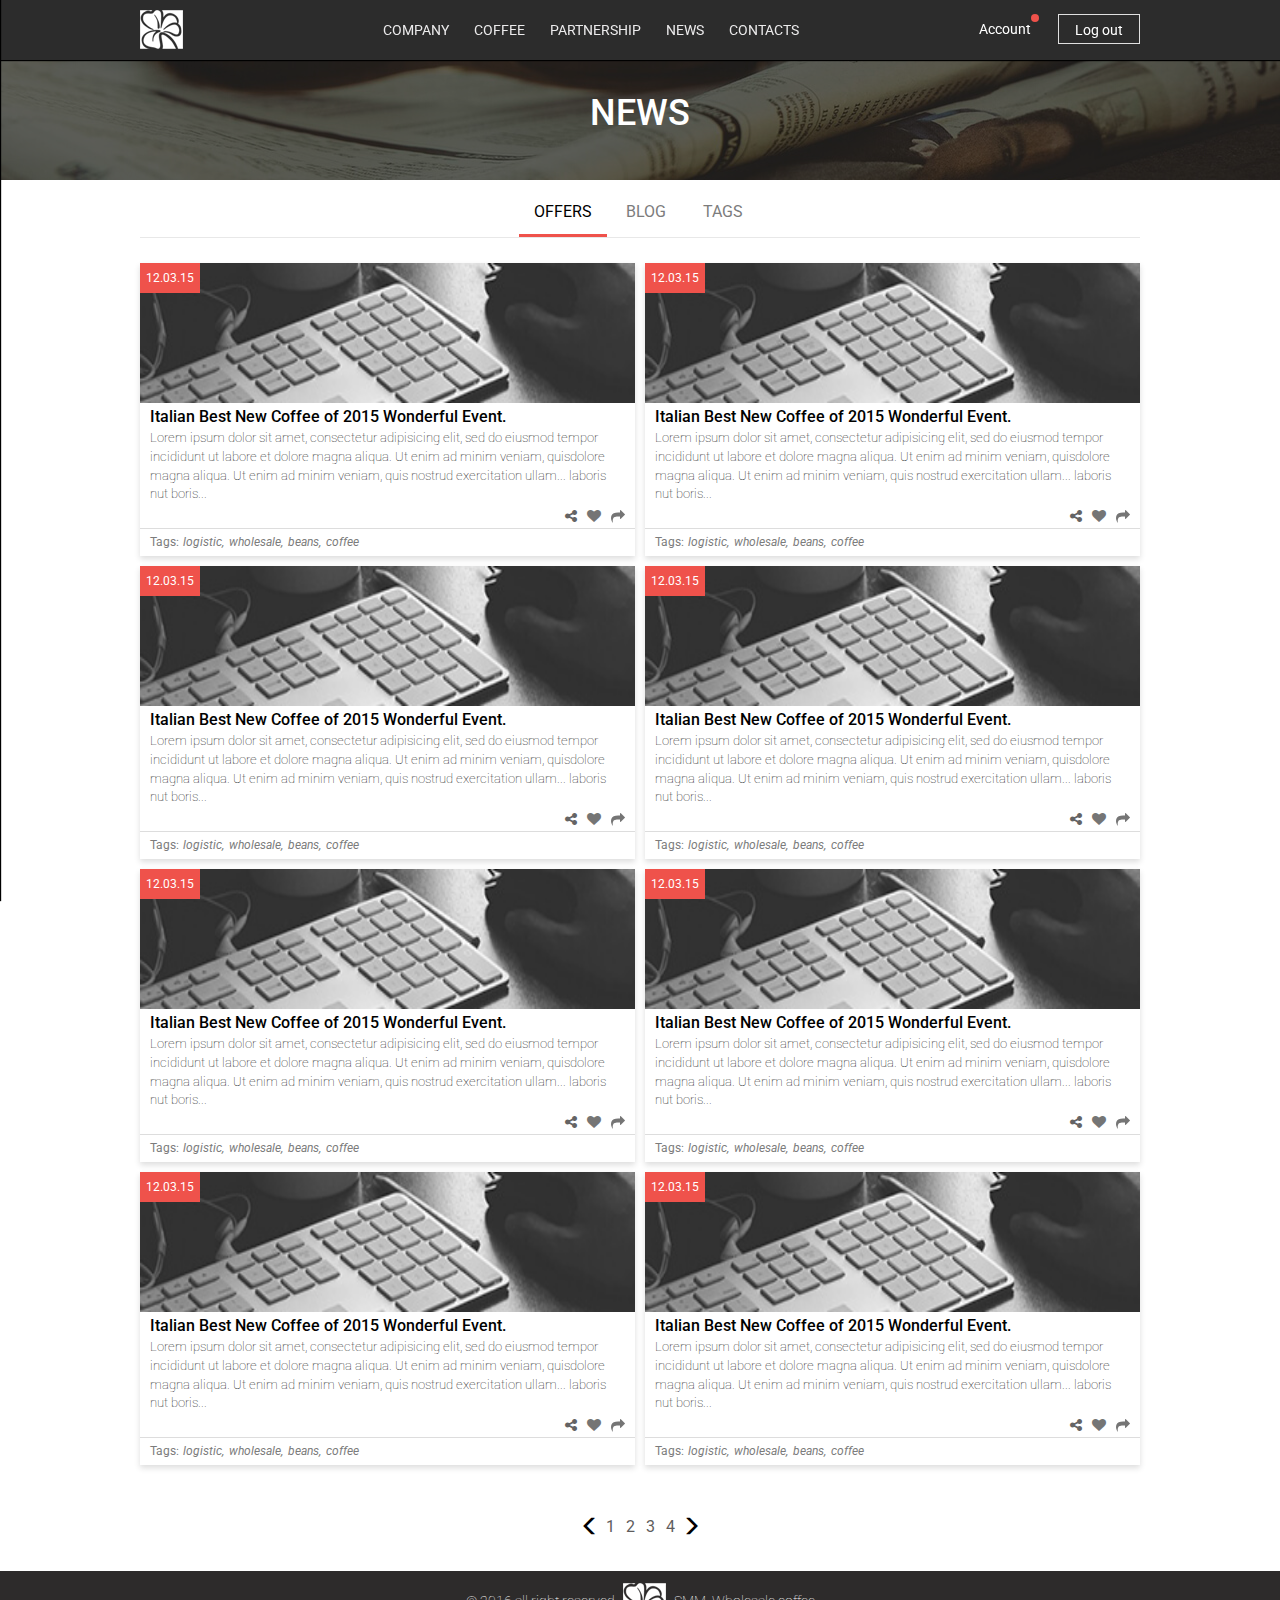
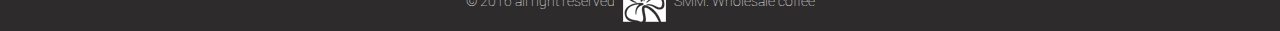
<file: view/news-page.html>
<!DOCTYPE html>
<html lang="en">
<head>
    <meta charset="utf-8">
    <meta http-equiv="X-UA-Compatible" content="IE=edge">
    <meta name="viewport" content="width=device-width, initial-scale=1">
    <title>Smm</title>
    <link rel="stylesheet" href="../css/materialize/cus.css">
    <link rel="stylesheet" href="../css/style.css">
    <!--[if lt IE 9]>
    <script src="https://oss.maxcdn.com/html5shiv/3.7.3/html5shiv.min.js"></script>
    <script src="https://oss.maxcdn.com/respond/1.4.2/respond.min.js"></script>
    <![endif]-->
</head>
<body>
<div class="wrapper news-page about-page" id="top">
    <div class="custom-style-menu content">
        <div class="toggle-menu">
            <span></span>
        </div>
        <nav id="menu-mobile" class="clearfix">
            <div class="container-mobile-menu">
                <div class="logo">
                    <a href="../index.html">
                        <div class="title-mobile-menu">
                            <h2>Smm<span><img src="../img/home/logo-mobile.png" alt="img-logo"></span></h2>
                            <div class="border"></div>
                            <h3>import-export <br>wholesale coffee</h3>
                        </div>
                    </a>
                </div>
                <ul class="menu">
                    <li><a href="../view/about-company.html">Company <span class="border"></span></a></li>
                    <li><a href="../view/coffee-page.html">Coffee <span class="border"></span></a></li>
                    <li><a href="../view/partnership.html">Partnership <span class="border"></span></a></li>
                    <li><a href="../view/news-page.html">News <span class="border"></span></a></li>
                    <li><a href="../view/contact-page.html">Contacts <span class="border"></span></a></li>
                </ul>
                <div class="change-lang-container">
                    <span class="change-lang">Change language on:</span>
                    <a href="#" class="lang">EN</a>
                </div>
                <div class="social">
                    <a href="#"><i class="fa fa-google-plus" aria-hidden="true"></i></a>
                    <a href="#"><i class="fa fa-linkedin" aria-hidden="true"></i></a>
                    <a href="#"><i class="fa fa-facebook" aria-hidden="true"></i></a>
                </div>
                <div class="copyright">
                    <span>© 2016 all right reserved SMM.coffee</span>
                </div>
            </div>
        </nav>
        <nav id="nav" class="clearfix">
            <div class="container">
                <div class="logo">
                    <a href="../index.html">
                        <img src="../img/home/logo.png" alt="img-logo">
                    </a>
                </div>
                <ul class="menu">
                    <li><a href="../view/about-company.html">Company <span class="border"></span></a></li>
                    <li><a href="../view/coffee-page.html">Coffee <span class="border"></span></a></li>
                    <li><a href="../view/partnership.html">Partnership <span class="border"></span></a></li>
                    <li><a href="../view/news-page.html">News <span class="border"></span></a></li>
                    <li><a href="../view/contact-page.html">Contacts <span class="border"></span></a></li>
                </ul>
                <div class="account-block">
                    <a href="#" class="account" data-toggle="modal" data-target="#login">
                        <img src="../img/home/user-2.svg" alt="img-logo">
                        <span class="text">Account</span>
                        <span class="dotted"></span>
                    </a>
                    <a href="#" class="log-in " data-toggle="modal" data-target="#log-out">
                        <span>Log out</span>
                        <img src="../img/home/log-in.png" alt="img">
                    </a>
                </div>
            </div>
            <div class="container-modals">
                <div id="login" class="modal fade">
                    <div class="modal-style">
                        <div class="container">
                            <div class="row">
                                <div class="col-xs-8 col-sm-8">
                                    <div class="login-form-container">
                                        <div class="row">
                                            <div class="col-xs-12 col-sm-12">
                                                <h3 class="title-login">Please log in to use account tools:</h3>
                                            </div>
                                            <div class="col-xs-12 col-sm-12">
                                                <form class="form-login row">
                                                    <div class="form-group col-xs-4 col-sm-4">
                                                        <input type="email" class="form-control" placeholder="Email"
                                                               required>
                                                    </div>
                                                    <div class="form-group col-xs-4 col-sm-4">
                                                        <input type="password" class="form-control" placeholder="Password"
                                                               required>
                                                    </div>
                                                    <div class="form-group col-xs-2 col-sm-2">
                                                        <button type="submit" class="btn btn-default progress-on">Login
                                                        </button>
                                                    </div>
                                                </form>
                                                <a href="#" class="forgot-pass" data-dismiss="modal" data-toggle="modal" data-target="#new-pass">forgot
                                                    password?</a>
                                            </div>
                                        </div>
                                    </div>
                                </div>
                                <div class="col-xs-4 col-sm-4">
                                    <h3 class="dont-account">I don't have account:</h3>
                                    <a href="#" class="register" data-dismiss="modal" data-toggle="modal"
                                       data-target="#registration">Register</a>
                                    <a href="#" data-dismiss="modal" class="close close-login"></a>
                                </div>
                            </div>
                        </div>
                    </div>
                </div>
                <div id="new-pass" class="modal fade">
                    <div class="modal-style">
                        <div class="container">
                            <div class="row">
                                <div class="col-xs-8 col-sm-8">
                                    <div class="login-form-container">
                                        <div class="row">
                                            <h3 class="title-login">To get new password please send your registered
                                                e-mail.</h3>
                                            <form class="form-login clearfix">
                                                <div class="form-group col-xs-7">
                                                    <input type="email" class="form-control" placeholder="Email">
                                                </div>
                                                <div class="form-group col-xs-4 col-sm-5">
                                                    <button type="submit" class="btn btn-default">Get new password</button>
                                                </div>
                                            </form>
                                            <a href="#" class="forgot-pass" data-dismiss="modal" data-toggle="modal" data-target="#login">back to Log in</a>
                                        </div>
                                    </div>
                                </div>
                                <div class="col-xs-4 col-sm-4">
                                    <h3 class="dont-account">I don't have account:</h3>
                                    <a href="#" class="register" data-dismiss="modal" data-toggle="modal"
                                       data-target="#registration">Register</a>
                                    <a href="#" data-dismiss="modal" class="close"></a>
                                </div>
                            </div>
                        </div>
                    </div>
                </div>
                <div id="registration" class="modal fade">
                    <div class="registration">
                        <div class="container">
                            <div class="row">
                                <div class="col-sm-12">
                                    <a href="#" class="back-login" data-dismiss="modal" data-toggle="modal" data-target="#login">
                                        <span class="glyphicon glyphicon-menu-left"></span> back to log in
                                    </a>
                                    <a href="#" data-dismiss="modal" class="close"></a>
                                </div>
                            </div>
                            <div class="row">
                                <div class="col-sm-12">
                                    <div class="title-register">
                                        <h2>Account registration</h2>
                                        <p><span class="alert-danger">*</span>This information we need from you in order to
                                            process your orders well</p>
                                    </div>
                                </div>
                            </div>
                            <form>
                                <div class="row">
                                    <div class="col-sm-6">
                                        <div class="col-sm-12">
                                            <div class="inform-text">
                                                <p>Personal information</p>
                                                <span class="border"></span>
                                            </div>
                                        </div>
                                        <div class="form-group  input-field col-sm-3">
                                            <select class="form-control">
                                                <option value="Signora">Signora</option>
                                                <option value="Signora">Signore</option>
                                            </select>
                                        </div>
                                        <div class="form-group input-field col-sm-8">
                                            <label for="first-name">First Name<span
                                                    class="alert-danger">*</span></label>
                                            <input id="first-name" type="text"
                                                   class="form-control" required>
                                            <span class="error">This is required</span>
                                        </div>
                                        <div class="form-group input-field col-sm-12">
                                            <label for="last-name">Surname<span class="alert-danger">*</span></label>
                                            <input id="last-name" type="text" class="form-control" value="Player"
                                                   required>
                                            <span class="error">This is required</span>
                                        </div>
                                        <div class="form-group input-field col-sm-12">
                                            <label for="e-mail">E-mail<span class="alert-danger">*</span></label>
                                            <input value="coffee.wholesale@gmail.com" id="e-mail" type="text"
                                                   class="form-control" required>
                                            <span class="error">Your E-mail will be attached to your account without the possibility of change</span>
                                        </div>
                                        <div class="form-group input-field col-sm-12">
                                            <label for="Function">Function</label>
                                            <input id="Function" type="text" class="form-control">
                                        </div>
                                        <div class="form-group input-field col-sm-12">
                                            <label for="num">Phone number</label>
                                            <input id="num" type="number" min="0" class="form-control">
                                            <a href="#" class="add-phone add-phone-personal">+ add phone number</a>
                                        </div>
                                        <div class="form-group input-field col-sm-12 hidden-phone">
                                            <label for="num-2">Phone number-2</label>
                                            <input id="num-2" type="number" min="0" class="form-control">
                                            <a href="#" class="add-phone add-phone-personal-2">+ add phone number</a>
                                        </div>
                                        <div class="form-group input-field col-sm-12 hidden-phone-2">
                                            <label for="num-3">Phone number-3</label>
                                            <input id="num-3" type="number" min="0" class="form-control">
                                        </div>
                                        <div class="form-group input-field col-sm-12 ">
                                            <label for="Website-2">Website</label>
                                            <input id="Website-2" type="text" class="form-control">
                                            <a href="#" class="add-phone add-website-personal">+ add website</a>
                                        </div>
                                        <div class="form-group input-field col-sm-12 hidden-website">
                                            <label for="Website">Website-2</label>
                                            <input id="Website" type="text" class="form-control">
                                        </div>
                                    </div>
                                    <div class="col-sm-6">
                                        <div class="col-sm-12">
                                            <div class="inform-text company-title">
                                                <p>Company information</p>
                                                <span class="border"></span>
                                            </div>
                                        </div>
                                        <div class="form-group input-field col-sm-12">
                                            <label for="registration-number">Company registration number</label>
                                            <input id="registration-number" type="text" class="form-control">
                                        </div>
                                        <div class="form-group input-field col-sm-12">
                                            <label for="Vat-number">Vat number<span
                                                    class="alert-danger">*</span></label>
                                            <input id="Vat-number" type="text" class="form-control" required>
                                            <span class="error">This is required</span>
                                        </div>
                                        <div class="form-group input-field col-sm-12">
                                            <label for="Company-Name">Company Name</label>
                                            <input id="Company-Name" type="text" class="form-control">
                                        </div>
                                        <div class="form-group input-field col-sm-12">
                                            <label for="Company-E-mail">Company E-mail</label>
                                            <input id="Company-E-mail" type="email" class="form-control">
                                        </div>
                                        <div class="form-group input-field col-sm-4">
                                            <label for="Post-Code">Post Code</label>
                                            <input id="Post-Code" type="text" class="form-control">
                                        </div>
                                        <div class="form-group input-field col-sm-8">
                                            <label for="Adress">Adress</label>
                                            <input id="Adress" type="text" class="form-control">
                                            <a href="#" class="add-phone add-address-company">+ add address</a>
                                        </div>

                                        <div class="post-code hidden-post-code">
                                            <div class="form-group input-field col-sm-4">
                                                <label for="Post-Code-2">Post Code</label>
                                                <input id="Post-Code-2" type="text" class="form-control">
                                            </div>
                                            <div class="form-group input-field col-sm-8">
                                                <label for="Adress-2">Adress</label>
                                                <input id="Adress-2" type="text" class="form-control">
                                            </div>
                                        </div>

                                        <div class="form-group input-field col-sm-12">
                                            <label for="number-company">Phone number</label>
                                            <input id="number-company" type="number" min="0" class="form-control">
                                            <a href="#" class="add-phone add-phone-2">+ add phone number</a>
                                        </div>
                                        <div class="form-group input-field col-sm-12 hidden-phone-company">
                                            <label for="number-company-2">Phone number-2</label>
                                            <input id="number-company-2" type="number" min="0" class="form-control">
                                            <a href="#" class="add-phone add-phone-3">+ add phone number</a>
                                        </div>
                                        <div class="form-group input-field col-sm-12 hidden-phone-company-3">
                                            <label for="number-company-3">Phone number-3</label>
                                            <input id="number-company-3" type="number" min="0" class="form-control">
                                        </div>
                                        <div class="form-group input-field col-sm-12">
                                            <label for="Website-company">Website</label>
                                            <input id="Website-company" type="text" class="form-control">
                                            <a href="#" class="add-phone add-website">+ add website</a>
                                        </div>
                                        <div class="form-group input-field col-sm-12 hidden-website-company">
                                            <label for="Website-company-2">Website-2</label>
                                            <input id="Website-company-2" type="text" class="form-control">
                                        </div>
                                    </div>
                                    <div class="col-sm-12">
                                        <div class="to-get-email-container">
                                            <span class="get-email">l want to get mail with offers on:</span>

                                            <input id="person-email" type="checkbox" class="person-email" checked>
                                            <label class="custom-check" for="person-email"></label>
                                            <span class="person-email-text">Personal E-mail</span>

                                            <input id="company-email" type="checkbox" class="company-email">
                                            <label class="custom-check" for="company-email"></label>
                                            <span class="company-email-text">Company E-mail</span>
                                        </div>
                                    </div>
                                    <div class="col-sm-12">
                                        <div class="container-submit">
                                            <input type="submit" class="register-button" value="Register">
                                        </div>
                                    </div>
                                </div>
                            </form>
                        </div>
                    </div>
                </div>
                <div id="log-out" class="modal fade">
                    <div class="modal-style">
                        <h3>Do yoy ready want to log out?</h3>
                        <a href="#">Yes</a>
                        <a href="#" data-dismiss="modal">No</a>
                    </div>
                </div>
                <div id="settings-log-out" class="modal fade">
                    <div class="modal-style">
                        <div class="container-settings">
                            <div class="row">
                                <div class="col-sm-10 col-xs-12">
                                    <div class="setting-log-out-container clearfix">
                                        <h3>Account settings:</h3>

                                        <a data-toggle="tab" href="./view/account-settings.html#personal-company-info" target="_blank" class="personal-company-info">Personal\Company Info</a>

                                        <a data-toggle="tab" href="./view/account-settings.html#change-password" class="change-pass">Change Password</a>

                                        <a data-toggle="tab" href="./view/account-settings.html#items-wishlist" class="items-wishlist">Items Wishlist</a>

                                        <a data-toggle="tab" href="./view/account-settings.html#mailing-offers" class="mailling-offers">Mailing offers</a>

                                        <a data-toggle="tab" href="./view/account-settings.html#faq" class="faq">Faq</a>

                                    </div>
                                </div>
                                <div class="col-sm-2 col-xs-12">
                                    <div class="log-out-container">
                                        <a href="#" data-toggle="modal" data-target="#log-out" class="log-out">Log out</a>
                                    </div>
                                </div>
                            </div>
                        </div>
                    </div>
                </div>
            </div>
        </nav>
    </div>
    <header>
        <div class="shadow-block">
            <h2 class="title-about">News</h2>
        </div>
    </header>
    <div class="container-contacts">
        <div class="tabs-container">
            <div class="row">
                <div class="col-sm-12">
                    <ul class="nav nav-tabs" role="tablist">
                        <li class="active">
                            <a role="tab" data-toggle="tab" href="#offers">Offers</a>
                            <span class="border-bottom"></span>
                        </li>
                        <li>
                            <a role="tab" data-toggle="tab" href="#blog">Blog</a>
                            <span class="border-bottom"></span>
                        </li>
                        <li>
                            <a role="tab" data-toggle="tab" href="#tags">Tags</a>
                            <span class="border-bottom"></span>
                        </li>
                    </ul>
                </div>
                <div class="col-xs-12">
                    <div class="tab-content">
                        <div id="offers" class="tab-pane active">
                            <div class="items clearfix">
                                <div class="item-default ">
                                    <div class="img-block">
                                        <img src="../img/news/news-1.jpg" alt="img-news">
                                        <span class="data-news">12.03.15</span>
                                    </div>
                                    <div class="description-block">
                                        <a href="../view/news-item.html">
                                            <h4>Italian Best New Coffee of 2015 Wonderful Event.</h4>
                                        </a>
                                        <a href="../view/news-item.html">
                                            <p>Lorem ipsum dolor sit amet, consectetur adipisicing elit,
                                                sed do eiusmod tempor incididunt ut labore et dolore magna aliqua.
                                                Ut enim ad minim veniam, quisdolore magna aliqua.
                                                Ut enim ad minim veniam, quis nostrud exercitation ullam... laboris nut
                                                boris...</p>
                                        </a>
                                        <div class="like-and-repost">
                                            <div class="sharing"><i class="fa fa-share-alt" aria-hidden="true"></i>
                                                <span class="hidden-social">
                                <a href="#"><i class="fa fa-google-plus" aria-hidden="true"></i></a>
                                <a href="#"><i class="fa fa-linkedin" aria-hidden="true"></i></a>
                                <a href="#"><i class="fa fa-facebook" aria-hidden="true"></i></a>
                            </span>
                                            </div>
                                            <a href="#" class="like"><i class="fa fa-heart" aria-hidden="true"></i></a>
                                            <a href="../view/news-item.html" class="replay-back"><i class="fa fa-reply" aria-hidden="true"></i></a>
                                        </div>
                                        <div class="tags-container">
                                            <span class="tags">Tags:</span>
                                            <a href="#">logistic,</a>
                                            <a href="#">wholesale,</a>
                                            <a href="#">beans,</a>
                                            <a href="#" class="active">coffee</a>
                                        </div>
                                    </div>
                                </div>
                                <div class="item-default ">
                                    <div class="img-block">
                                        <img src="../img/news/news-1.jpg" alt="img-news">
                                        <span class="data-news">12.03.15</span>
                                    </div>
                                    <div class="description-block">
                                        <a href="../view/news-item.html">
                                            <h4>Italian Best New Coffee of 2015 Wonderful Event.</h4>
                                        </a>
                                        <a href="../view/news-item.html">
                                            <p>Lorem ipsum dolor sit amet, consectetur adipisicing elit,
                                                sed do eiusmod tempor incididunt ut labore et dolore magna aliqua.
                                                Ut enim ad minim veniam, quisdolore magna aliqua.
                                                Ut enim ad minim veniam, quis nostrud exercitation ullam... laboris nut
                                                boris...</p>
                                        </a>
                                        <div class="like-and-repost">
                                            <div class="sharing"><i class="fa fa-share-alt" aria-hidden="true"></i>
                                                <span class="hidden-social">
                                <a href="#"><i class="fa fa-google-plus" aria-hidden="true"></i></a>
                                <a href="#"><i class="fa fa-linkedin" aria-hidden="true"></i></a>
                                <a href="#"><i class="fa fa-facebook" aria-hidden="true"></i></a>
                            </span>
                                            </div>
                                            <a href="#" class="like"><i class="fa fa-heart" aria-hidden="true"></i></a>
                                            <a href="../view/news-item.html" class="replay-back"><i class="fa fa-reply" aria-hidden="true"></i></a>
                                        </div>
                                        <div class="tags-container">
                                            <span class="tags">Tags:</span>
                                            <a href="#">logistic,</a>
                                            <a href="#">wholesale,</a>
                                            <a href="#">beans,</a>
                                            <a href="#" class="active">coffee</a>
                                        </div>
                                    </div>
                                </div>
                                <div class="item-default ">
                                    <div class="img-block">
                                        <img src="../img/news/news-1.jpg" alt="img-news">
                                        <span class="data-news">12.03.15</span>
                                    </div>
                                    <div class="description-block">
                                        <a href="../view/news-item.html">
                                            <h4>Italian Best New Coffee of 2015 Wonderful Event.</h4>
                                        </a>
                                        <a href="../view/news-item.html">
                                            <p>Lorem ipsum dolor sit amet, consectetur adipisicing elit,
                                                sed do eiusmod tempor incididunt ut labore et dolore magna aliqua.
                                                Ut enim ad minim veniam, quisdolore magna aliqua.
                                                Ut enim ad minim veniam, quis nostrud exercitation ullam... laboris nut
                                                boris...</p>
                                        </a>
                                        <div class="like-and-repost">
                                            <div class="sharing"><i class="fa fa-share-alt" aria-hidden="true"></i>
                                                <span class="hidden-social">
                                <a href="#"><i class="fa fa-google-plus" aria-hidden="true"></i></a>
                                <a href="#"><i class="fa fa-linkedin" aria-hidden="true"></i></a>
                                <a href="#"><i class="fa fa-facebook" aria-hidden="true"></i></a>
                            </span>
                                            </div>
                                            <a href="#" class="like"><i class="fa fa-heart" aria-hidden="true"></i></a>
                                            <a href="../view/news-item.html" class="replay-back"><i class="fa fa-reply" aria-hidden="true"></i></a>
                                        </div>
                                        <div class="tags-container">
                                            <span class="tags">Tags:</span>
                                            <a href="#">logistic,</a>
                                            <a href="#">wholesale,</a>
                                            <a href="#">beans,</a>
                                            <a href="#" class="active">coffee</a>
                                        </div>
                                    </div>
                                </div>
                                <div class="item-default ">
                                    <div class="img-block">
                                        <img src="../img/news/news-1.jpg" alt="img-news">
                                        <span class="data-news">12.03.15</span>
                                    </div>
                                    <div class="description-block">
                                        <a href="../view/news-item.html">
                                            <h4>Italian Best New Coffee of 2015 Wonderful Event.</h4>
                                        </a>
                                        <a href="../view/news-item.html">
                                            <p>Lorem ipsum dolor sit amet, consectetur adipisicing elit,
                                                sed do eiusmod tempor incididunt ut labore et dolore magna aliqua.
                                                Ut enim ad minim veniam, quisdolore magna aliqua.
                                                Ut enim ad minim veniam, quis nostrud exercitation ullam... laboris nut
                                                boris...</p>
                                        </a>
                                        <div class="like-and-repost">
                                            <div class="sharing"><i class="fa fa-share-alt" aria-hidden="true"></i>
                                                <span class="hidden-social">
                                <a href="#"><i class="fa fa-google-plus" aria-hidden="true"></i></a>
                                <a href="#"><i class="fa fa-linkedin" aria-hidden="true"></i></a>
                                <a href="#"><i class="fa fa-facebook" aria-hidden="true"></i></a>
                            </span>
                                            </div>
                                            <a href="#" class="like"><i class="fa fa-heart" aria-hidden="true"></i></a>
                                            <a href="../view/news-item.html" class="replay-back"><i class="fa fa-reply" aria-hidden="true"></i></a>
                                        </div>
                                        <div class="tags-container">
                                            <span class="tags">Tags:</span>
                                            <a href="#">logistic,</a>
                                            <a href="#">wholesale,</a>
                                            <a href="#">beans,</a>
                                            <a href="#" class="active">coffee</a>
                                        </div>
                                    </div>
                                </div>
                                <div class="item-default ">
                                    <div class="img-block">
                                        <img src="../img/news/news-1.jpg" alt="img-news">
                                        <span class="data-news">12.03.15</span>
                                    </div>
                                    <div class="description-block">
                                        <a href="../view/news-item.html">
                                            <h4>Italian Best New Coffee of 2015 Wonderful Event.</h4>
                                        </a>
                                        <a href="../view/news-item.html">
                                            <p>Lorem ipsum dolor sit amet, consectetur adipisicing elit,
                                                sed do eiusmod tempor incididunt ut labore et dolore magna aliqua.
                                                Ut enim ad minim veniam, quisdolore magna aliqua.
                                                Ut enim ad minim veniam, quis nostrud exercitation ullam... laboris nut
                                                boris...</p>
                                        </a>
                                        <div class="like-and-repost">
                                            <div class="sharing"><i class="fa fa-share-alt" aria-hidden="true"></i>
                                                <span class="hidden-social">
                                <a href="#"><i class="fa fa-google-plus" aria-hidden="true"></i></a>
                                <a href="#"><i class="fa fa-linkedin" aria-hidden="true"></i></a>
                                <a href="#"><i class="fa fa-facebook" aria-hidden="true"></i></a>
                            </span>
                                            </div>
                                            <a href="#" class="like"><i class="fa fa-heart" aria-hidden="true"></i></a>
                                            <a href="../view/news-item.html" class="replay-back"><i class="fa fa-reply" aria-hidden="true"></i></a>
                                        </div>
                                        <div class="tags-container">
                                            <span class="tags">Tags:</span>
                                            <a href="#">logistic,</a>
                                            <a href="#">wholesale,</a>
                                            <a href="#">beans,</a>
                                            <a href="#" class="active">coffee</a>
                                        </div>
                                    </div>
                                </div>
                                <div class="item-default ">
                                    <div class="img-block">
                                        <img src="../img/news/news-1.jpg" alt="img-news">
                                        <span class="data-news">12.03.15</span>
                                    </div>
                                    <div class="description-block">
                                        <a href="../view/news-item.html">
                                            <h4>Italian Best New Coffee of 2015 Wonderful Event.</h4>
                                        </a>
                                        <a href="../view/news-item.html">
                                            <p>Lorem ipsum dolor sit amet, consectetur adipisicing elit,
                                                sed do eiusmod tempor incididunt ut labore et dolore magna aliqua.
                                                Ut enim ad minim veniam, quisdolore magna aliqua.
                                                Ut enim ad minim veniam, quis nostrud exercitation ullam... laboris nut
                                                boris...</p>
                                        </a>
                                        <div class="like-and-repost">
                                            <div class="sharing"><i class="fa fa-share-alt" aria-hidden="true"></i>
                                                <span class="hidden-social">
                                <a href="#"><i class="fa fa-google-plus" aria-hidden="true"></i></a>
                                <a href="#"><i class="fa fa-linkedin" aria-hidden="true"></i></a>
                                <a href="#"><i class="fa fa-facebook" aria-hidden="true"></i></a>
                            </span>
                                            </div>
                                            <a href="#" class="like"><i class="fa fa-heart" aria-hidden="true"></i></a>
                                            <a href="../view/news-item.html" class="replay-back"><i class="fa fa-reply" aria-hidden="true"></i></a>
                                        </div>
                                        <div class="tags-container">
                                            <span class="tags">Tags:</span>
                                            <a href="#">logistic,</a>
                                            <a href="#">wholesale,</a>
                                            <a href="#">beans,</a>
                                            <a href="#" class="active">coffee</a>
                                        </div>
                                    </div>
                                </div>
                                <div class="item-default ">
                                    <div class="img-block">
                                        <img src="../img/news/news-1.jpg" alt="img-news">
                                        <span class="data-news">12.03.15</span>
                                    </div>
                                    <div class="description-block">
                                        <a href="../view/news-item.html">
                                            <h4>Italian Best New Coffee of 2015 Wonderful Event.</h4>
                                        </a>
                                        <a href="../view/news-item.html">
                                            <p>Lorem ipsum dolor sit amet, consectetur adipisicing elit,
                                                sed do eiusmod tempor incididunt ut labore et dolore magna aliqua.
                                                Ut enim ad minim veniam, quisdolore magna aliqua.
                                                Ut enim ad minim veniam, quis nostrud exercitation ullam... laboris nut
                                                boris...</p>
                                        </a>
                                        <div class="like-and-repost">
                                            <div class="sharing"><i class="fa fa-share-alt" aria-hidden="true"></i>
                                                <span class="hidden-social">
                                <a href="#"><i class="fa fa-google-plus" aria-hidden="true"></i></a>
                                <a href="#"><i class="fa fa-linkedin" aria-hidden="true"></i></a>
                                <a href="#"><i class="fa fa-facebook" aria-hidden="true"></i></a>
                            </span>
                                            </div>
                                            <a href="#" class="like"><i class="fa fa-heart" aria-hidden="true"></i></a>
                                            <a href="../view/news-item.html" class="replay-back"><i class="fa fa-reply" aria-hidden="true"></i></a>
                                        </div>
                                        <div class="tags-container">
                                            <span class="tags">Tags:</span>
                                            <a href="#">logistic,</a>
                                            <a href="#">wholesale,</a>
                                            <a href="#">beans,</a>
                                            <a href="#" class="active">coffee</a>
                                        </div>
                                    </div>
                                </div>
                                <div class="item-default ">
                                    <div class="img-block">
                                        <img src="../img/news/news-1.jpg" alt="img-news">
                                        <span class="data-news">12.03.15</span>
                                    </div>
                                    <div class="description-block">
                                        <a href="../view/news-item.html">
                                            <h4>Italian Best New Coffee of 2015 Wonderful Event.</h4>
                                        </a>
                                        <a href="../view/news-item.html">
                                            <p>Lorem ipsum dolor sit amet, consectetur adipisicing elit,
                                                sed do eiusmod tempor incididunt ut labore et dolore magna aliqua.
                                                Ut enim ad minim veniam, quisdolore magna aliqua.
                                                Ut enim ad minim veniam, quis nostrud exercitation ullam... laboris nut
                                                boris...</p>
                                        </a>
                                        <div class="like-and-repost">
                                            <div class="sharing"><i class="fa fa-share-alt" aria-hidden="true"></i>
                                                <span class="hidden-social">
                                <a href="#"><i class="fa fa-google-plus" aria-hidden="true"></i></a>
                                <a href="#"><i class="fa fa-linkedin" aria-hidden="true"></i></a>
                                <a href="#"><i class="fa fa-facebook" aria-hidden="true"></i></a>
                            </span>
                                            </div>
                                            <a href="#" class="like"><i class="fa fa-heart" aria-hidden="true"></i></a>
                                            <a href="../view/news-item.html" class="replay-back"><i class="fa fa-reply" aria-hidden="true"></i></a>
                                        </div>
                                        <div class="tags-container">
                                            <span class="tags">Tags:</span>
                                            <a href="#">logistic,</a>
                                            <a href="#">wholesale,</a>
                                            <a href="#">beans,</a>
                                            <a href="#" class="active">coffee</a>
                                        </div>
                                    </div>
                                </div>
                            </div>
                        </div>
                        <div id="blog" class="tab-pane">
                            <div class="items clearfix">
                                <div class="item-default ">
                                    <div class="img-block">
                                        <img src="../img/news/news-1.jpg" alt="img-news">
                                        <span class="data-news">12.03.15</span>
                                    </div>
                                    <div class="description-block">
                                        <a href="../view/news-item.html">
                                            <h4>Italian Best New Coffee of 2015 Wonderful Event.</h4>
                                        </a>
                                        <a href="../view/news-item.html">
                                            <p>Lorem ipsum dolor sit amet, consectetur adipisicing elit,
                                                sed do eiusmod tempor incididunt ut labore et dolore magna aliqua.
                                                Ut enim ad minim veniam, quisdolore magna aliqua.
                                                Ut enim ad minim veniam, quis nostrud exercitation ullam... laboris nut
                                                boris...</p>
                                        </a>
                                        <div class="like-and-repost">
                                            <div class="sharing"><i class="fa fa-share-alt" aria-hidden="true"></i>
                                                <span class="hidden-social">
                                <a href="#"><i class="fa fa-google-plus" aria-hidden="true"></i></a>
                                <a href="#"><i class="fa fa-linkedin" aria-hidden="true"></i></a>
                                <a href="#"><i class="fa fa-facebook" aria-hidden="true"></i></a>
                            </span>
                                            </div>
                                            <a href="#" class="like"><i class="fa fa-heart" aria-hidden="true"></i></a>
                                            <a href="../view/news-item.html" class="replay-back"><i class="fa fa-reply" aria-hidden="true"></i></a>
                                        </div>
                                        <div class="tags-container">
                                            <span class="tags">Tags:</span>
                                            <a href="#">logistic,</a>
                                            <a href="#">wholesale,</a>
                                            <a href="#">beans,</a>
                                            <a href="#" class="active">coffee</a>
                                        </div>
                                    </div>
                                </div>
                                <div class="item-default ">
                                    <div class="img-block">
                                        <img src="../img/news/news-1.jpg" alt="img-news">
                                        <span class="data-news">12.03.15</span>
                                    </div>
                                    <div class="description-block">
                                        <a href="../view/news-item.html">
                                            <h4>Italian Best New Coffee of 2015 Wonderful Event.</h4>
                                        </a>
                                        <a href="../view/news-item.html">
                                            <p>Lorem ipsum dolor sit amet, consectetur adipisicing elit,
                                                sed do eiusmod tempor incididunt ut labore et dolore magna aliqua.
                                                Ut enim ad minim veniam, quisdolore magna aliqua.
                                                Ut enim ad minim veniam, quis nostrud exercitation ullam... laboris nut
                                                boris...</p>
                                        </a>
                                        <div class="like-and-repost">
                                            <div class="sharing"><i class="fa fa-share-alt" aria-hidden="true"></i>
                                                <span class="hidden-social">
                                <a href="#"><i class="fa fa-google-plus" aria-hidden="true"></i></a>
                                <a href="#"><i class="fa fa-linkedin" aria-hidden="true"></i></a>
                                <a href="#"><i class="fa fa-facebook" aria-hidden="true"></i></a>
                            </span>
                                            </div>
                                            <a href="#" class="like"><i class="fa fa-heart" aria-hidden="true"></i></a>
                                            <a href="../view/news-item.html" class="replay-back"><i class="fa fa-reply" aria-hidden="true"></i></a>
                                        </div>
                                        <div class="tags-container">
                                            <span class="tags">Tags:</span>
                                            <a href="#">logistic,</a>
                                            <a href="#">wholesale,</a>
                                            <a href="#">beans,</a>
                                            <a href="#" class="active">coffee</a>
                                        </div>
                                    </div>
                                </div>
                                <div class="item-default ">
                                    <div class="img-block">
                                        <img src="../img/news/news-1.jpg" alt="img-news">
                                        <span class="data-news">12.03.15</span>
                                    </div>
                                    <div class="description-block">
                                        <a href="../view/news-item.html">
                                            <h4>Italian Best New Coffee of 2015 Wonderful Event.</h4>
                                        </a>
                                        <a href="../view/news-item.html">
                                            <p>Lorem ipsum dolor sit amet, consectetur adipisicing elit,
                                                sed do eiusmod tempor incididunt ut labore et dolore magna aliqua.
                                                Ut enim ad minim veniam, quisdolore magna aliqua.
                                                Ut enim ad minim veniam, quis nostrud exercitation ullam... laboris nut
                                                boris...</p>
                                        </a>
                                        <div class="like-and-repost">
                                            <div class="sharing"><i class="fa fa-share-alt" aria-hidden="true"></i>
                                                <span class="hidden-social">
                                <a href="#"><i class="fa fa-google-plus" aria-hidden="true"></i></a>
                                <a href="#"><i class="fa fa-linkedin" aria-hidden="true"></i></a>
                                <a href="#"><i class="fa fa-facebook" aria-hidden="true"></i></a>
                            </span>
                                            </div>
                                            <a href="#" class="like"><i class="fa fa-heart" aria-hidden="true"></i></a>
                                            <a href="../view/news-item.html" class="replay-back"><i class="fa fa-reply" aria-hidden="true"></i></a>
                                        </div>
                                        <div class="tags-container">
                                            <span class="tags">Tags:</span>
                                            <a href="#">logistic,</a>
                                            <a href="#">wholesale,</a>
                                            <a href="#">beans,</a>
                                            <a href="#" class="active">coffee</a>
                                        </div>
                                    </div>
                                </div>
                                <div class="item-default ">
                                    <div class="img-block">
                                        <img src="../img/news/news-1.jpg" alt="img-news">
                                        <span class="data-news">12.03.15</span>
                                    </div>
                                    <div class="description-block">
                                        <a href="../view/news-item.html">
                                            <h4>Italian Best New Coffee of 2015 Wonderful Event.</h4>
                                        </a>
                                        <a href="../view/news-item.html">
                                            <p>Lorem ipsum dolor sit amet, consectetur adipisicing elit,
                                                sed do eiusmod tempor incididunt ut labore et dolore magna aliqua.
                                                Ut enim ad minim veniam, quisdolore magna aliqua.
                                                Ut enim ad minim veniam, quis nostrud exercitation ullam... laboris nut
                                                boris...</p>
                                        </a>
                                        <div class="like-and-repost">
                                            <div class="sharing"><i class="fa fa-share-alt" aria-hidden="true"></i>
                                                <span class="hidden-social">
                                <a href="#"><i class="fa fa-google-plus" aria-hidden="true"></i></a>
                                <a href="#"><i class="fa fa-linkedin" aria-hidden="true"></i></a>
                                <a href="#"><i class="fa fa-facebook" aria-hidden="true"></i></a>
                            </span>
                                            </div>
                                            <a href="#" class="like"><i class="fa fa-heart" aria-hidden="true"></i></a>
                                            <a href="../view/news-item.html" class="replay-back"><i class="fa fa-reply" aria-hidden="true"></i></a>
                                        </div>
                                        <div class="tags-container">
                                            <span class="tags">Tags:</span>
                                            <a href="#">logistic,</a>
                                            <a href="#">wholesale,</a>
                                            <a href="#">beans,</a>
                                            <a href="#" class="active">coffee</a>
                                        </div>
                                    </div>
                                </div>
                                <div class="item-default ">
                                    <div class="img-block">
                                        <img src="../img/news/news-1.jpg" alt="img-news">
                                        <span class="data-news">12.03.15</span>
                                    </div>
                                    <div class="description-block">
                                        <a href="../view/news-item.html">
                                            <h4>Italian Best New Coffee of 2015 Wonderful Event.</h4>
                                        </a>
                                        <a href="../view/news-item.html">
                                            <p>Lorem ipsum dolor sit amet, consectetur adipisicing elit,
                                                sed do eiusmod tempor incididunt ut labore et dolore magna aliqua.
                                                Ut enim ad minim veniam, quisdolore magna aliqua.
                                                Ut enim ad minim veniam, quis nostrud exercitation ullam... laboris nut
                                                boris...</p>
                                        </a>
                                        <div class="like-and-repost">
                                            <div class="sharing"><i class="fa fa-share-alt" aria-hidden="true"></i>
                                                <span class="hidden-social">
                                <a href="#"><i class="fa fa-google-plus" aria-hidden="true"></i></a>
                                <a href="#"><i class="fa fa-linkedin" aria-hidden="true"></i></a>
                                <a href="#"><i class="fa fa-facebook" aria-hidden="true"></i></a>
                            </span>
                                            </div>
                                            <a href="#" class="like"><i class="fa fa-heart" aria-hidden="true"></i></a>
                                            <a href="../view/news-item.html" class="replay-back"><i class="fa fa-reply" aria-hidden="true"></i></a>
                                        </div>
                                        <div class="tags-container">
                                            <span class="tags">Tags:</span>
                                            <a href="#">logistic,</a>
                                            <a href="#">wholesale,</a>
                                            <a href="#">beans,</a>
                                            <a href="#" class="active">coffee</a>
                                        </div>
                                    </div>
                                </div>
                                <div class="item-default ">
                                    <div class="img-block">
                                        <img src="../img/news/news-1.jpg" alt="img-news">
                                        <span class="data-news">12.03.15</span>
                                    </div>
                                    <div class="description-block">
                                        <a href="../view/news-item.html">
                                            <h4>Italian Best New Coffee of 2015 Wonderful Event.</h4>
                                        </a>
                                        <a href="../view/news-item.html">
                                            <p>Lorem ipsum dolor sit amet, consectetur adipisicing elit,
                                                sed do eiusmod tempor incididunt ut labore et dolore magna aliqua.
                                                Ut enim ad minim veniam, quisdolore magna aliqua.
                                                Ut enim ad minim veniam, quis nostrud exercitation ullam... laboris nut
                                                boris...</p>
                                        </a>
                                        <div class="like-and-repost">
                                            <div class="sharing"><i class="fa fa-share-alt" aria-hidden="true"></i>
                                                <span class="hidden-social">
                                <a href="#"><i class="fa fa-google-plus" aria-hidden="true"></i></a>
                                <a href="#"><i class="fa fa-linkedin" aria-hidden="true"></i></a>
                                <a href="#"><i class="fa fa-facebook" aria-hidden="true"></i></a>
                            </span>
                                            </div>
                                            <a href="#" class="like"><i class="fa fa-heart" aria-hidden="true"></i></a>
                                            <a href="../view/news-item.html" class="replay-back"><i class="fa fa-reply" aria-hidden="true"></i></a>
                                        </div>
                                        <div class="tags-container">
                                            <span class="tags">Tags:</span>
                                            <a href="#">logistic,</a>
                                            <a href="#">wholesale,</a>
                                            <a href="#">beans,</a>
                                            <a href="#" class="active">coffee</a>
                                        </div>
                                    </div>
                                </div>
                                <div class="item-default ">
                                    <div class="img-block">
                                        <img src="../img/news/news-1.jpg" alt="img-news">
                                        <span class="data-news">12.03.15</span>
                                    </div>
                                    <div class="description-block">
                                        <a href="../view/news-item.html">
                                            <h4>Italian Best New Coffee of 2015 Wonderful Event.</h4>
                                        </a>
                                        <a href="../view/news-item.html">
                                            <p>Lorem ipsum dolor sit amet, consectetur adipisicing elit,
                                                sed do eiusmod tempor incididunt ut labore et dolore magna aliqua.
                                                Ut enim ad minim veniam, quisdolore magna aliqua.
                                                Ut enim ad minim veniam, quis nostrud exercitation ullam... laboris nut
                                                boris...</p>
                                        </a>
                                        <div class="like-and-repost">
                                            <div class="sharing"><i class="fa fa-share-alt" aria-hidden="true"></i>
                                                <span class="hidden-social">
                                <a href="#"><i class="fa fa-google-plus" aria-hidden="true"></i></a>
                                <a href="#"><i class="fa fa-linkedin" aria-hidden="true"></i></a>
                                <a href="#"><i class="fa fa-facebook" aria-hidden="true"></i></a>
                            </span>
                                            </div>
                                            <a href="#" class="like"><i class="fa fa-heart" aria-hidden="true"></i></a>
                                            <a href="../view/news-item.html" class="replay-back"><i class="fa fa-reply" aria-hidden="true"></i></a>
                                        </div>
                                        <div class="tags-container">
                                            <span class="tags">Tags:</span>
                                            <a href="#">logistic,</a>
                                            <a href="#">wholesale,</a>
                                            <a href="#">beans,</a>
                                            <a href="#" class="active">coffee</a>
                                        </div>
                                    </div>
                                </div>
                                <div class="item-default ">
                                    <div class="img-block">
                                        <img src="../img/news/news-1.jpg" alt="img-news">
                                        <span class="data-news">12.03.15</span>
                                    </div>
                                    <div class="description-block">
                                        <a href="../view/news-item.html">
                                            <h4>Italian Best New Coffee of 2015 Wonderful Event.</h4>
                                        </a>
                                        <a href="../view/news-item.html">
                                            <p>Lorem ipsum dolor sit amet, consectetur adipisicing elit,
                                                sed do eiusmod tempor incididunt ut labore et dolore magna aliqua.
                                                Ut enim ad minim veniam, quisdolore magna aliqua.
                                                Ut enim ad minim veniam, quis nostrud exercitation ullam... laboris nut
                                                boris...</p>
                                        </a>
                                        <div class="like-and-repost">
                                            <div class="sharing"><i class="fa fa-share-alt" aria-hidden="true"></i>
                                                <span class="hidden-social">
                                <a href="#"><i class="fa fa-google-plus" aria-hidden="true"></i></a>
                                <a href="#"><i class="fa fa-linkedin" aria-hidden="true"></i></a>
                                <a href="#"><i class="fa fa-facebook" aria-hidden="true"></i></a>
                            </span>
                                            </div>
                                            <a href="#" class="like"><i class="fa fa-heart" aria-hidden="true"></i></a>
                                            <a href="../view/news-item.html" class="replay-back"><i class="fa fa-reply" aria-hidden="true"></i></a>
                                        </div>
                                        <div class="tags-container">
                                            <span class="tags">Tags:</span>
                                            <a href="#">logistic,</a>
                                            <a href="#">wholesale,</a>
                                            <a href="#">beans,</a>
                                            <a href="#" class="active">coffee</a>
                                        </div>
                                    </div>
                                </div>
                            </div>
                        </div>
                        <div id="tags" class="tab-pane">
                            <div class="tags-container">
                                <a href="#">«logistic»</a>
                                <a href="#">«wholesale»</a>
                                <a href="#">«beans»</a>
                                <a href="#" class="active">«coffee»</a>
                            </div>
                            <div class="items clearfix">
                                <div class="item-default ">
                                    <div class="img-block">
                                        <img src="../img/news/news-1.jpg" alt="img-news">
                                        <span class="data-news">12.03.15</span>
                                    </div>
                                    <div class="description-block">
                                        <a href="../view/news-item.html">
                                            <h4>Italian Best New Coffee of 2015 Wonderful Event.</h4>
                                        </a>
                                        <a href="../view/news-item.html">
                                            <p>Lorem ipsum dolor sit amet, consectetur adipisicing elit,
                                                sed do eiusmod tempor incididunt ut labore et dolore magna aliqua.
                                                Ut enim ad minim veniam, quisdolore magna aliqua.
                                                Ut enim ad minim veniam, quis nostrud exercitation ullam... laboris nut
                                                boris...</p>
                                        </a>
                                        <div class="like-and-repost">
                                            <div class="sharing"><i class="fa fa-share-alt" aria-hidden="true"></i>
                                                <span class="hidden-social">
                                <a href="#"><i class="fa fa-google-plus" aria-hidden="true"></i></a>
                                <a href="#"><i class="fa fa-linkedin" aria-hidden="true"></i></a>
                                <a href="#"><i class="fa fa-facebook" aria-hidden="true"></i></a>
                            </span>
                                            </div>
                                            <a href="#" class="like"><i class="fa fa-heart" aria-hidden="true"></i></a>
                                            <a href="../view/news-item.html" class="replay-back"><i class="fa fa-reply" aria-hidden="true"></i></a>
                                        </div>
                                        <div class="tags-container">
                                            <span class="tags">Tags:</span>
                                            <a href="#">logistic,</a>
                                            <a href="#">wholesale,</a>
                                            <a href="#">beans,</a>
                                            <a href="#" class="active">coffee</a>
                                        </div>
                                    </div>
                                </div>
                                <div class="item-default ">
                                    <div class="img-block">
                                        <img src="../img/news/news-1.jpg" alt="img-news">
                                        <span class="data-news">12.03.15</span>
                                    </div>
                                    <div class="description-block">
                                        <a href="../view/news-item.html">
                                            <h4>Italian Best New Coffee of 2015 Wonderful Event.</h4>
                                        </a>
                                        <a href="../view/news-item.html">
                                            <p>Lorem ipsum dolor sit amet, consectetur adipisicing elit,
                                                sed do eiusmod tempor incididunt ut labore et dolore magna aliqua.
                                                Ut enim ad minim veniam, quisdolore magna aliqua.
                                                Ut enim ad minim veniam, quis nostrud exercitation ullam... laboris nut
                                                boris...</p>
                                        </a>
                                        <div class="like-and-repost">
                                            <div class="sharing"><i class="fa fa-share-alt" aria-hidden="true"></i>
                                                <span class="hidden-social">
                                <a href="#"><i class="fa fa-google-plus" aria-hidden="true"></i></a>
                                <a href="#"><i class="fa fa-linkedin" aria-hidden="true"></i></a>
                                <a href="#"><i class="fa fa-facebook" aria-hidden="true"></i></a>
                            </span>
                                            </div>
                                            <a href="#" class="like"><i class="fa fa-heart" aria-hidden="true"></i></a>
                                            <a href="../view/news-item.html" class="replay-back"><i class="fa fa-reply" aria-hidden="true"></i></a>
                                        </div>
                                        <div class="tags-container">
                                            <span class="tags">Tags:</span>
                                            <a href="#">logistic,</a>
                                            <a href="#">wholesale,</a>
                                            <a href="#">beans,</a>
                                            <a href="#" class="active">coffee</a>
                                        </div>
                                    </div>
                                </div>
                                <div class="item-default ">
                                    <div class="img-block">
                                        <img src="../img/news/news-1.jpg" alt="img-news">
                                        <span class="data-news">12.03.15</span>
                                    </div>
                                    <div class="description-block">
                                        <a href="../view/news-item.html">
                                            <h4>Italian Best New Coffee of 2015 Wonderful Event.</h4>
                                        </a>
                                        <a href="../view/news-item.html">
                                            <p>Lorem ipsum dolor sit amet, consectetur adipisicing elit,
                                                sed do eiusmod tempor incididunt ut labore et dolore magna aliqua.
                                                Ut enim ad minim veniam, quisdolore magna aliqua.
                                                Ut enim ad minim veniam, quis nostrud exercitation ullam... laboris nut
                                                boris...</p>
                                        </a>
                                        <div class="like-and-repost">
                                            <div class="sharing"><i class="fa fa-share-alt" aria-hidden="true"></i>
                                                <span class="hidden-social">
                                <a href="#"><i class="fa fa-google-plus" aria-hidden="true"></i></a>
                                <a href="#"><i class="fa fa-linkedin" aria-hidden="true"></i></a>
                                <a href="#"><i class="fa fa-facebook" aria-hidden="true"></i></a>
                            </span>
                                            </div>
                                            <a href="#" class="like"><i class="fa fa-heart" aria-hidden="true"></i></a>
                                            <a href="../view/news-item.html" class="replay-back"><i class="fa fa-reply" aria-hidden="true"></i></a>
                                        </div>
                                        <div class="tags-container">
                                            <span class="tags">Tags:</span>
                                            <a href="#">logistic,</a>
                                            <a href="#">wholesale,</a>
                                            <a href="#">beans,</a>
                                            <a href="#" class="active">coffee</a>
                                        </div>
                                    </div>
                                </div>
                                <div class="item-default ">
                                    <div class="img-block">
                                        <img src="../img/news/news-1.jpg" alt="img-news">
                                        <span class="data-news">12.03.15</span>
                                    </div>
                                    <div class="description-block">
                                        <a href="../view/news-item.html">
                                            <h4>Italian Best New Coffee of 2015 Wonderful Event.</h4>
                                        </a>
                                        <a href="../view/news-item.html">
                                            <p>Lorem ipsum dolor sit amet, consectetur adipisicing elit,
                                                sed do eiusmod tempor incididunt ut labore et dolore magna aliqua.
                                                Ut enim ad minim veniam, quisdolore magna aliqua.
                                                Ut enim ad minim veniam, quis nostrud exercitation ullam... laboris nut
                                                boris...</p>
                                        </a>
                                        <div class="like-and-repost">
                                            <div class="sharing"><i class="fa fa-share-alt" aria-hidden="true"></i>
                                                <span class="hidden-social">
                                <a href="#"><i class="fa fa-google-plus" aria-hidden="true"></i></a>
                                <a href="#"><i class="fa fa-linkedin" aria-hidden="true"></i></a>
                                <a href="#"><i class="fa fa-facebook" aria-hidden="true"></i></a>
                            </span>
                                            </div>
                                            <a href="#" class="like"><i class="fa fa-heart" aria-hidden="true"></i></a>
                                            <a href="../view/news-item.html" class="replay-back"><i class="fa fa-reply" aria-hidden="true"></i></a>
                                        </div>
                                        <div class="tags-container">
                                            <span class="tags">Tags:</span>
                                            <a href="#">logistic,</a>
                                            <a href="#">wholesale,</a>
                                            <a href="#">beans,</a>
                                            <a href="#" class="active">coffee</a>
                                        </div>
                                    </div>
                                </div>
                                <div class="item-default ">
                                    <div class="img-block">
                                        <img src="../img/news/news-1.jpg" alt="img-news">
                                        <span class="data-news">12.03.15</span>
                                    </div>
                                    <div class="description-block">
                                        <a href="../view/news-item.html">
                                            <h4>Italian Best New Coffee of 2015 Wonderful Event.</h4>
                                        </a>
                                        <a href="../view/news-item.html">
                                            <p>Lorem ipsum dolor sit amet, consectetur adipisicing elit,
                                                sed do eiusmod tempor incididunt ut labore et dolore magna aliqua.
                                                Ut enim ad minim veniam, quisdolore magna aliqua.
                                                Ut enim ad minim veniam, quis nostrud exercitation ullam... laboris nut
                                                boris...</p>
                                        </a>
                                        <div class="like-and-repost">
                                            <div class="sharing"><i class="fa fa-share-alt" aria-hidden="true"></i>
                                                <span class="hidden-social">
                                <a href="#"><i class="fa fa-google-plus" aria-hidden="true"></i></a>
                                <a href="#"><i class="fa fa-linkedin" aria-hidden="true"></i></a>
                                <a href="#"><i class="fa fa-facebook" aria-hidden="true"></i></a>
                            </span>
                                            </div>
                                            <a href="#" class="like"><i class="fa fa-heart" aria-hidden="true"></i></a>
                                            <a href="../view/news-item.html" class="replay-back"><i class="fa fa-reply" aria-hidden="true"></i></a>
                                        </div>
                                        <div class="tags-container">
                                            <span class="tags">Tags:</span>
                                            <a href="#">logistic,</a>
                                            <a href="#">wholesale,</a>
                                            <a href="#">beans,</a>
                                            <a href="#" class="active">coffee</a>
                                        </div>
                                    </div>
                                </div>
                                <div class="item-default ">
                                    <div class="img-block">
                                        <img src="../img/news/news-1.jpg" alt="img-news">
                                        <span class="data-news">12.03.15</span>
                                    </div>
                                    <div class="description-block">
                                        <a href="../view/news-item.html">
                                            <h4>Italian Best New Coffee of 2015 Wonderful Event.</h4>
                                        </a>
                                        <a href="../view/news-item.html">
                                            <p>Lorem ipsum dolor sit amet, consectetur adipisicing elit,
                                                sed do eiusmod tempor incididunt ut labore et dolore magna aliqua.
                                                Ut enim ad minim veniam, quisdolore magna aliqua.
                                                Ut enim ad minim veniam, quis nostrud exercitation ullam... laboris nut
                                                boris...</p>
                                        </a>
                                        <div class="like-and-repost">
                                            <div class="sharing"><i class="fa fa-share-alt" aria-hidden="true"></i>
                                                <span class="hidden-social">
                                <a href="#"><i class="fa fa-google-plus" aria-hidden="true"></i></a>
                                <a href="#"><i class="fa fa-linkedin" aria-hidden="true"></i></a>
                                <a href="#"><i class="fa fa-facebook" aria-hidden="true"></i></a>
                            </span>
                                            </div>
                                            <a href="#" class="like"><i class="fa fa-heart" aria-hidden="true"></i></a>
                                            <a href="../view/news-item.html" class="replay-back"><i class="fa fa-reply" aria-hidden="true"></i></a>
                                        </div>
                                        <div class="tags-container">
                                            <span class="tags">Tags:</span>
                                            <a href="#">logistic,</a>
                                            <a href="#">wholesale,</a>
                                            <a href="#">beans,</a>
                                            <a href="#" class="active">coffee</a>
                                        </div>
                                    </div>
                                </div>
                                <div class="item-default ">
                                    <div class="img-block">
                                        <img src="../img/news/news-1.jpg" alt="img-news">
                                        <span class="data-news">12.03.15</span>
                                    </div>
                                    <div class="description-block">
                                        <a href="../view/news-item.html">
                                            <h4>Italian Best New Coffee of 2015 Wonderful Event.</h4>
                                        </a>
                                        <a href="../view/news-item.html">
                                            <p>Lorem ipsum dolor sit amet, consectetur adipisicing elit,
                                                sed do eiusmod tempor incididunt ut labore et dolore magna aliqua.
                                                Ut enim ad minim veniam, quisdolore magna aliqua.
                                                Ut enim ad minim veniam, quis nostrud exercitation ullam... laboris nut
                                                boris...</p>
                                        </a>
                                        <div class="like-and-repost">
                                            <div class="sharing"><i class="fa fa-share-alt" aria-hidden="true"></i>
                                                <span class="hidden-social">
                                <a href="#"><i class="fa fa-google-plus" aria-hidden="true"></i></a>
                                <a href="#"><i class="fa fa-linkedin" aria-hidden="true"></i></a>
                                <a href="#"><i class="fa fa-facebook" aria-hidden="true"></i></a>
                            </span>
                                            </div>
                                            <a href="#" class="like"><i class="fa fa-heart" aria-hidden="true"></i></a>
                                            <a href="../view/news-item.html" class="replay-back"><i class="fa fa-reply" aria-hidden="true"></i></a>
                                        </div>
                                        <div class="tags-container">
                                            <span class="tags">Tags:</span>
                                            <a href="#">logistic,</a>
                                            <a href="#">wholesale,</a>
                                            <a href="#">beans,</a>
                                            <a href="#" class="active">coffee</a>
                                        </div>
                                    </div>
                                </div>
                                <div class="item-default ">
                                    <div class="img-block">
                                        <img src="../img/news/news-1.jpg" alt="img-news">
                                        <span class="data-news">12.03.15</span>
                                    </div>
                                    <div class="description-block">
                                        <a href="../view/news-item.html">
                                            <h4>Italian Best New Coffee of 2015 Wonderful Event.</h4>
                                        </a>
                                        <a href="../view/news-item.html">
                                            <p>Lorem ipsum dolor sit amet, consectetur adipisicing elit,
                                                sed do eiusmod tempor incididunt ut labore et dolore magna aliqua.
                                                Ut enim ad minim veniam, quisdolore magna aliqua.
                                                Ut enim ad minim veniam, quis nostrud exercitation ullam... laboris nut
                                                boris...</p>
                                        </a>
                                        <div class="like-and-repost">
                                            <div class="sharing"><i class="fa fa-share-alt" aria-hidden="true"></i>
                                                <span class="hidden-social">
                                <a href="#"><i class="fa fa-google-plus" aria-hidden="true"></i></a>
                                <a href="#"><i class="fa fa-linkedin" aria-hidden="true"></i></a>
                                <a href="#"><i class="fa fa-facebook" aria-hidden="true"></i></a>
                            </span>
                                            </div>
                                            <a href="#" class="like"><i class="fa fa-heart" aria-hidden="true"></i></a>
                                            <a href="../view/news-item.html" class="replay-back"><i class="fa fa-reply" aria-hidden="true"></i></a>
                                        </div>
                                        <div class="tags-container">
                                            <span class="tags">Tags:</span>
                                            <a href="#">logistic,</a>
                                            <a href="#">wholesale,</a>
                                            <a href="#">beans,</a>
                                            <a href="#" class="active">coffee</a>
                                        </div>
                                    </div>
                                </div>
                            </div>
                        </div>
                    </div>
                </div>
                <div class="col-xs-12">
                    <div aria-label="Page navigation" class="text-center">
                        <ul class="pagination">
                            <li>
                                <a href="#" aria-label="Previous" class="prev">
                                    <span aria-hidden="true" class="glyphicon glyphicon-menu-left"></span>
                                </a>
                            </li>
                            <li><a href="#">1</a></li>
                            <li><a href="#">2</a></li>
                            <li><a href="#">3</a></li>
                            <li><a href="#">4</a></li>
                            <li>
                                <a href="#" aria-label="Next" class="nex">
                                    <span aria-hidden="true" class="glyphicon glyphicon-menu-right"></span>
                                </a>
                            </li>
                        </ul>
                    </div>
                </div>
            </div>
        </div>
    </div>
</div>
<div class="copyright">
    <a href="#top" class="back-top scroll"><img src="../img/home/back-top.png" alt="img-arrow">
        <span>back to top</span>
    </a>
    <span class="copyright-text">© 2016 all right reserved <a href="../index.html">
        <img src="../img/home/logo.png" alt="img-logo"></a> SMM. Wholesale coffee</span>
</div>

<script src="https://ajax.googleapis.com/ajax/libs/jquery/1.12.4/jquery.min.js"></script>
<script src="../js/materialize/materialize.js"></script>
<script src="../js/bootstrap.min.js"></script>
<script src="../js/progress/js/mprogress.min.js"></script>
<script src="../js/smoothScroll.js"></script>
<script src="../js/common.js"></script>
</body>
</html>
</file>
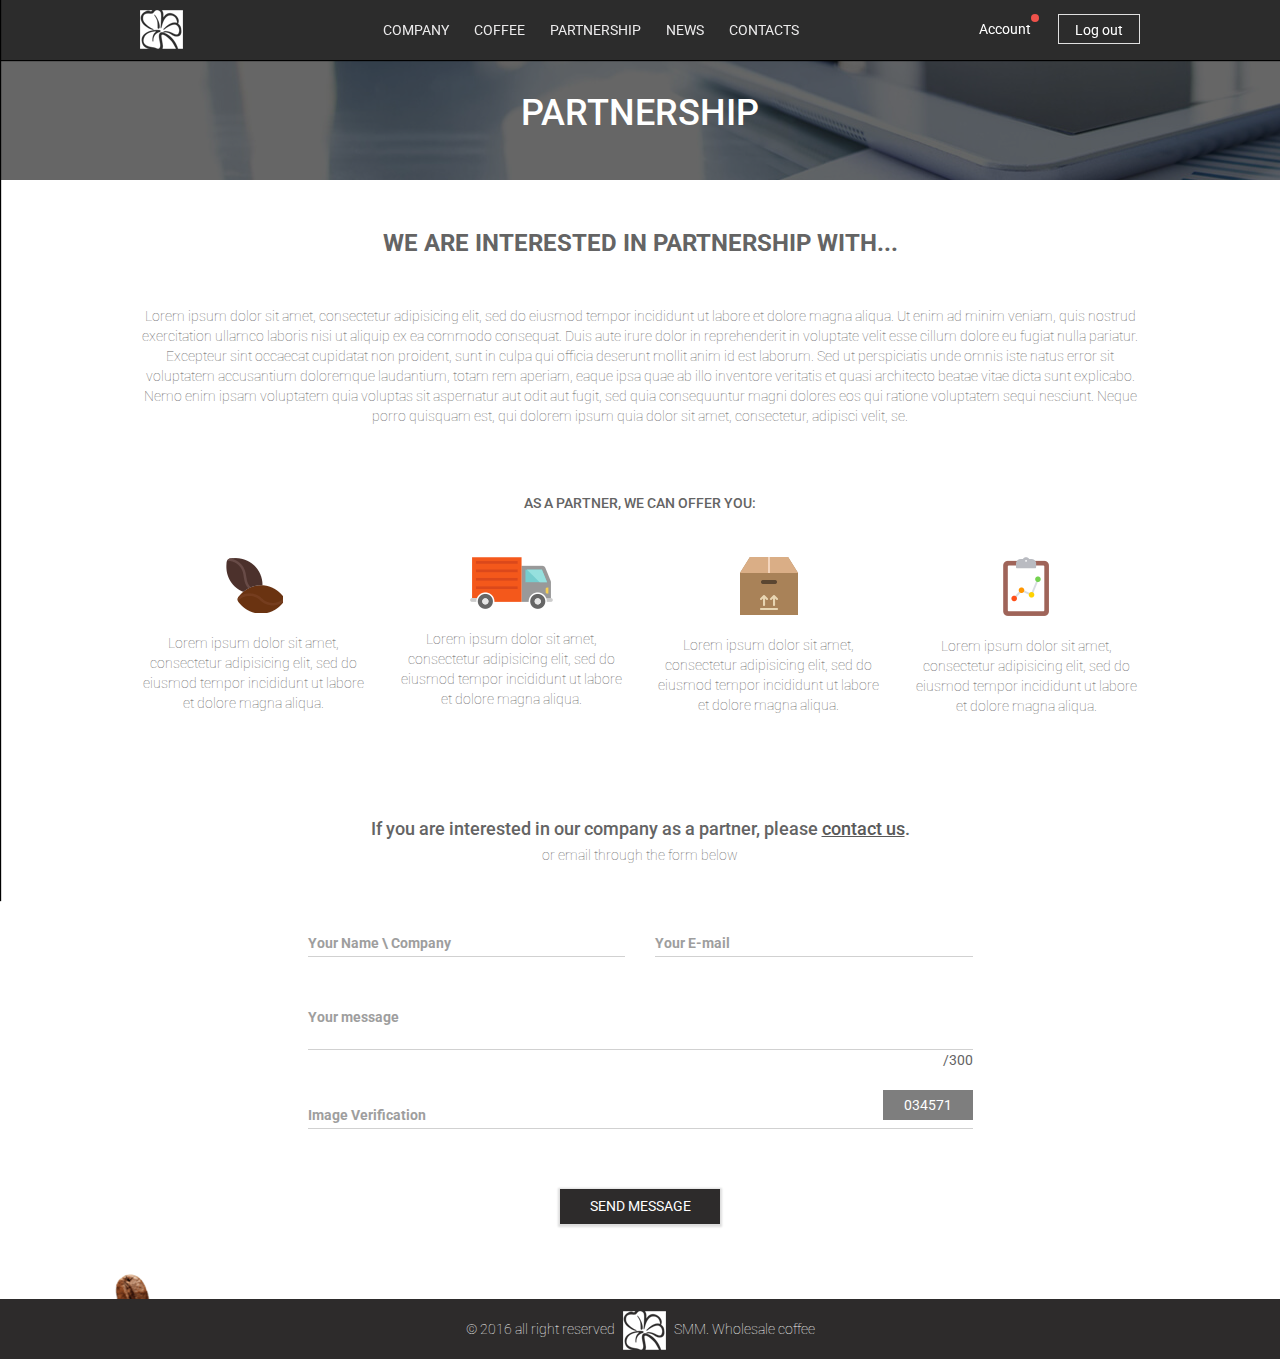
<file: view/partnership.html>
<!DOCTYPE html>
<html lang="en">
<head>
    <meta charset="utf-8">
    <meta http-equiv="X-UA-Compatible" content="IE=edge">
    <meta name="viewport" content="width=device-width, initial-scale=1">
    <title>Smm</title>
    <link rel="stylesheet" href="../css/materialize/cus.css">
    <link rel="stylesheet" href="../css/style.css">
    <!--[if lt IE 9]>
    <script src="https://oss.maxcdn.com/html5shiv/3.7.3/html5shiv.min.js"></script>
    <script src="https://oss.maxcdn.com/respond/1.4.2/respond.min.js"></script>
    <![endif]-->
</head>
<body>
<div class="wrapper partnership-page about-page" id="top">
    <div class="custom-style-menu content">
        <div class="toggle-menu">
            <span></span>
        </div>
        <nav id="menu-mobile" class="clearfix">
            <div class="container-mobile-menu">
                <div class="logo">
                    <a href="../index.html">
                        <div class="title-mobile-menu">
                            <h2>Smm<span><img src="../img/home/logo-mobile.png" alt="img-logo"></span></h2>
                            <div class="border"></div>
                            <h3>import-export <br>wholesale coffee</h3>
                        </div>
                    </a>
                </div>
                <ul class="menu">
                    <li><a href="../view/about-company.html">Company <span class="border"></span></a></li>
                    <li><a href="../view/coffee-page.html">Coffee <span class="border"></span></a></li>
                    <li><a href="../view/partnership.html">Partnership <span class="border"></span></a></li>
                    <li><a href="../view/news-page.html">News <span class="border"></span></a></li>
                    <li><a href="../view/contact-page.html">Contacts <span class="border"></span></a></li>
                </ul>
                <div class="change-lang-container">
                    <span class="change-lang">Change language on:</span>
                    <a href="#" class="lang">EN</a>
                </div>
                <div class="social">
                    <a href="#"><i class="fa fa-google-plus" aria-hidden="true"></i></a>
                    <a href="#"><i class="fa fa-linkedin" aria-hidden="true"></i></a>
                    <a href="#"><i class="fa fa-facebook" aria-hidden="true"></i></a>
                </div>
                <div class="copyright">
                    <span>© 2016 all right reserved SMM.coffee</span>
                </div>
            </div>
        </nav>
        <nav id="nav" class="clearfix">
            <div class="container">
                <div class="logo">
                    <a href="../index.html">
                        <img src="../img/home/logo.png" alt="img-logo">
                    </a>
                </div>
                <ul class="menu">
                    <li><a href="../view/about-company.html">Company <span class="border"></span></a></li>
                    <li><a href="../view/coffee-page.html">Coffee <span class="border"></span></a></li>
                    <li><a href="../view/partnership.html">Partnership <span class="border"></span></a></li>
                    <li><a href="../view/news-page.html">News <span class="border"></span></a></li>
                    <li><a href="../view/contact-page.html">Contacts <span class="border"></span></a></li>
                </ul>
                <div class="account-block">
                    <a href="#" class="account" data-toggle="modal" data-target="#login">
                        <img src="../img/home/user-2.svg" alt="img-logo">
                        <span class="text">Account</span>
                        <span class="dotted"></span>
                    </a>
                    <a href="#" class="log-in " data-toggle="modal" data-target="#log-out">
                        <span>Log out</span>
                        <img src="../img/home/log-in.png" alt="img">
                    </a>
                </div>
            </div>
            <div class="container-modals">
                <div id="login" class="modal fade">
                    <div class="modal-style">
                        <div class="container">
                            <div class="row">
                                <div class="col-xs-8 col-sm-8">
                                    <div class="login-form-container">
                                        <div class="row">
                                            <div class="col-xs-12 col-sm-12">
                                                <h3 class="title-login">Please log in to use account tools:</h3>
                                            </div>
                                            <div class="col-xs-12 col-sm-12">
                                                <form class="form-login row">
                                                    <div class="form-group col-xs-4 col-sm-4">
                                                        <input type="email" class="form-control" placeholder="Email"
                                                               required>
                                                    </div>
                                                    <div class="form-group col-xs-4 col-sm-4">
                                                        <input type="password" class="form-control" placeholder="Password"
                                                               required>
                                                    </div>
                                                    <div class="form-group col-xs-2 col-sm-2">
                                                        <button type="submit" class="btn btn-default progress-on">Login
                                                        </button>
                                                    </div>
                                                </form>
                                                <a href="#" class="forgot-pass" data-dismiss="modal" data-toggle="modal" data-target="#new-pass">forgot
                                                    password?</a>
                                            </div>
                                        </div>
                                    </div>
                                </div>
                                <div class="col-xs-4 col-sm-4">
                                    <h3 class="dont-account">I don't have account:</h3>
                                    <a href="#" class="register" data-dismiss="modal" data-toggle="modal"
                                       data-target="#registration">Register</a>
                                    <a href="#" data-dismiss="modal" class="close close-login"></a>
                                </div>
                            </div>
                        </div>
                    </div>
                </div>
                <div id="new-pass" class="modal fade">
                    <div class="modal-style">
                        <div class="container">
                            <div class="row">
                                <div class="col-xs-8 col-sm-8">
                                    <div class="login-form-container">
                                        <div class="row">
                                            <h3 class="title-login">To get new password please send your registered
                                                e-mail.</h3>
                                            <form class="form-login clearfix">
                                                <div class="form-group col-xs-7">
                                                    <input type="email" class="form-control" placeholder="Email">
                                                </div>
                                                <div class="form-group col-xs-4 col-sm-5">
                                                    <button type="submit" class="btn btn-default">Get new password</button>
                                                </div>
                                            </form>
                                            <a href="#" class="forgot-pass" data-dismiss="modal" data-toggle="modal" data-target="#login">back to Log in</a>
                                        </div>
                                    </div>
                                </div>
                                <div class="col-xs-4 col-sm-4">
                                    <h3 class="dont-account">I don't have account:</h3>
                                    <a href="#" class="register" data-dismiss="modal" data-toggle="modal"
                                       data-target="#registration">Register</a>
                                    <a href="#" data-dismiss="modal" class="close"></a>
                                </div>
                            </div>
                        </div>
                    </div>
                </div>
                <div id="registration" class="modal fade">
                    <div class="registration">
                        <div class="container">
                            <div class="row">
                                <div class="col-sm-12">
                                    <a href="#" class="back-login" data-dismiss="modal" data-toggle="modal" data-target="#login">
                                        <span class="glyphicon glyphicon-menu-left"></span> back to log in
                                    </a>
                                    <a href="#" data-dismiss="modal" class="close"></a>
                                </div>
                            </div>
                            <div class="row">
                                <div class="col-sm-12">
                                    <div class="title-register">
                                        <h2>Account registration</h2>
                                        <p><span class="alert-danger">*</span>This information we need from you in order to
                                            process your orders well</p>
                                    </div>
                                </div>
                            </div>
                            <form>
                                <div class="row">
                                    <div class="col-sm-6">
                                        <div class="col-sm-12">
                                            <div class="inform-text">
                                                <p>Personal information</p>
                                                <span class="border"></span>
                                            </div>
                                        </div>
                                        <div class="form-group  input-field col-sm-3">
                                            <select class="form-control">
                                                <option value="Signora">Signora</option>
                                                <option value="Signora">Signore</option>
                                            </select>
                                        </div>
                                        <div class="form-group input-field col-sm-8">
                                            <label for="first-name">First Name<span
                                                    class="alert-danger">*</span></label>
                                            <input id="first-name" type="text"
                                                   class="form-control" required>
                                            <span class="error">This is required</span>
                                        </div>
                                        <div class="form-group input-field col-sm-12">
                                            <label for="last-name">Surname<span class="alert-danger">*</span></label>
                                            <input id="last-name" type="text" class="form-control" value="Player"
                                                   required>
                                            <span class="error">This is required</span>
                                        </div>
                                        <div class="form-group input-field col-sm-12">
                                            <label for="e-mail">E-mail<span class="alert-danger">*</span></label>
                                            <input value="coffee.wholesale@gmail.com" id="e-mail" type="text"
                                                   class="form-control" required>
                                            <span class="error">Your E-mail will be attached to your account without the possibility of change</span>
                                        </div>
                                        <div class="form-group input-field col-sm-12">
                                            <label for="Function">Function</label>
                                            <input id="Function" type="text" class="form-control">
                                        </div>
                                        <div class="form-group input-field col-sm-12">
                                            <label for="num">Phone number</label>
                                            <input id="num" type="number" min="0" class="form-control">
                                            <a href="#" class="add-phone add-phone-personal">+ add phone number</a>
                                        </div>
                                        <div class="form-group input-field col-sm-12 hidden-phone">
                                            <label for="num-2">Phone number-2</label>
                                            <input id="num-2" type="number" min="0" class="form-control">
                                            <a href="#" class="add-phone add-phone-personal-2">+ add phone number</a>
                                        </div>
                                        <div class="form-group input-field col-sm-12 hidden-phone-2">
                                            <label for="num-3">Phone number-3</label>
                                            <input id="num-3" type="number" min="0" class="form-control">
                                        </div>
                                        <div class="form-group input-field col-sm-12 ">
                                            <label for="Website-2">Website</label>
                                            <input id="Website-2" type="text" class="form-control">
                                            <a href="#" class="add-phone add-website-personal">+ add website</a>
                                        </div>
                                        <div class="form-group input-field col-sm-12 hidden-website">
                                            <label for="Website">Website-2</label>
                                            <input id="Website" type="text" class="form-control">
                                        </div>
                                    </div>
                                    <div class="col-sm-6">
                                        <div class="col-sm-12">
                                            <div class="inform-text company-title">
                                                <p>Company information</p>
                                                <span class="border"></span>
                                            </div>
                                        </div>
                                        <div class="form-group input-field col-sm-12">
                                            <label for="registration-number">Company registration number</label>
                                            <input id="registration-number" type="text" class="form-control">
                                        </div>
                                        <div class="form-group input-field col-sm-12">
                                            <label for="Vat-number">Vat number<span
                                                    class="alert-danger">*</span></label>
                                            <input id="Vat-number" type="text" class="form-control" required>
                                            <span class="error">This is required</span>
                                        </div>
                                        <div class="form-group input-field col-sm-12">
                                            <label for="Company-Name">Company Name</label>
                                            <input id="Company-Name" type="text" class="form-control">
                                        </div>
                                        <div class="form-group input-field col-sm-12">
                                            <label for="Company-E-mail">Company E-mail</label>
                                            <input id="Company-E-mail" type="email" class="form-control">
                                        </div>
                                        <div class="form-group input-field col-sm-4">
                                            <label for="Post-Code">Post Code</label>
                                            <input id="Post-Code" type="text" class="form-control">
                                        </div>
                                        <div class="form-group input-field col-sm-8">
                                            <label for="Adress">Adress</label>
                                            <input id="Adress" type="text" class="form-control">
                                            <a href="#" class="add-phone add-address-company">+ add address</a>
                                        </div>

                                        <div class="post-code hidden-post-code">
                                            <div class="form-group input-field col-sm-4">
                                                <label for="Post-Code-2">Post Code</label>
                                                <input id="Post-Code-2" type="text" class="form-control">
                                            </div>
                                            <div class="form-group input-field col-sm-8">
                                                <label for="Adress-2">Adress</label>
                                                <input id="Adress-2" type="text" class="form-control">
                                            </div>
                                        </div>

                                        <div class="form-group input-field col-sm-12">
                                            <label for="number-company">Phone number</label>
                                            <input id="number-company" type="number" min="0" class="form-control">
                                            <a href="#" class="add-phone add-phone-2">+ add phone number</a>
                                        </div>
                                        <div class="form-group input-field col-sm-12 hidden-phone-company">
                                            <label for="number-company-2">Phone number-2</label>
                                            <input id="number-company-2" type="number" min="0" class="form-control">
                                            <a href="#" class="add-phone add-phone-3">+ add phone number</a>
                                        </div>
                                        <div class="form-group input-field col-sm-12 hidden-phone-company-3">
                                            <label for="number-company-3">Phone number-3</label>
                                            <input id="number-company-3" type="number" min="0" class="form-control">
                                        </div>
                                        <div class="form-group input-field col-sm-12">
                                            <label for="Website-company">Website</label>
                                            <input id="Website-company" type="text" class="form-control">
                                            <a href="#" class="add-phone add-website">+ add website</a>
                                        </div>
                                        <div class="form-group input-field col-sm-12 hidden-website-company">
                                            <label for="Website-company-2">Website-2</label>
                                            <input id="Website-company-2" type="text" class="form-control">
                                        </div>
                                    </div>
                                    <div class="col-sm-12">
                                        <div class="to-get-email-container">
                                            <span class="get-email">l want to get mail with offers on:</span>

                                            <input id="person-email" type="checkbox" class="person-email" checked>
                                            <label class="custom-check" for="person-email"></label>
                                            <span class="person-email-text">Personal E-mail</span>

                                            <input id="company-email" type="checkbox" class="company-email">
                                            <label class="custom-check" for="company-email"></label>
                                            <span class="company-email-text">Company E-mail</span>
                                        </div>
                                    </div>
                                    <div class="col-sm-12">
                                        <div class="container-submit">
                                            <input type="submit" class="register-button" value="Register">
                                        </div>
                                    </div>
                                </div>
                            </form>
                        </div>
                    </div>
                </div>
                <div id="log-out" class="modal fade">
                    <div class="modal-style">
                        <h3>Do yoy ready want to log out?</h3>
                        <a href="#">Yes</a>
                        <a href="#" data-dismiss="modal">No</a>
                    </div>
                </div>
                <div id="settings-log-out" class="modal fade">
                    <div class="modal-style">
                        <div class="container-settings">
                            <div class="row">
                                <div class="col-sm-10 col-xs-12">
                                    <div class="setting-log-out-container clearfix">
                                        <h3>Account settings:</h3>

                                        <a data-toggle="tab" href="./view/account-settings.html#personal-company-info" target="_blank" class="personal-company-info">Personal\Company Info</a>

                                        <a data-toggle="tab" href="./view/account-settings.html#change-password" class="change-pass">Change Password</a>

                                        <a data-toggle="tab" href="./view/account-settings.html#items-wishlist" class="items-wishlist">Items Wishlist</a>

                                        <a data-toggle="tab" href="./view/account-settings.html#mailing-offers" class="mailling-offers">Mailing offers</a>

                                        <a data-toggle="tab" href="./view/account-settings.html#faq" class="faq">Faq</a>

                                    </div>
                                </div>
                                <div class="col-sm-2 col-xs-12">
                                    <div class="log-out-container">
                                        <a href="#" data-toggle="modal" data-target="#log-out" class="log-out">Log out</a>
                                    </div>
                                </div>
                            </div>
                        </div>
                    </div>
                </div>
            </div>
        </nav>
    </div>
    <header>
        <div class="shadow-block">
            <h2 class="title-about">Partnership</h2>
        </div>
    </header>
    <div class="content-about">
        <div class="container">
            <div class="row">
                <div class="col-sm-12">
                    <h3 class="title-about-content">we are interested in partnership with...</h3>
                </div>
                <div class="col-sm-12">
                    <p class="description-about">
                        Lorem ipsum dolor sit amet, consectetur adipisicing elit,
                        sed do eiusmod tempor incididunt ut labore et dolore magna aliqua. Ut enim ad minim veniam, quis
                        nostrud exercitation ullamco laboris nisi ut aliquip ex ea commodo consequat. Duis aute irure
                        dolor in reprehenderit in voluptate velit esse cillum dolore eu fugiat nulla pariatur. Excepteur
                        sint occaecat cupidatat non proident, sunt in culpa qui officia deserunt mollit anim id est
                        laborum. Sed ut perspiciatis unde omnis iste natus error sit voluptatem accusantium doloremque
                        laudantium, totam rem aperiam, eaque ipsa quae ab illo inventore veritatis et quasi architecto
                        beatae vitae dicta sunt explicabo. Nemo enim ipsam voluptatem quia voluptas sit aspernatur aut
                        odit aut fugit, sed quia consequuntur magni dolores eos qui ratione voluptatem sequi nesciunt.
                        Neque porro quisquam est, qui dolorem ipsum quia dolor sit amet,
                        consectetur, adipisci velit, se.
                    </p>
                </div>
            </div>
            <div class="item-container">
                <div class="row">
                    <div class="col-xs-12">
                        <h3 class="title-item">as a partner, we can offer you:</h3>
                    </div>
                    <div class="col-xs-12 col-sm-3">
                        <div class="item">
                            <div class="img">
                                <img src="../img/about-partnership/coffee-img.png" alt="item-img">
                            </div>
                            <div class="description-item">
                                <p>
                                    Lorem ipsum dolor sit amet, consectetur adipisicing elit, sed do eiusmod tempor
                                    incididunt ut labore et dolore magna aliqua.
                                </p>
                            </div>
                        </div>
                    </div>
                    <div class="col-xs-12 col-sm-3">
                        <div class="item">
                            <div class="img">
                                <img src="../img/about-partnership/truck-img.png" alt="item-img">
                            </div>
                            <div class="description-item">
                                <p>
                                    Lorem ipsum dolor sit amet, consectetur adipisicing elit, sed do eiusmod tempor
                                    incididunt ut labore et dolore magna aliqua.
                                </p>
                            </div>
                        </div>
                    </div>
                    <div class="col-xs-12 col-sm-3">
                        <div class="item">
                            <div class="img">
                                <img src="../img/about-partnership/box.png" alt="item-img">
                            </div>
                            <div class="description-item">
                                <p>
                                    Lorem ipsum dolor sit amet, consectetur adipisicing elit, sed do eiusmod tempor
                                    incididunt ut labore et dolore magna aliqua.
                                </p>
                            </div>
                        </div>
                    </div>
                    <div class="col-xs-12 col-sm-3">
                        <div class="item">
                            <div class="img">
                                <img src="../img/about-partnership/form.png" alt="item-img">
                            </div>
                            <div class="description-item">
                                <p>
                                    Lorem ipsum dolor sit amet, consectetur adipisicing elit, sed do eiusmod tempor
                                    incididunt ut labore et dolore magna aliqua.
                                </p>
                            </div>
                        </div>
                    </div>
                </div>
            </div>
            <div class="mail-form-about">
                <div class="row">
                    <div class="col-sm-12">
                        <h4 class="title-form">If you are interested in our company as a partner, please <a
                                href="../view/contact-page.html">contact us</a>.<br> <span class="email-through">or email through the form below</span>
                        </h4>
                    </div>
                    <div class="col-sm-12">
                        <form class="form-material">
                            <div class="row">
                                <div class="form-group  input-field col-sm-6">
                                    <label for="your-name">Your Name \ Company</label>
                                    <input id="your-name" type="text" class="form-control">
                                </div>
                                <div class="form-group input-field col-sm-6">
                                    <label for="your-email">Your E-mail</label>
                                    <input id="your-email" type="text" class="form-control">
                                </div>
                                <div class="form-group input-field col-sm-12 textarea-style">
                                    <label for="your-message">Your message</label>
                                    <textarea id="your-message" class="form-control" maxlength="300"></textarea>
                                    <div class="count-container">
                                        <span id="count"></span>&nbsp;/300
                                    </div>
                                </div>
                                <div class="form-group input-field col-sm-12">
                                    <label for="image-verification">Image Verification</label>
                                    <input id="image-verification" type="number" class="form-control">
                                    <div class="kupcha-container">
                                        <div class="kupcha">034571</div>
                                    </div>
                                </div>
                                <div class="form-group col-sm-12">
                                    <div class="submit-container">
                                        <button type="submit">Send message
                                            <img src="../img/about-partnership/airplan.png" alt="airplan-img">
                                        </button>
                                    </div>
                                </div>
                            </div>
                        </form>
                    </div>
                </div>
            </div>
        </div>
    </div>
</div>
<footer class="about-footer"></footer>
<div class="copyright">
    <a href="#top" class="back-top scroll"><img src="../img/home/back-top.png" alt="img-arrow">
        <span>back to top</span>
    </a>
    <span class="copyright-text">© 2016 all right reserved <a href="../index.html">
        <img src="../img/home/logo.png" alt="img-logo"></a> SMM. Wholesale coffee</span>
</div>

<script src="https://ajax.googleapis.com/ajax/libs/jquery/1.12.4/jquery.min.js"></script>
<script src="../js/materialize/materialize.js"></script>
<script src="../js/bootstrap.min.js"></script>
<script src="../js/progress/js/mprogress.min.js"></script>
<script src="../js/smoothScroll.js"></script>
<script src="../js/common.js"></script>
</body>
</html>
</file>
<file: css/materialize/cus.css>
.input-field {
    position: relative;
    margin-top: 1rem
}

.input-field.inline {
    display: inline-block;
    vertical-align: middle;
    margin-left: 5px
}

.input-field.inline input, .input-field.inline .select-dropdown {
    margin-bottom: 1rem
}

.input-field.col label {
    left: 0.75rem
}

.input-field.col .prefix ~ label, .input-field.col .prefix ~ .validate ~ label {
    width: calc(100% - 3rem - 1.5rem)
}

.input-field label {
    color: #9e9e9e;
    position: absolute;
    /*top: 0.8rem;*/
    /*top: -5px;*/
    top: 3px;
    /*left: 0;*/
    font-size: 1rem;
    cursor: text;
    transition: .2s ease-out
}

.input-field label.active {

    /*-webkit-transform: translateY(-140%);*/
    /*transform: translateY(-140%);*/
    font-size: 12px !important;
    color: #4b4b4b !important;
    font-weight: 600 !important;
    -webkit-transform: translateY(-115%);
    transform: translateY(-115%)
}
.input-field label.active span {
    color: #ef524b !important;
}

.input-field .prefix {
    position: absolute;
    width: 3rem;
    font-size: 2rem;
    transition: color .2s
}

.input-field .prefix.active {
    color: #26a69a
}

.input-field .prefix ~ input, .input-field .prefix ~ textarea, .input-field .prefix ~ label, .input-field .prefix ~ .validate ~ label, .input-field .prefix ~ .autocomplete-content {
    margin-left: 3rem;
    width: 92%;
    width: calc(100% - 3rem)
}

.input-field .prefix ~ label {
    margin-left: 3rem
}

@media only screen and (max-width: 992px) {
    .input-field .prefix ~ input {
        width: 86%;
        width: calc(100% - 3rem)
    }
}

@media only screen and (max-width: 600px) {
    .input-field .prefix ~ input {
        width: 80%;
        width: calc(100% - 3rem)
    }
}

.input-field input[type=search] {
    display: block;
    line-height: inherit;
    padding-left: 4rem;
    width: calc(100% - 4rem)
}

.input-field input[type=search]:focus {
    background-color: #fff;
    border: 0;
    box-shadow: none;
    color: #444
}

.input-field input[type=search]:focus + label i, .input-field input[type=search]:focus ~ .mdi-navigation-close, .input-field input[type=search]:focus ~ .material-icons {
    color: #444
}

.input-field input[type=search] + label {
    left: 1rem
}

.input-field input[type=search] ~ .mdi-navigation-close, .input-field input[type=search] ~ .material-icons {
    position: absolute;
    top: 0;
    right: 1rem;
    color: transparent;
    cursor: pointer;
    font-size: 2rem;
    transition: .3s color
}
</file>
<file: css/style.css>
@import 'https://fonts.googleapis.com/css?family=Roboto:300,500,700,900';
@import 'https://maxcdn.bootstrapcdn.com/font-awesome/4.6.1/css/font-awesome.min.css';
@import "../libs/bxslider/bxslider.css";
@import "../css/bootstrap.min.css";
@import "../css/normalize.css";
@import "../css/progress/css/mprogress.css";
body {
  font-size: 14px;
  font-family: 'Roboto', sans-serif;
  padding-right: 0 !important;
}
body.active {
  overflow: hidden;
  position: fixed;
  left: 0;
  right: 0;
  background: rgba(93, 92, 92, 0.49);
}
a:hover,
a:focus {
  text-decoration: none;
}
.container {
  max-width: 1000px;
  padding: 0;
}
.shadow-block {
  position: absolute;
  top: 0;
  left: 0;
  right: 0;
  height: 100%;
  background: rgba(0, 0, 0, 0.6);
}
img {
  max-width: 100%;
  height: auto;
}
.menu {
  padding-left: 200px;
  margin: 0;
}
.menu li {
  list-style: none;
  font-size: 0;
  display: inline-block;
  padding-right: 22px;
}
.menu a {
  color: #ecebec;
  font-size: 14px;
  text-transform: uppercase;
}
.menu a:hover {
  color: #fff;
}
.logo {
  padding-top: 18px;
}
.menu {
  padding-top: 30px;
}
.logo,
.menu {
  float: left;
}
.account-block {
  float: right;
  padding-top: 22px;
}
.account-block a {
  color: #fff;
  margin-left: 5px;
  display: inline-block;
  width: 82px;
  height: 30px;
  text-align: center;
  line-height: 30px;
  overflow: hidden;
}
.account-block .account {
  position: relative;
  width: 90px;
}
.account-block .account .dotted {
  background: #ef524b;
  height: 8px;
  width: 8px;
  position: absolute;
  top: 0;
  display: inline-block;
  -webkit-border-radius: 100%;
          border-radius: 100%;
}
.account-block .log-in,
.account-block .lang {
  -webkit-transition: all 0.3s ease-in-out;
  transition: all 0.3s ease-in-out;
  border: 1px solid #e0e0e0;
}
.account-block .log-in:hover,
.account-block .lang:hover {
  border-color: #fff;
}
.account-block .log-in {
  position: relative;
}
.account-block .log-in img {
  position: absolute;
  left: 0;
  right: -100px;
  margin: auto;
  top: 5px;
  -webkit-transition: all 0.3s ease-in-out;
  transition: all 0.3s ease-in-out;
}
.account-block .log-in:hover span {
  font-size: 0;
}
.account-block .log-in:hover img {
  right: 0;
}
.account-block .lang {
  max-width: 30px;
}
.close {
  margin-top: 20px;
  background: url("../img/home/close.png") no-repeat 50%;
  width: 18px;
  height: 18px;
}
.alert-danger {
  color: #9e9e9e;
  background-color: transparent;
  border-color: transparent;
}
.social a {
  display: inline-block;
  width: 100%;
  max-width: 25px;
  height: 25px;
  background: rgba(255, 255, 255, 0.8);
  line-height: 25px;
  color: #000;
  -webkit-transition: all 0.3s ease-in-out;
  transition: all 0.3s ease-in-out;
}
.social a:hover {
  background: #ffffff;
}
.pagination li .prev,
.pagination li .nex {
  font-size: 20px;
  padding: 0;
  color: #000;
  line-height: 34px;
}
.pagination li a {
  background: transparent;
  border-color: transparent;
  color: #5e5c5c;
  font-size: 16px;
  padding: 5px 5px;
}
.pagination li a:hover,
.pagination li a:focus {
  -webkit-transform: scale(1.2);
  -ms-transform: scale(1.2);
  transform: scale(1.2);
  color: #2c2c2c;
  background: transparent;
  border: transparent;
}
select:focus {
  outline: none;
}
a:focus {
  outline: none;
}
.custom-style-menu {
  height: 60px;
}
/*toggle-menu*/
#menu-mobile {
  -webkit-transform: translateX(-100%);
      -ms-transform: translateX(-100%);
          transform: translateX(-100%);
  position: fixed;
  top: 0;
  left: 0;
  right: 0;
  height: 100%;
  background: rgba(93, 92, 92, 0.5);
  z-index: 1052;
}
#menu-mobile .container-mobile-menu {
  max-width: 245px;
  padding: 0 15px;
  background: #252424;
  height: 100%;
}
#menu-mobile .container-mobile-menu .logo {
  max-width: 100%;
  padding: 40px 0 60px;
}
#menu-mobile .container-mobile-menu .title-mobile-menu {
  max-width: 130px;
  margin: auto;
}
#menu-mobile .container-mobile-menu .title-mobile-menu h2 {
  font-family: "Bench", sans-serif;
  color: #cacaca;
  margin: 0;
  font-size: 40px;
  line-height: 1;
}
#menu-mobile .container-mobile-menu .title-mobile-menu h2 img {
  vertical-align: top;
  padding-top: 6px;
}
#menu-mobile .container-mobile-menu .title-mobile-menu .border {
  height: 1px;
  background: #ddd;
  margin-top: -4px;
  margin-bottom: 2px;
}
#menu-mobile .container-mobile-menu .title-mobile-menu h3 {
  font-size: 12px;
  text-transform: uppercase;
  font-weight: 500;
  color: #cacaca;
}
#menu-mobile .container-mobile-menu .menu {
  display: block;
  padding: 0 0 70px;
  width: 100%;
}
#menu-mobile .container-mobile-menu .menu li {
  display: block;
  padding: 0 0 20px;
}
#menu-mobile .container-mobile-menu .menu li a {
  font-weight: bold;
  font-size: 16px;
  color: #828181;
  -webkit-transition: all 0.3s ease-in-out;
  transition: all 0.3s ease-in-out;
}
#menu-mobile .container-mobile-menu .menu li a:hover {
  color: #ecebec;
}
#menu-mobile .container-mobile-menu .change-lang-container {
  color: #7d7c7c;
  padding: 15px 0;
  border-top: 1px solid #d5d5d5;
  border-bottom: 1px solid #d5d5d5;
  margin-bottom: 30px;
}
#menu-mobile .container-mobile-menu .change-lang-container .lang {
  border: 1px solid #c6c6c6;
  padding: 5px;
  color: #c6c6c6;
  margin-left: 10px;
}
#menu-mobile .container-mobile-menu .social {
  padding-bottom: 20px;
}
#menu-mobile .container-mobile-menu .social a {
  margin: 0 6px;
  color: #3e3d3d;
}
#menu-mobile .container-mobile-menu .copyright {
  text-transform: uppercase;
  font-size: 10px;
  font-weight: 100;
  background: #252424;
}
#menu-mobile.open {
  -webkit-transform: translateX(0);
      -ms-transform: translateX(0);
          transform: translateX(0);
}
.toggle-menu {
  display: none;
  cursor: pointer;
  position: fixed;
  left: 13px;
  width: 50px;
  height: 55px;
  top: -2px;
  z-index: 9999;
}
.toggle-menu.active {
  left: 245px;
  top: -5px;
  -webkit-transition: all 0.3s ease-in-out;
  transition: all 0.3s ease-in-out;
  background: #2c2c2c;
  padding-left: 8px;
}
.toggle-menu span {
  cursor: pointer;
  -webkit-border-radius: 1px;
          border-radius: 1px;
  height: 4px;
  width: 33px;
  background: #fff;
  position: absolute;
  display: block;
  content: '';
  top: 25px;
}
.toggle-menu span:before {
  cursor: pointer;
  -webkit-border-radius: 1px;
          border-radius: 1px;
  height: 4px;
  width: 33px;
  background: #fff;
  position: absolute;
  display: block;
  content: '';
  top: -9px;
  -webkit-transition: all 0.3s ease-in-out;
  transition: all 0.3s ease-in-out;
}
.toggle-menu span:after {
  cursor: pointer;
  -webkit-border-radius: 1px;
          border-radius: 1px;
  height: 4px;
  width: 33px;
  background: #fff;
  position: absolute;
  display: block;
  content: '';
  top: 9px;
  -webkit-transition: all 0.3s ease-in-out;
  transition: all 0.3s ease-in-out;
}
.toggle-menu span.active {
  background: transparent;
}
.toggle-menu span.active:before {
  -ms-transform: rotate(135deg);
      transform: rotate(135deg);
  -webkit-transform: rotate(135deg);
  top: 3px;
}
.toggle-menu span.active:after {
  -ms-transform: rotate(225deg);
      transform: rotate(225deg);
  -webkit-transform: rotate(225deg);
  top: 3px;
}
input::-webkit-outer-spin-button,
input::-webkit-inner-spin-button {
  /* display: none; <- Crashes Chrome on hover */
  -webkit-appearance: none;
  margin: 0;
  /* <-- Apparently some margin are still there even though it's hidden */
}
.btn-default {
  -webkit-border-radius: 0;
          border-radius: 0;
}
.uppercase {
  text-transform: uppercase;
}
.flex {
  display: -webkit-box;
  display: -webkit-flex;
  display: -ms-flexbox;
  display: flex;
  -webkit-box-orient: horizontal;
  -webkit-box-direction: normal;
  -webkit-flex-direction: row;
      -ms-flex-direction: row;
          flex-direction: row;
}
.form-control {
  padding: 6px 7px;
}
/*animation css*/
.animate {
  -webkit-transition: all 0.3s ease-in-out;
  transition: all 0.3s ease-in-out;
}
@keyframes go-top-bottom {
  /* назовём анимацию: "go-top-bottom" */
  from {
    -webkit-transform: translateY(10px);
            transform: translateY(10px);
    /* от: left: 0px */
  }
  to {
    -webkit-transform: translateY(40px);
            transform: translateY(40px);
    /* до: left: 100%-50px */
  }
}
/* Префикс для Chrome, Opera, Safari */
@-webkit-keyframes go-top-bottom {
  from {
    -webkit-transform: translateY(10px);
            transform: translateY(10px);
    /* от: left: 0px */
  }
  to {
    -webkit-transform: translateY(40px);
            transform: translateY(40px);
    /* до: left: 100%-50px */
  }
}
/*animation css*/
/*fonts*/
@font-face {
  font-family: "Bench";
  /* Имя шрифта */
  src: url(../fonts/bench_grinder_titling/bench-grinder-titling.ttf);
  /* Путь к файлу со шрифтом */
}
/*fonts*/
.wrapper {
  overflow: hidden;
}
header {
  position: relative;
  background: url("../img/home/header-bg.jpg") no-repeat 50% fixed;
  background-size: cover;
  height: 100vh;
  min-height: 360px;
}
header .title {
  color: #fff;
  max-width: 95%;
  margin: 140px auto 0;
}
header .title h1 {
  font-family: "Bench", sans-serif;
  font-size: 104px;
  line-height: 1;
  margin: 0;
}
header .title h1 span img {
  vertical-align: top;
  padding-top: 14px;
}
header .title h2 {
  text-align: right;
  margin: 0;
  font-weight: bold;
  font-size: 26px;
  text-transform: uppercase;
}
header .title .border {
  height: 2px;
  background: #fff;
  margin-top: -12px;
}
header .mouse-block {
  border: 1px solid #fff;
  height: 66px;
  width: 43px;
  margin: auto;
  -webkit-border-radius: 20px;
          border-radius: 20px;
  line-height: 100px;
  text-align: center;
  position: absolute;
  bottom: 50px;
  left: 0;
  right: 0;
}
header .mouse-block span {
  border: 1px solid #fff;
  height: 20px;
  width: 20px;
  background: #fff;
  margin: auto;
  -webkit-border-radius: 100%;
          border-radius: 100%;
  display: inline-block;
  position: absolute;
  left: 0;
  right: 0;
  animation: go-top-bottom 1s ease-out infinite alternate;
  -webkit-animation: go-top-bottom 1s ease-out infinite alternate;
}
.content nav {
  position: fixed;
  left: 0;
  right: 0;
  top: 0;
  height: 0;
  opacity: 0;
  visibility: hidden;
  background: #2c2c2c;
  -webkit-box-shadow: 0 0 1px 1px #000;
          box-shadow: 0 0 1px 1px #000;
  -webkit-transition: all 0.3s ease-in-out;
  transition: all 0.3s ease-in-out;
}
.content .fixed {
  min-height: 60px;
  z-index: 9999;
  opacity: 1;
  visibility: visible;
}
.content .modal-style {
  position: absolute;
  left: 0;
  right: 0;
  top: 60px;
  height: 130px;
  background: #3e3d3d;
  -webkit-box-shadow: 0 2px 5px -2px #000 inset;
          box-shadow: 0 2px 5px -2px #000 inset;
  padding: 2px 0;
  overflow: hidden;
}
.content .modal-style .form-login .col-md-4,
.content .modal-style .form-login .col-md-2,
.content .modal-style .form-login .col-sm-4,
.content .modal-style .form-login .col-sm-2 {
  padding-right: 0;
}
.content .modal-style .form-login .form-control {
  -webkit-border-radius: 0;
          border-radius: 0;
  height: 30px;
  -webkit-box-shadow: none;
          box-shadow: none;
  border-color: transparent;
  margin-right: 10px;
  font-weight: 100;
}
.content .modal-style .form-login button {
  width: 94px;
  height: 30px;
  -webkit-border-radius: 0;
          border-radius: 0;
  background: transparent;
  color: #fff;
  font-weight: bold;
  font-size: 14px;
  margin-left: 5px;
}
.content .modal-style .login-form-container {
  border-right: 1px solid #565656;
}
.content .modal-style .title-login {
  color: #c4c4c4;
  margin-top: 20px;
  margin-bottom: 15px;
  font-size: 18px;
  font-weight: 100;
}
.content .modal-style .forgot-pass {
  color: #fff;
  text-align: right;
  border-top: 1px solid #565656;
  display: block;
  padding: 5px 0;
  max-width: 570px;
}
.content .modal-style .dont-account {
  color: #c4c4c4;
  font-size: 18px;
  padding-top: 35px;
  padding-bottom: 15px;
  font-weight: 100;
}
.content .modal-style .register {
  width: 94px;
  height: 30px;
  text-align: center;
  display: inline-block;
  border: 1px solid #fff;
  line-height: 30px;
  color: #fff;
  font-size: 14px;
  margin-left: 40px;
}
.content #login .close,
.content #new-pass .close {
  position: absolute;
  top: 8px;
  right: 96px;
  margin: 0;
  background: url("../img/home/close-mobile-menu.png") no-repeat 50%;
}
.content #login .forgot-pass {
  max-width: 555px;
}
.content #new-pass .form-login .col-xs-7 {
  padding: 0;
}
.content #new-pass .form-login button {
  width: 150px;
}
.content #new-pass .form-login .forgot-pass {
  max-width: 577px;
}
.content .registration {
  background: #f4f4f4;
  position: absolute;
  left: 0;
  right: 0;
  top: 60px;
  z-index: 9999;
  height: 100vh;
  overflow-y: scroll;
  overflow-x: hidden;
  padding-bottom: 60px;
}
.content .registration .title-register {
  text-align: center;
  padding: 13px 0 11px;
  color: #2c2c2c;
}
.content .registration .title-register h2 {
  font-size: 18px;
  text-transform: uppercase;
}
.content .registration .title-register .alert-danger {
  color: #ef524b;
}
.content .registration .back-login {
  padding-top: 30px;
  display: inline-block;
  color: #9b9b9b;
}
.content .registration .alert-danger {
  color: #c1c1c1;
  background: transparent;
}
.content .registration .inform-text {
  position: relative;
  color: #fff;
  text-align: center;
  height: 25px;
  line-height: 25px;
  margin-bottom: 20px;
}
.content .registration .inform-text p {
  background: #2c2c2c;
  max-width: 170px;
  position: relative;
  z-index: 2;
}
.content .registration .inform-text .border {
  position: absolute;
  left: 0;
  right: 0;
  top: 50%;
  background: #2c2c2c;
  height: 1px;
}
.content .registration .form-control {
  background: transparent;
  border-color: transparent;
  -webkit-box-shadow: none;
          box-shadow: none;
  border-bottom: 1px solid #000;
  -webkit-border-radius: 0;
          border-radius: 0;
  padding: 0;
  font-weight: 900;
  height: 28px;
}
.content .registration .form-material .col-sm-6 {
  padding: 0;
}
.content .registration .form-group {
  margin-bottom: 25px;
  position: relative;
}
.content .registration .error {
  position: absolute;
  color: #ef524b;
  font-size: 11px;
  font-weight: 100;
}
.content .registration label {
  color: #c1c1c1;
  font-weight: normal;
  margin-bottom: 0;
  font-size: 14px;
}
.content .registration .add-phone {
  max-width: 145px;
  height: 25px;
  border: 1px solid #cacaca;
  color: #d8d8d8;
  text-align: center;
  margin-top: 5px;
  float: right;
  width: 100%;
  line-height: 25px;
  -webkit-transition: all 0.3s ease-in-out;
  transition: all 0.3s ease-in-out;
}
.content .registration .add-phone:hover {
  color: #000;
  border-color: #000;
}
.content .registration .container-submit {
  text-align: center;
  border-top: 1px solid #dbdbdb;
}
.content .registration .register-button {
  width: 100%;
  max-width: 100px;
  height: 30px;
  background: #2d2b2b;
  color: #fff;
  text-transform: uppercase;
  border-color: transparent;
  margin: 15px 0;
  -webkit-transition: all 0.3s ease-in-out;
  transition: all 0.3s ease-in-out;
}
.content .registration .register-button:hover {
  background: #000;
}
.content .registration .get-email {
  color: #2d2b2b;
  font-size: 14px;
  font-weight: 600;
}
.content .registration input[type=checkbox] {
  display: none;
}
.content .registration input[type=checkbox]:checked + label:before {
  content: "\2713";
  text-shadow: 1px 1px 1px rgba(0, 0, 0, 0.5);
  font-size: 20px;
  color: #ef524b;
  text-align: center;
  line-height: 0.2;
  font-weight: bold;
  margin: 0;
  padding: 0;
  vertical-align: top;
}
.content .registration input[type=checkbox]:checked + .custom-check {
  border-color: #000;
}
.content .registration .custom-check {
  border: 2px solid #878686;
  width: 15px;
  text-align: center;
  height: 15px;
  padding: 0;
  margin-left: 20px;
  margin-bottom: 0;
  vertical-align: middle;
}
.content .registration .company-email label {
  border: 2px solid #000;
  width: 20px;
  text-align: center;
  height: 22px;
}
.content .registration .person-email-text,
.content .registration .company-email-text {
  font-weight: 300;
}
.content .registration .hidden-post-code,
.content .registration .hidden-phone-company,
.content .registration .hidden-website-company,
.content .registration .hidden-phone-company-3,
.content .registration .hidden-phone-2,
.content .registration .hidden-phone,
.content .registration .hidden-website {
  display: none;
}
.content .registration .close {
  margin-top: 30px;
}
.content #settings-log-out .modal-style {
  padding: 15px 0;
  text-align: center;
  max-height: 60px;
}
.content #settings-log-out .container-settings {
  max-width: 1090px;
  margin: auto;
}
.content #settings-log-out .setting-log-out-container {
  border-right: 1px solid #565656;
}
.content #settings-log-out .log-out-container .log-out {
  padding: 0;
}
.content #settings-log-out h3 {
  display: none;
  font-size: 14px;
  color: #b2b2b2;
}
.content #settings-log-out a {
  color: #e5e5e5;
  border: 1px solid #e5e5e5;
  width: 100%;
  height: 30px;
  line-height: 30px;
  display: inline-block;
  margin: 0 10px;
  -webkit-transition: all 0.3s ease-in-out;
  transition: all 0.3s ease-in-out;
}
.content #settings-log-out a:hover {
  color: #fff;
}
.content #settings-log-out .personal-company-info {
  max-width: 180px;
}
.content #settings-log-out .change-pass {
  max-width: 140px;
}
.content #settings-log-out .items-wishlist,
.content #settings-log-out .mailling-offers {
  max-width: 115px;
}
.content #settings-log-out .faq {
  max-width: 40px;
}
.content #settings-log-out .log-out {
  max-width: 70px;
}
.content .log-out {
  text-align: center;
  padding: 20px;
  height: 100px;
}
.content .log-out h3 {
  color: #c4c4c4;
  font-size: 16px;
  margin-bottom: 10px;
}
.content .log-out a {
  color: #c4c4c4;
  display: inline-block;
  max-width: 70px;
  width: 100%;
  height: 30px;
  line-height: 30px;
  border: 1px solid transparent;
  -webkit-transition: all 0.3s ease-in-out;
  transition: all 0.3s ease-in-out;
}
.content .log-out a:hover {
  border-color: #c4c4c4;
}
.content .logo {
  padding-top: 10px;
}
.content .menu {
  padding-top: 20px;
}
.content .account-block {
  padding-top: 14px;
}
.content .account-block .account img {
  display: none;
}
.content .account-block img {
  max-width: 20px;
}
.content .coffee-container {
  overflow: hidden;
}
.content .coffee-container .col-xs-6 {
  padding: 0;
}
.content .ground-coffee {
  background: url("../img/home/ground-coffee.jpg") no-repeat 50%;
  background-size: cover;
}
.content .coffee-beans {
  background: url("../img/home/beans-coffee.jpg") no-repeat 50%;
  background-size: cover;
}
.content .ground-coffee,
.content .coffee-beans {
  position: relative;
  height: 200px;
  text-align: center;
}
.content .ground-coffee .shadow-block,
.content .coffee-beans .shadow-block {
  -webkit-transition: all 0.3s ease-in-out;
  transition: all 0.3s ease-in-out;
}
.content .ground-coffee:hover .shadow-block,
.content .coffee-beans:hover .shadow-block {
  background: rgba(0, 0, 0, 0.4);
}
.content .ground-coffee img,
.content .coffee-beans img {
  height: 100%;
}
.content .ground-coffee a,
.content .coffee-beans a {
  position: absolute;
  left: 0;
  right: 0;
  top: 30%;
  color: #d5d1d0;
  font: bold 36px 'Roboto';
  text-transform: uppercase;
  border: 1px solid #d5d1d0;
  display: inline-block;
  max-width: 350px;
  height: 90px;
  line-height: 90px;
  margin: auto;
  width: 100%;
}
.content .brand {
  background: #f4f2f2;
  min-height: 60px;
  -webkit-box-shadow: 0 0 1px 2px #ddd;
          box-shadow: 0 0 1px 2px #ddd;
  line-height: 57px;
  margin-bottom: 45px;
  text-align: center;
}
.content .brand .bx-wrapper {
  padding-top: 15px;
}
.content .brand .col-sm-2 {
  padding: 0;
}
.content .brand .world-coffee {
  font-weight: 500;
  text-transform: uppercase;
  font-size: 12px;
  color: #595757;
  margin-bottom: 0;
  padding-top: 3px;
}
.content .brand .view-all-coffee {
  margin-top: 15px;
  max-width: 150px;
  height: 30px;
  background: #2d2b2b;
  display: inline-block;
  width: 100%;
  line-height: 30px;
  font-size: 12px;
  font-weight: 500;
  text-align: center;
  color: #fff;
  text-transform: uppercase;
  -webkit-transition: all 0.3s ease-in-out;
  transition: all 0.3s ease-in-out;
}
.content .brand .view-all-coffee:hover {
  background: #000;
}
.content .brand .brand-coffee img {
  filter: grayscale(1);
  -webkit-filter: grayscale(1);
  cursor: pointer;
  opacity: 0.5;
  -webkit-transition: all 0.3s ease-in-out;
  transition: all 0.3s ease-in-out;
}
.content .brand .brand-coffee img:hover {
  -webkit-filter: grayscale(0);
          filter: grayscale(0);
  opacity: 1;
}
.content .account-advantages {
  background: url(../img/coffe-bg-repit.png) no-repeat -25% 150%;
}
.content .account-advantages h3 {
  font-size: 18px;
  font-weight: 500;
  text-align: center;
  color: #444444;
  margin-bottom: 50px;
}
.content .account-advantages h3 a {
  color: #444444;
  text-decoration: underline;
}
.content .account-advantages h2 {
  font-size: 18px;
  font-weight: bold;
}
.content .account-advantages .title-tabs {
  text-align: center;
  line-height: 1;
  margin-bottom: 40px;
}
.content .account-advantages .mark-block {
  width: 15px;
  border: 2px solid #000;
  height: 15px;
  float: left;
  margin-right: 10px;
  margin-bottom: 14px;
  z-index: 2;
  position: relative;
}
.content .account-advantages .tabs-container .z-tabs.horizontal > ul > li {
  float: none;
}
.content .account-advantages .tabs-container .z-tabs.horizontal.z-shadows > ul > li.z-first > a,
.content .account-advantages .tabs-container .z-tabs.horizontal.top.responsive > ul.z-tabs-desktop > li > a {
  background: transparent;
  border: none;
  -webkit-box-shadow: none;
          box-shadow: none;
  padding: 0;
}
.content .account-advantages .tabs-container .z-tabs.horizontal.responsive > ul > li > a {
  text-align: left;
}
.content .account-advantages .tabs-container .z-tabs-nav li:hover .mark-block {
  background: #ef524b;
}
.content .account-advantages .tabs-container .z-tabs-nav li:focus .mark-block {
  background: #ef524b;
}
.content .account-advantages .tab-content {
  overflow: hidden;
  position: relative;
}
.content .account-advantages .tab-content .tab-pane img {
  margin-left: 25px;
}
.content .account-advantages .display-border {
  position: absolute;
  z-index: 3;
}
.content .account-advantages .nav-tabs {
  border-bottom: 0;
}
.content .account-advantages .nav-tabs > li {
  float: none;
  margin-bottom: 20px;
}
.content .account-advantages .nav-tabs > li > a {
  margin-right: 0;
  line-height: 1;
  border: none;
  -webkit-border-radius: 0;
          border-radius: 0;
  padding: 0;
  color: #2d2b2b;
}
.content .account-advantages .nav-tabs > li.active .mark-block {
  background: #ef524b;
}
.content .account-advantages .nav > li > a:focus,
.content .account-advantages .nav > li > a:hover {
  background-color: transparent;
}
.content .account-advantages .tab-content > .active {
  -webkit-transform: translateX(0);
      -ms-transform: translateX(0);
          transform: translateX(0);
  -webkit-transition: all 0.3s ease-in-out;
  transition: all 0.3s ease-in-out;
}
.icon-account {
  display: none;
}
.back-top {
  display: none;
  padding-top: 5px;
  line-height: 2;
}
.back-top span {
  display: block;
  font-weight: bold;
}
footer {
  overflow: hidden;
}
footer .col-xs-6 {
  padding: 0;
}
footer .partnership,
footer .contact-us {
  position: relative;
  background-size: cover;
  min-height: 290px;
}
footer .partnership {
  background: url("../img/home/partnership-img.jpg") no-repeat 50%;
}
footer .contact-us {
  background: url("../img/home/contacts-img.jpg") no-repeat 50%;
}
footer .partnership,
footer .contact-us {
  color: #fff;
}
footer .partnership h2,
footer .contact-us h2 {
  font-size: 36px;
  font-weight: bold;
  margin-bottom: 25px;
  text-transform: uppercase;
}
footer .partnership p,
footer .contact-us p {
  font-size: 16px;
}
footer .parner-text p {
  margin-bottom: 25px;
}
footer .parner-text,
footer .contact-text {
  position: absolute;
  max-width: 280px;
  top: 15%;
  left: 0;
  right: 0;
  margin: auto;
  text-align: center;
}
footer .view-info {
  display: inline-block;
  width: 100%;
  max-width: 125px;
  height: 40px;
  line-height: 43px;
  background: rgba(255, 255, 255, 0.24);
  color: #fff;
  text-transform: uppercase;
  font-weight: 500;
  letter-spacing: 1px;
  -webkit-transition: all 0.3s ease-in-out;
  transition: all 0.3s ease-in-out;
}
footer .view-info:hover {
  background: #2c2c2c;
}
.copyright {
  text-align: center;
  background: #2d2b2b;
  color: #fff;
  min-height: 60px;
  line-height: 60px;
  font-weight: 100;
}
.copyright img {
  margin: 0 5px;
}
/*home-page-end*/
/*about-page-begin*/
.about-page {
  color: #646464;
}
.about-page .content nav {
  position: fixed;
  left: 0;
  right: 0;
  z-index: 1051;
  opacity: 1;
  visibility: visible;
  min-height: 60px;
}
.about-page header {
  background: url("../img/about-partnership/header-bg.jpg") no-repeat 50%;
  background-size: cover;
  max-height: 120px;
  min-height: 120px;
  line-height: 120px;
  text-align: center;
  color: #fff;
}
.about-page .title-about {
  font-size: 36px;
  color: #fff;
  display: inline-block;
  text-transform: uppercase;
}
.about-page .title-about-content {
  text-align: center;
  margin: 50px 0;
  font-size: 24px;
  text-transform: uppercase;
  font-weight: bold;
}
.about-page .description-about {
  font-weight: 100;
  font-size: 14px;
  text-align: center;
  margin-bottom: 70px;
}
.about-page .item-container {
  margin-bottom: 80px;
}
.about-page .item {
  text-align: center;
}
.about-page .item .img {
  margin-bottom: 20px;
}
.about-page .description-item p {
  font-weight: 100;
  font-size: 14px;
  text-align: center;
}
.about-page .form-material {
  max-width: 665px;
  margin: auto;
}
.about-page .form-material label {
  font-size: 14px;
  top: 10px;
}
.about-page .title-form {
  font-size: 18px;
  text-align: center;
  margin-bottom: 45px;
}
.about-page .title-form a {
  color: #595959;
  text-decoration: underline;
}
.about-page .mail-form-about {
  margin-bottom: 35px;
}
.about-page .mail-form-about .form-control {
  border: none;
  -webkit-box-shadow: none;
          box-shadow: none;
  border-bottom: 1px solid #d1d1d1;
  -webkit-border-radius: 0;
          border-radius: 0;
  color: #c6c6c6;
}
.about-page .mail-form-about .textarea-style {
  padding-top: 0;
  margin-top: 25px;
}
.about-page .mail-form-about textarea {
  resize: none;
}
.about-page .count-container {
  text-align: right;
}
.about-page .kupcha-container {
  text-align: right;
  position: absolute;
  left: 0;
  top: -5px;
  right: 15px;
}
.about-page .kupcha-container .kupcha {
  display: inline-block;
  width: 100%;
  background: #7e7e7e;
  color: #fff;
  max-width: 90px;
  height: 30px;
  line-height: 30px;
  text-align: center;
}
.about-page .submit-container {
  margin-top: 45px;
  text-align: center;
}
.about-page .submit-container button {
  max-width: 160px;
  height: 35px;
  background: #2d2b2b;
  color: #fff;
  border: none;
  width: 100%;
  text-transform: uppercase;
  -webkit-box-shadow: 0 1px 2px 2px #ddd;
          box-shadow: 0 1px 2px 2px #ddd;
  position: relative;
  -webkit-transition: all 0.3s ease-in-out;
  transition: all 0.3s ease-in-out;
}
.about-page .submit-container button:hover img {
  opacity: 1;
}
.about-page .submit-container button:hover {
  font-size: 0;
}
.about-page .submit-container button img {
  position: absolute;
  top: 35%;
  left: 0;
  right: 0;
  margin: auto;
  opacity: 0;
}
.about-footer {
  background: url(../img/coffe-bg-repit.png) no-repeat -235px 0;
  height: 25px;
}
/*about-page-end*/
/*parnership-page-begin*/
.partnership-page header {
  background: url("../img/about-partnership/partnership-header-bg.jpg") no-repeat;
  background-size: cover;
}
.partnership-page .title-item {
  text-align: center;
  margin-bottom: 45px;
  font-size: 14px;
  text-transform: uppercase;
}
.partnership-page .title-form {
  line-height: 25px;
}
.partnership-page .email-through {
  font-size: 14px;
  font-weight: 100;
}
/*parnership-page-end*/
/*contact-page-begin*/
.contact-page header {
  background: url("../img/contacts/header-bg.png") no-repeat;
  background-size: cover;
}
.contact-page .content-contacts {
  background: url("../img/contacts/map.jpg") no-repeat 50% 0;
}
.contact-page .questions-container {
  text-align: right;
  margin: 80px 0 60px;
}
.contact-page .title-contact-form {
  max-width: 500px;
  background: #ef5e57;
  margin-bottom: 5px;
}
.contact-page .title-contact-form,
.contact-page .got-answers {
  height: 95px;
  line-height: 95px;
  color: #fff;
  font-size: 48px;
  text-align: center;
  display: inline-block;
  width: 100%;
}
.contact-page .got-answers {
  max-width: 426px;
  background: #2c2c2c;
  margin: 0;
}
.contact-page .form-material {
  background: #f8f8f9;
  height: 100%;
  padding: 50px 15px;
}
.contact-page .form-material .form-control {
  background: #f8f8f9;
}
.contact-page .form-material .submit-container {
  margin-top: 35px;
}
.contact-page .form-material #shest {
  -moz-appearance: textfield;
}
.contact-page .form-material #shest::-webkit-inner-spin-button {
  display: none;
}
.contact-page .mail-form-about {
  max-height: 495px;
  overflow: hidden;
  margin-bottom: 70px;
}
.contact-page .mail-form-about .display-flex {
  display: -webkit-box;
  display: -webkit-flex;
  display: -ms-flexbox;
  display: flex;
}
.contact-page .mail-form-about .row {
  margin: 0;
}
.contact-page .mail-form-about .col-md-6 {
  padding: 0;
}
.contact-page .mail-form-about .form-right {
  background: #2c2c2c;
  color: #ffffff;
  text-align: center;
  height: 100%;
}
.contact-page .mail-form-about .title {
  max-width: 335px;
  margin: auto;
  padding: 40px 0 70px;
}
.contact-page .mail-form-about .title h1 {
  font-family: "Bench", sans-serif;
  font-size: 60px;
  line-height: 1;
  margin: 0;
  text-align: left;
}
.contact-page .mail-form-about .title h1 span img {
  vertical-align: top;
  padding-top: 9px;
  max-width: 47px;
}
.contact-page .mail-form-about .title h2 {
  text-align: right;
  font-size: 15px;
  text-transform: uppercase;
}
.contact-page .mail-form-about .title .border {
  height: 1px;
  background: #fff;
  margin-top: -6px;
}
.contact-page .mail-form-about .address-container {
  margin-bottom: 50px;
}
.contact-page .mail-form-about .address-container p {
  font-size: 16px;
  margin-bottom: 20px;
}
.contact-page .mail-form-about .social {
  padding-bottom: 20px;
}
.contact-page .mail-form-about .social a {
  margin: 0 5px;
  max-width: 30px;
  height: 30px;
  line-height: 30px;
}
.contact-page .mail-form-about .title-mobile {
  display: none;
}
.contact-page .have-question {
  display: none;
  color: #707070;
  font-size: 13px;
  font-style: italic;
  text-align: center;
  margin: 30px 0;
  font-weight: 100;
}
/*contact-page-end*/
/*news-page-begin*/
.news-page {
  /*news-item*/
}
.news-page .container-contacts {
  max-width: 1000px;
  padding: 0;
  margin: auto;
}
.news-page header {
  background: url("../img/news/header-bg.jpg") no-repeat;
  background-size: cover;
}
.news-page .nav-tabs {
  text-align: center;
  border-color: #e8e8e8;
  margin: 10px auto 15px;
}
.news-page .nav-tabs .border-bottom {
  height: 3px;
  display: block;
  background: transparent;
}
.news-page .nav-tabs li {
  display: inline-block;
  float: none;
}
.news-page .nav-tabs li a {
  font-size: 16px;
  text-transform: uppercase;
  color: #7c7c7c;
}
.news-page .nav-tabs li a:hover {
  border-color: transparent;
  background: transparent;
}
.news-page .nav-tabs li.active .border-bottom {
  background: #ef524b;
}
.news-page .nav-tabs li.active a {
  color: #000;
  margin: 0;
  border: none;
}
.news-page .items {
  margin: 0 auto 25px;
}
.news-page .items .item-default {
  float: left;
  max-width: 495px;
  -webkit-box-shadow: 0 3px 6px 0 #ddd;
  box-shadow: 0 3px 6px 0 #ddd;
  margin: 10px 0 0;
}
.news-page .items .img-block {
  position: relative;
  margin-bottom: 5px;
}
.news-page .items .img-block img {
  width: 100%;
  min-height: 140px;
  max-height: 140px;
}
.news-page .items .img-block .data-news {
  position: absolute;
  top: 0;
  left: 0;
  background: #ef524b;
  max-width: 60px;
  height: 30px;
  line-height: 30px;
  color: #fff;
  width: 100%;
  font-size: 12px;
  text-align: center;
}
.news-page .items .description-block h4,
.news-page .items .description-block p {
  padding: 0 10px;
}
.news-page .items .description-block h4:hover,
.news-page .items .description-block p:hover {
  color: #ef524b;
}
.news-page .items .description-block h4 {
  font-size: 16px;
  color: #000;
  margin-bottom: 4px;
  margin-top: 1px;
}
.news-page .items .description-block p {
  font-size: 13px;
  font-weight: 100;
  margin: 0 0 2px;
  color: #000;
}
.news-page .items .description-block .like-and-repost {
  text-align: right;
  margin-bottom: 2px;
  padding-right: 10px;
}
.news-page .items .description-block .like-and-repost a {
  color: #757575;
  margin-left: 7px;
  -webkit-transition: all 0.3s ease-in-out;
  transition: all 0.3s ease-in-out;
}
.news-page .items .description-block .like-and-repost a:hover {
  color: #ef524b;
}
.news-page .items .description-block .tags-container {
  font-size: 12px;
  border-top: 1px solid #ddd;
  padding: 5px 0 5px 10px;
  color: #7c7c7c;
  border-bottom: none;
  margin-bottom: 0;
}
.news-page .items .description-block .tags-container a {
  color: #7c7c7c;
  font-style: italic;
  margin: 0 1px;
  -webkit-transition: all 0.3s ease-in-out;
  transition: all 0.3s ease-in-out;
}
.news-page .items .description-block .tags-container a:hover {
  color: #ef524b;
}
.news-page .items .item-default:nth-child(odd) {
  margin-right: 10px;
}
.news-page .replay-back i {
  -webkit-transform: rotateY(180deg);
          transform: rotateY(180deg);
}
.news-page .tags-container {
  border-bottom: 1px solid #e8e8e8;
  margin-bottom: 10px;
  padding-bottom: 14px;
}
.news-page .tags-container a {
  color: #767676;
}
.news-page .tags-container a:hover {
  color: #ef524b;
}
.news-page .title-item {
  font-size: 14px;
  margin: 25px auto 10px;
}
.news-page .title-item .category-name {
  color: #bdbdbd;
}
.news-page .title-item .category-description {
  color: #454545;
}
.news-page .item {
  border: 1px solid #e8e8e8;
  text-align: left;
  -webkit-box-shadow: 0 1px 6px 0 #ddd;
          box-shadow: 0 1px 6px 0 #ddd;
}
.news-page .item p {
  margin-left: 14px;
  font-weight: 100;
}
.news-page .item .tags-container {
  padding: 10px;
  margin: 0;
  border: 1px solid #d6d6d6;
  max-width: 100%;
}
.news-page .item .tags-container .tags {
  display: inline-block;
}
.news-page .item .item-description .item-img-container {
  float: right;
  position: relative;
  margin-left: 20px;
  margin-bottom: 20px;
}
.news-page .item .item-description .item-img-container .data-news {
  position: absolute;
  top: 0;
  left: 0;
  background: #ef524b;
  display: inline-block;
  color: #fff;
  max-width: 70px;
  height: 40px;
  line-height: 40px;
  width: 100%;
  text-align: center;
  margin-right: 15px;
}
.news-page .item .smm-coffee {
  color: #ef524b;
  text-decoration: underline;
  font-weight: 500;
}
.news-page .item .border-right {
  display: inline-block;
  width: 8px;
  background: #ef524b;
  height: 20px;
  margin-right: 5px;
}
.news-page .item .from-coffee h5 {
  font-size: 15px;
  color: #373737;
}
.news-page .item .from-coffee h5 .border-right {
  width: 3px;
  height: 15px;
}
.news-page .item .from-coffee ul {
  padding: 15px;
}
.news-page .item .from-coffee ul li {
  list-style: none;
  font-weight: 100;
  margin-bottom: 5px;
}
.news-page .item .from-coffee ul li span {
  height: 2px;
  background: #ef524b;
  width: 10px;
  display: inline-block;
  vertical-align: middle;
  margin-right: 5px;
}
.news-page .item .from-coffee .img-container {
  float: right;
  position: relative;
  margin-right: 25px;
  cursor: -webkit-zoom-in;
  cursor: zoom-in;
}
.news-page .item .from-coffee .img-container img,
.news-page .item .from-coffee .img-container .shadow-block {
  -webkit-transform: scale(0.9);
  -ms-transform: scale(0.9);
  transform: scale(0.9);
  -webkit-transition: all 0.3s ease-in-out;
  transition: all 0.3s ease-in-out;
}
.news-page .item .from-coffee .img-container .zoom-img {
  -webkit-transform: scale(1.1);
  -ms-transform: scale(1.1);
  transform: scale(1.1);
}
.news-page .item .from-coffee .cursor {
  cursor: -webkit-zoom-out;
  cursor: zoom-out;
}
.news-page .item .item-title {
  font-size: 20px;
  color: #373737;
  padding-top: 0;
  margin-top: 0;
}
.news-page .item .item-title .border-right {
  float: left;
}
.news-page .social-container {
  text-align: center;
  height: 35px;
  line-height: 35px;
}
.news-page .social {
  max-width: 240px;
  position: relative;
  margin: auto;
}
.news-page .social a {
  color: #959595;
  -webkit-transition: all 0.3s ease-in-out;
  transition: all 0.3s ease-in-out;
}
.news-page .social a:hover {
  color: #ef524b;
}
.news-page .hidden-social {
  display: none;
  position: absolute;
  top: 0;
  right: 10px;
  width: 100px;
  text-align: center;
}
.news-page .sharing {
  display: inline-block;
  cursor: pointer;
  position: relative;
  -webkit-transition: all 0.3s ease-in-out;
  transition: all 0.3s ease-in-out;
}
.news-page .sharing:hover .hidden-social {
  display: block;
}
.news-page .sharing:hover {
  color: #ef524b;
}
.news-page .last-news-container {
  margin-top: 40px;
}
.news-page .last-news-container .title-last-news {
  border-bottom: 1px solid #2d2b2b;
  margin-bottom: 10px;
}
.news-page .last-news-container .title-last-news a {
  color: #909090;
  float: right;
}
.news-page .last-news-container .title-last-news a span {
  color: #707070;
}
.news-page .last-news-container .last-news {
  width: 100%;
  max-width: 85px;
  height: 25px;
  line-height: 25px;
  display: inline-block;
  text-align: center;
  color: #fff;
  background: #2d2b2b;
}
/*coffee-page-begin*/
.coffee-page .container-coffee {
  max-width: 1000px;
  margin: auto;
  padding: 0 5px;
}
.coffee-page header {
  background: url("../img/coffee/header-bg.jpg") no-repeat;
  background-size: cover;
}
.coffee-page .filter-container {
  margin-top: 25px;
}
.coffee-page .filter {
  float: left;
  width: 230px;
}
.coffee-page .title-brand {
  background: #2d2b2b;
  height: 30px;
  max-width: 100px;
  margin: auto;
  line-height: 30px;
  text-align: center;
  color: #fff;
  font-size: 14px;
  font-style: italic;
}
.coffee-page .border {
  background: #2d2b2b;
  height: 1px;
}
.coffee-page .check-container {
  background: #f4f4f4;
  padding: 10px 20px 10px;
}
.coffee-page .check-container span {
  display: inline-block;
  line-height: 14px;
  vertical-align: bottom;
}
.coffee-page input[type=checkbox] {
  display: none;
}
.coffee-page input[type=checkbox]:checked + label:before {
  content: "\2713";
  text-shadow: 1px 1px 1px rgba(0, 0, 0, 0.5);
  font-size: 20px;
  color: #ef524b;
  text-align: center;
  line-height: 0.2;
  font-weight: bold;
  margin: 0;
  padding: 0;
  vertical-align: top;
}
.coffee-page input[type=checkbox]:checked + .custom-check {
  border-color: #000;
}
.coffee-page .custom-check {
  border: 2px solid #878686;
  width: 15px;
  text-align: center;
  height: 15px;
  padding: 0;
  margin-bottom: 0;
  vertical-align: bottom;
  cursor: pointer;
}
.coffee-page .filter-brand input[type=radio] {
  display: none;
}
.coffee-page .filter-brand input[type=radio]:checked + label:before {
  content: "";
}
.coffee-page .filter-brand input[type=radio]:checked + .custom-check {
  background: #ef524b;
  border-color: #000;
}
.coffee-page .filter-type,
.coffee-page .filter-brand {
  margin-bottom: 20px;
}
.coffee-page .item-info {
  margin-top: 0;
  border-top: 1px solid #000;
  border-bottom: 1px solid #000;
  background: #fff;
  font-size: 14px;
  max-height: 26px;
  overflow: hidden;
}
.coffee-page .item-info img {
  margin-right: 5px;
}
.coffee-page .title-info {
  padding: 5px 10px;
  margin-top: 0;
  color: #000;
}
.coffee-page .open-info,
.coffee-page .close-info {
  text-align: right;
  cursor: pointer;
}
.coffee-page .open-info {
  float: right;
}
.coffee-page .description-info {
  font-weight: 100;
  padding: 10px 10px 0 10px;
}
.coffee-page .active-info {
  max-height: 100%;
  background: #f4f4f4;
}
.coffee-page .result-filter {
  margin-top: 30px;
  margin-left: 250px;
}
.coffee-page .result-item {
  position: relative;
  max-width: 180px;
  height: 320px;
  float: left;
  margin: 0 2px 25px;
  padding: 0 10px;
  border: 1px solid #aeaeae;
  border-top: 3px solid #2c2c2c;
  text-align: center;
}
.coffee-page .result-item img {
  margin-bottom: 22px;
}
.coffee-page .title-item {
  text-align: center;
  font-size: 14px;
  color: #3b3939;
  text-transform: uppercase;
  font-weight: 500;
  margin-bottom: 21px;
}
.coffee-page .price-container {
  display: none;
}
.coffee-page .price-container,
.coffee-page .you-mast-log-in {
  position: absolute;
  left: 10px;
  right: 10px;
  bottom: 10px;
}
.coffee-page .box-price,
.coffee-page .pattet-price {
  overflow: hidden;
}
.coffee-page .box-price .text,
.coffee-page .pattet-price .text,
.coffee-page .box-price .price,
.coffee-page .pattet-price .price {
  color: #3b3939;
}
.coffee-page .box-price .text,
.coffee-page .pattet-price .text {
  font-size: 12px;
  float: left;
  text-transform: uppercase;
  padding-top: 5px;
}
.coffee-page .box-price .price,
.coffee-page .pattet-price .price {
  font-size: 18px;
  float: right;
}
.coffee-page .you-mast-log-in a {
  display: inline-block;
  width: 100%;
  background: #4f4e4e;
  color: #f7f7f7;
  max-width: 50px;
  height: 30px;
  line-height: 30px;
  font-size: 12px;
  -webkit-transition: all 0.3s ease-in-out;
  transition: all 0.3s ease-in-out;
}
.coffee-page .you-mast-log-in a:hover {
  background: #2c2c2c;
}
.coffee-page .you-mast-log-in span {
  color: #2c2c2c;
}
.coffee-page .text-ceo {
  background: #f7f7f7;
  border-top: 1px solid #2c2c2c;
  border-bottom: 1px solid #2c2c2c;
  padding: 8px;
  font-size: 14px;
  font-weight: 100;
  position: relative;
  overflow: hidden;
  margin-bottom: 50px;
}
.coffee-page .more {
  text-align: right;
  position: absolute;
  bottom: 5px;
  right: 10px;
  font-weight: 500;
  font-style: italic;
  color: #2c2c2c;
  margin-right: 2px;
}
.coffee-page .more .revers-img img {
  -webkit-transform: rotate(180deg);
  -ms-transform: rotate(180deg);
  transform: rotate(180deg);
}
.coffee-page .more .open-more {
  padding-left: 5px;
}
.coffee-page .more-text {
  display: none;
}
.coffee-page .container-coffee .last-news-container .item-default {
  max-width: 320px;
}
.coffee-page .container-coffee .last-news-container .item-default:nth-child(2) {
  margin: 10px 15px;
}
.coffee-page .container-coffee .last-news-container .item-default:nth-child(odd) {
  margin-right: 0;
}
.coffee-page .filter-mobile {
  display: none;
}
.coffee-page .filter-mobile .filter-brand,
.coffee-page .filter-mobile .filter-type {
  float: left;
  margin: 0;
}
.coffee-page .filter-mobile .filter-brand select,
.coffee-page .filter-mobile .filter-type select {
  border: transparent;
  text-transform: uppercase;
}
.coffee-page .filter-mobile .filter-brand,
.coffee-page .filter-mobile .filter-type {
  border-bottom: 1px solid #c4c4c4;
  margin-right: 25px;
  margin-left: 5px;
}
.coffee-page .filter-mobile .filter-brand select,
.coffee-page .filter-mobile .filter-type select {
  width: 150px;
}
.coffee-page .filter-mobile .item-info {
  border: none;
  background: transparent;
  float: right;
}
.coffee-page .filter-mobile .item-info .title-info {
  padding: 0;
  margin-top: 0;
  margin-bottom: 5px;
}
.coffee-page .filter-mobile .item-info .title-info .arrow-down {
  -webkit-transform: rotate(-90deg);
      -ms-transform: rotate(-90deg);
          transform: rotate(-90deg);
}
.coffee-page .filter-mobile .modal-info {
  margin-top: 115px;
}
.coffee-page .pagination {
  margin: 0 0 20px;
}
/*coffee-page-end*/
/*settings-page-begin*/
.content-settings-account {
  max-width: 1000px;
  margin: 75px auto 0;
  height: 100vh;
}
.content-settings-account .tab-content {
  overflow: hidden;
  padding: 0 5px;
}
.content-settings-account .panel-body {
  color: #525252;
}
.content-settings-account .account-settings {
  width: 235px;
}
.content-settings-account .account-settings ul {
  border: none;
}
.content-settings-account .account-settings ul li {
  float: none;
  text-align: center;
  margin-bottom: 15px;
}
.content-settings-account .account-settings ul li a {
  border: 1px solid #d1d1d1;
  -webkit-border-radius: 0;
          border-radius: 0;
  color: #d1d1d1;
  -webkit-transition: all 0.3s ease-in-out;
  transition: all 0.3s ease-in-out;
}
.content-settings-account .account-settings ul li a:hover {
  background: transparent;
  color: #2c2c2c;
  border-color: #2c2c2c;
}
.content-settings-account .account-settings ul li.active {
  background-color: transparent;
  border: 1px solid transparent;
}
.content-settings-account .account-settings ul li.active a {
  color: #2c2c2c;
  background-color: transparent;
  border-color: #2c2c2c;
}
.content-settings-account .title-settings {
  max-width: 120px;
  height: 30px;
  line-height: 30px;
  color: #fff;
  background: #2d2b2b;
  text-align: center;
  margin: auto;
  font-size: 14px;
}
.content-settings-account .border {
  background: #2d2b2b;
  height: 1px;
  margin-bottom: 15px;
}
.content-settings-account .account-information .form-control {
  background: transparent;
  -webkit-border-radius: 0;
          border-radius: 0;
  border-color: transparent;
  border-bottom: 1px solid #2c2c2c;
  -webkit-box-shadow: none;
          box-shadow: none;
  padding: 0;
}
.content-settings-account .account-information label {
  font-size: 14px;
  color: #c6c6c6;
  font-weight: normal;
}
.content-settings-account .account-information .registration {
  position: static;
  background: transparent;
  height: auto;
  max-height: inherit;
}
.content-settings-account .account-information .registration .form-group {
  margin-bottom: 50px;
}
.content-settings-account .account-information .registration .inform-text {
  margin-top: 17px;
}
.content-settings-account .account-information .registration .inform-text p {
  margin: auto;
}
.content-settings-account .account-information .registration .container-submit {
  border: none;
  margin-top: 20px;
}
.content-settings-account .account-information .registration .container-submit .register-button {
  max-width: 160px;
  height: 35px;
  font-size: 16px;
  text-transform: uppercase;
}
.content-settings-account .account-information .to-get-email-container {
  margin-top: 40px;
}
.content-settings-account .account-information .information {
  font-size: 12px;
  font-weight: bold;
}
.content-settings-account .account-information .information .alert-danger {
  color: #ef524b;
}
.content-settings-account .wishlist .custom-check {
  margin-left: 10px;
}
.content-settings-account .wishlist .col-xs-12.padding-null {
  padding: 0;
}
.content-settings-account .wishlist .tab-content {
  border: 1px solid #c4c4c4;
  padding: 10px 0;
  max-height: 215px;
  overflow-y: scroll;
}
.content-settings-account .wishlist .registration {
  overflow: hidden;
}
.content-settings-account .wishlist .registration .container-submit {
  margin: 0;
  text-align: right;
}
.content-settings-account .wishlist .registration .container-submit .register-button {
  max-width: 80px;
}
.content-settings-account .wishlist .go-it-container {
  margin-bottom: 20px;
}
.content-settings-account .wishlist .go-it-container p {
  font-size: 12px;
  display: inline-block;
}
.content-settings-account .wishlist .go-it-container .go-it {
  display: inline-block;
  max-width: 60px;
  height: 25px;
  border: 1px solid #ddd;
  width: 100%;
  text-align: center;
  line-height: 25px;
  font-size: 12px;
  text-transform: uppercase;
  color: #000;
  margin-left: 10px;
}
.content-settings-account .wishlist .title-tabs h2 {
  font-size: 14px;
  font-weight: 100;
  margin-bottom: 15px;
}
.content-settings-account .wishlist ul {
  margin-bottom: 20px;
  border: none;
}
.content-settings-account .wishlist ul li {
  width: 16.5%;
}
.content-settings-account .wishlist ul li a {
  text-align: center;
  border: 1px solid #d1d1d1;
  -webkit-border-radius: 0;
          border-radius: 0;
  color: #d1d1d1;
  -webkit-transition: all 0.3s ease-in-out;
  transition: all 0.3s ease-in-out;
  margin: 0;
}
.content-settings-account .wishlist ul li a:hover {
  color: #2c2c2c;
  border-color: #2c2c2c;
  background: transparent;
}
.content-settings-account .wishlist ul li.active a {
  color: #2c2c2c;
  background-color: transparent;
  border-color: #2c2c2c;
}
.content-settings-account .wishlist .error {
  margin-top: 2px;
}
.content-settings-account .mailling-offers .all-brand-container {
  margin-bottom: 25px;
}
.content-settings-account .mailling-offers .all-brand-container span {
  font-weight: 500;
}
.content-settings-account .mailling-offers .clear-all {
  display: inline-block;
  border: 1px solid #b1b1b1;
  width: 100%;
  max-width: 70px;
  text-align: center;
  height: 25px;
  line-height: 25px;
  color: #b1b1b1;
  margin-left: 10px;
  font-size: 10px;
  text-transform: uppercase;
  -webkit-transition: all 0.3s ease-in-out;
  transition: all 0.3s ease-in-out;
}
.content-settings-account .mailling-offers .clear-all:hover {
  color: #2c2c2c;
  border-color: #2c2c2c;
}
.content-settings-account .mailling-offers .save-settings {
  display: block;
  max-width: 100px;
  margin: 10px auto;
}
.content-settings-account .mailling-offers .title-all-brands {
  font-size: 16px;
}
.content-settings-account .mailling-offers .custom-brand-container {
  margin-bottom: 100px;
}
.content-settings-account .mailling-offers .custom-brand-container span {
  display: inline-block;
  max-width: 70px;
  width: 100%;
  text-align: center;
  margin-bottom: 5px;
  font-size: 14px;
  font-weight: 500;
  color: #a9a9a9;
  margin-right: 8px;
}
.content-settings-account .mailling-offers .custom-brand-container label {
  margin: 0 auto 0;
  display: inline-block;
}
.content-settings-account .mailling-offers .custom-brand-container input[type=checkbox]:checked + span {
  color: #000;
}
.content-settings-account .mailling-offers .item-default {
  float: none;
  max-width: 100%;
  width: 100%;
}
.content-settings-account .mailling-offers .item-default .img-block img {
  max-height: 170px;
}
.content-settings-account .mailling-offers .item-default:first-child {
  margin-right: 0;
}
.content-settings-account .mailling-offers .item-default:nth-child(odd) .img-block img {
  max-height: 170px;
  min-height: inherit;
}
.content-settings-account .mailling-offers .item-default:nth-child(n+3):nth-child(odd) {
  margin-top: 0;
}
.content-settings-account .faq .panel-group {
  margin-left: 10px;
}
.content-settings-account .faq .panel {
  -webkit-box-shadow: none;
          box-shadow: none;
  border: 0;
}
.content-settings-account .faq .panel a {
  color: #000;
}
.content-settings-account .faq .close-panel,
.content-settings-account .faq .close-panel2,
.content-settings-account .faq .close-panel3 {
  position: relative;
  width: 20px;
  height: 20px;
  display: inline-block;
  padding-top: 14px;
}
.content-settings-account .faq .close-panel::before,
.content-settings-account .faq .close-panel2::before,
.content-settings-account .faq .close-panel3::before,
.content-settings-account .faq .close-panel::after,
.content-settings-account .faq .close-panel2::after,
.content-settings-account .faq .close-panel3::after {
  content: '';
  position: absolute;
  width: 10px;
  height: 2px;
  background: #4f4f4f;
}
.content-settings-account .faq .close-panel::after,
.content-settings-account .faq .close-panel2::after,
.content-settings-account .faq .close-panel3::after {
  height: 2px;
  -webkit-transform: rotate(-90deg);
  -ms-transform: rotate(-90deg);
  transform: rotate(-90deg);
}
.content-settings-account .faq .active::after {
  -webkit-transform: rotate(40deg);
  -ms-transform: rotate(40deg);
  transform: rotate(40deg);
}
.content-settings-account .faq .active::before {
  -webkit-transform: rotate(-45deg);
  -ms-transform: rotate(-45deg);
  transform: rotate(-45deg);
}
@media only screen and (max-width: 1024px) {
  #menu-mobile,
  .toggle-menu {
    display: block;
    text-align: center;
    -webkit-box-shadow: none;
            box-shadow: none;
    opacity: 1;
    visibility: visible;
  }
  #nav {
    position: fixed;
    top: 0;
    left: 0;
    right: 0;
    z-index: 1051;
    min-height: 59px;
    opacity: 1;
    visibility: visible;
  }
  #nav .container {
    max-width: 100%;
    width: 100%;
  }
  .modal-open {
    position: fixed;
    left: 0;
    right: 0;
  }
  .logo,
  .menu {
    float: none;
  }
  .menu {
    display: none;
  }
  #nav .account-block {
    padding-top: 0;
    position: absolute;
    right: 15px;
    top: 13px;
  }
  #nav .account-block .account {
    width: 30px;
    margin: 0;
  }
  #nav .account-block .text {
    display: none;
  }
  #nav .account-block .log-in {
    display: none;
  }
  #nav .account-block .lang {
    display: none;
  }
  #nav .account-block .dotted {
    right: 0;
  }
  #nav .account-block .account img {
    display: block;
  }
  #menu-header {
    display: none;
  }
  .back-top {
    display: block;
    color: #fff;
  }
  .back-top:hover,
  .back-top:focus {
    color: #fff;
  }
  .content .modal-style .login-form-container {
    padding-left: 8%;
  }
  .content .account-advantages {
    background: url(../img/coffe-bg-repit.png) no-repeat -355px 285px;
  }
  .content #nav {
    min-height: 50px;
  }
  .content .logo {
    max-width: 43px;
    margin: auto;
    padding-top: 6px;
    text-align: center;
  }
  .content .modal-style,
  .content .registration {
    top: 50px;
  }
  .content #login .close,
  .content #new-pass .close {
    right: 30px;
  }
  .content #login .forgot-pass {
    max-width: 512px;
  }
  .content #new-pass .forgot-pass {
    max-width: 555px;
  }
  .icon-account {
    display: block;
  }
  .copyright .copyright-text {
    display: none;
  }
  .custom-style-menu {
    height: 50px;
  }
  .contact-page .have-question {
    display: block;
    margin: 0 0 30px;
  }
  .contact-page .form-material {
    padding: 30px 15px 50px;
  }
  .contact-page .mail-form-about .address-container {
    margin-bottom: 35px;
  }
  .news-page .items,
  .news-page .tags-container {
    max-width: 750px;
    margin: auto;
  }
  .news-page .items {
    margin: 0 auto 25px;
  }
  .news-page .items .item-default {
    max-width: 370px;
  }
  .coffee-page .filter-mobile,
  .coffee-page .result-filter {
    max-width: 930px;
    margin: auto;
  }
  .coffee-page .filter {
    display: none;
  }
  .coffee-page .filter-mobile {
    display: block;
  }
  .coffee-page .result-filter {
    margin-left: 0;
    margin: 25px auto;
  }
  .coffee-page .container-coffee .last-news-container .items {
    max-width: 100%;
  }
  .coffee-page .container-coffee .last-news-container .item-default {
    max-width: 100%;
    width: 32%;
    margin-bottom: 20px;
  }
  .coffee-page .container-coffee .last-news-container .item-default:nth-child(2) {
    margin: 10px 14px;
  }
  .content-settings-account {
    margin-top: 75px;
  }
  .content-settings-account .account-information .information {
    text-align: center;
  }
  .content-settings-account .account-information .to-get-email-container {
    text-align: center;
  }
  .content-settings-account .mailling-offers .item-default {
    max-width: 100%;
  }
}
@media only screen and (max-width: 992px) {
  .content .account-advantages {
    background: none;
  }
  .content #settings-log-out a {
    margin: 0;
  }
  .content #new-pass .forgot-pass {
    max-width: 100%;
    width: 90%;
  }
  .contact-page .title-contact-form,
  .contact-page .got-answers {
    height: 46px;
    line-height: 46px;
    font-size: 22px;
  }
  .contact-page .title-contact-form {
    max-width: 245px;
  }
  .contact-page .got-answers {
    max-width: 220px;
  }
  .contact-page .questions-container {
    margin: 80px 0 120px;
  }
  .contact-page .content-contacts {
    background: url(../img/contacts/map.jpg) no-repeat 70% 0;
  }
  .coffee-page .filter-mobile,
  .coffee-page .result-filter {
    max-width: 750px;
    margin: auto;
  }
  .coffee-page .result-filter {
    margin: 25px auto;
  }
  .content-settings-account .wishlist ul {
    max-width: 100%;
  }
  .content-settings-account .mailling-offers {
    padding: 0 5px;
  }
  .content-settings-account .mailling-offers .custom-brand-container,
  .content-settings-account .mailling-offers .all-brand-container {
    text-align: center;
  }
}
@media only screen and (max-width: 768px) {
  .nav-tabs {
    max-width: 500px;
    margin: 0 auto 30px;
    border-bottom: 0;
  }
  .wrapper .content .account-advantages .tab-content {
    text-align: center;
  }
  .wrapper .content .account-advantages .tab-content .tab-pane img {
    margin-left: 0;
  }
  .wrapper .content .account-advantages .display-border {
    position: absolute;
    z-index: 1;
    left: 0;
    right: 0;
    margin: auto;
  }
  .wrapper .content .ground-coffee a,
  .wrapper .content .coffee-beans a {
    font: bold 25px 'Roboto';
    max-width: 250px;
    line-height: 90px;
  }
  .wrapper .content #registration .form-group {
    margin-bottom: 45px;
  }
  .wrapper .content #registration .to-get-email-container {
    text-align: center;
  }
  .wrapper .content #settings-log-out .modal-style {
    max-height: inherit;
  }
  .wrapper .content #settings-log-out .col-sm-10,
  .wrapper .content #settings-log-out .col-sm-2 {
    width: 100%;
  }
  .wrapper .content #settings-log-out .log-out-container {
    margin-top: 20px;
    float: none;
    display: block;
    border-top: 1px solid #515050;
    padding: 15px 0 0;
  }
  .wrapper .content #settings-log-out .log-out-container .log-out {
    margin: auto;
    float: none;
    display: block;
  }
  .wrapper .content #settings-log-out a {
    margin: 0 2px;
  }
  .wrapper .content #login .forgot-pass {
    max-width: 415px;
  }
  .wrapper .content #new-pass .forgot-pass {
    max-width: 445px;
  }
  .wrapper .content #new-pass .form-login {
    max-width: 390px;
  }
  .wrapper .content .modal-style .title-login {
    font-size: 16px;
  }
  .about-page header {
    max-height: 60px;
    min-height: 60px;
    line-height: 60px;
  }
  .about-page .title-about {
    font-size: 14px;
  }
  .about-page .item {
    margin-bottom: 40px;
  }
  .contact-page .content-contacts {
    background: #f8f8f9 url(../img/contacts/map.jpg) no-repeat 70% 0;
  }
  .contact-page .mail-form-about {
    max-height: 100%;
  }
  .contact-page .mail-form-about .display-flex {
    -webkit-box-orient: vertical;
    -webkit-box-direction: reverse;
    -webkit-flex-direction: column-reverse;
        -ms-flex-direction: column-reverse;
            flex-direction: column-reverse;
    padding: 0 18px;
  }
  .contact-page .form-material {
    max-width: 100%;
    padding: 0 0 20px;
  }
  .contact-page .have-question {
    margin: 30px 0 30px;
  }
  .news-page .nav-tabs {
    border-bottom: 1px solid #ddd;
    max-width: 100%;
  }
  .news-page .container-contacts {
    padding: 0 5px;
  }
  .news-page .items .item-default {
    max-width: 49%;
    margin-right: 0;
  }
  .news-page .items .item-default:nth-child(odd) {
    margin-right: 10px;
  }
  .news-page .item .item-description .img-item {
    max-width: 275px;
  }
  .news-page .item .from-coffee .img-container img {
    max-width: 250px;
  }
  .coffee-page .filter-mobile,
  .coffee-page .result-filter {
    max-width: 100%;
    margin: auto;
  }
  .coffee-page .result-item {
    max-width: 24%;
  }
  .coffee-page .result-item img {
    max-width: 99px;
    width: 100%;
  }
  .coffee-page .title-item {
    font-size: 12px;
  }
  .coffee-page .result-filter {
    margin: 25px auto;
  }
  .coffee-page .price-container .you-mast-log-in {
    left: 5px;
    right: 5px;
  }
  .coffee-page .box-price .text,
  .coffee-page .pattet-price .text {
    font-size: 10px;
  }
  .coffee-page .box-price .price,
  .coffee-page .pattet-price .price {
    font-size: 16px;
  }
  .coffee-page .container-coffee .last-news-container .item-default {
    width: 48%;
  }
  .coffee-page .container-coffee .last-news-container .item-default:nth-child(odd) {
    margin-right: 2%;
  }
  .coffee-page .container-coffee .last-news-container .item-default:nth-child(2) {
    margin: 10px 0;
  }
  .coffee-page .container-coffee .last-news-container .item-default:last-child {
    display: none;
  }
  .content-settings-account .mailling-offers .clear-all {
    display: block;
    margin: 15px auto 0;
  }
  .content-settings-account .mailling-offers .title-all-brands {
    display: block;
    margin-bottom: 10px;
  }
  .content-settings-account .mailling-offers .custom-brand-container > span {
    width: 48%;
    max-width: 100%;
    float: left;
  }
}
@media only screen and (max-width: 675px) {
  header .title {
    margin: 85px auto 0;
  }
  header .title h1 {
    font-size: 58px;
  }
  header .title h1 span img {
    max-width: 43px;
    padding-top: 10px;
  }
  header .title h2 {
    font-size: 14px;
  }
  header .title .border {
    margin-top: -6px;
  }
  header .mouse-block {
    height: 36px;
    width: 24px;
  }
  header .mouse-block .radius {
    width: 10px;
    height: 10px;
    bottom: 25px;
  }
  @keyframes go-top-bottom {
    from {
      -webkit-transform: translateY(2px);
              transform: translateY(2px);
    }
    to {
      -webkit-transform: translateY(15px);
              transform: translateY(15px);
    }
  }
  @-webkit-keyframes go-top-bottom {
    from {
      -webkit-transform: translateY(2px);
              transform: translateY(2px);
    }
    to {
      -webkit-transform: translateY(15px);
              transform: translateY(15px);
    }
  }
  .content .nav {
    min-height: 40px;
  }
  #menu-mobile .menu {
    padding: 0 0 10px;
  }
  #menu-mobile .menu li {
    padding: 0 0 5px;
  }
  #menu-mobile .menu li a {
    font-size: 14px;
  }
  #menu-mobile .logo {
    padding: 10px 0 20px;
  }
  #menu-mobile .logo img {
    max-width: 120px;
  }
  #menu-mobile .change-lang-container {
    padding: 5px 0;
    margin-bottom: 10px;
  }
  #menu-mobile .change-lang-container .lang {
    padding: 4px;
    font-size: 12px;
  }
  #menu-mobile .social {
    padding-bottom: 0;
  }
  #menu-mobile .copyright {
    line-height: 33px;
  }
  .wrapper .brand .world-coffee {
    margin: 0;
  }
  .wrapper .brand .bx-wrapper {
    padding-top: 0;
  }
  .wrapper .brand .col-xs-3,
  .wrapper .brand .col-xs-6 {
    width: 100%;
  }
  .wrapper footer .col-xs-6 {
    width: 100%;
  }
  .wrapper .content .ground-coffee a,
  .wrapper .content .coffee-beans a {
    font: bold 20px 'Roboto';
    max-width: 170px;
    line-height: 50px;
    height: 50px;
    color: #fff;
    border-color: #fff;
  }
  .wrapper .content #settings-log-out .modal-style {
    max-height: 220px;
    overflow: hidden;
  }
  .wrapper .content #settings-log-out .setting-log-out-container {
    max-width: 390px;
    margin: auto;
    border-right: 0;
  }
  .wrapper .content #settings-log-out .personal-company-info,
  .wrapper .content #settings-log-out .change-pass,
  .wrapper .content #settings-log-out .items-wishlist,
  .wrapper .content #settings-log-out .mailling-offers,
  .wrapper .content #settings-log-out .faq {
    max-width: 180px;
    text-align: center;
    margin: 5px;
  }
  .wrapper .content .modal-style {
    height: 270px;
  }
  .wrapper .content .modal-style .title-login {
    margin-top: 25px;
    font-size: 14px;
  }
  .wrapper .content .modal-style .login-form-container {
    border: 0;
    padding: 0;
    text-align: center;
    margin-bottom: 10px;
  }
  .wrapper .content .modal-style .forgot-pass {
    border-top: 0;
    border-bottom: 1px solid #565656;
    position: absolute;
    top: 90px;
    padding-bottom: 1px;
    left: 0;
  }
  .wrapper .content .modal-style .register {
    position: absolute;
    top: 7px;
    right: 0;
  }
  .wrapper .content .modal-style .dont-account {
    position: absolute;
    left: 0;
    font-size: 14px;
    padding-top: 15px;
  }
  .wrapper .content #login .close-login,
  .wrapper .content #new-pass .close-login,
  .wrapper .content #login .close,
  .wrapper .content #new-pass .close {
    display: none;
  }
  .wrapper .content #login .col-xs-8,
  .wrapper .content #new-pass .col-xs-8,
  .wrapper .content #login .col-xs-4,
  .wrapper .content #new-pass .col-xs-4,
  .wrapper .content #login .col-xs-2,
  .wrapper .content #new-pass .col-xs-2 {
    width: 100%;
  }
  .wrapper .content #login .container,
  .wrapper .content #new-pass .container {
    padding: 0 40px;
  }
  .wrapper .content #login .form-login,
  .wrapper .content #new-pass .form-login {
    text-align: right;
    border-bottom: 1px solid #565656;
    padding-bottom: 5px;
  }
  .wrapper .content #login .form-login .col-xs-4,
  .wrapper .content #new-pass .form-login .col-xs-4 {
    padding: 0;
  }
  .wrapper .content #new-pass {
    padding-top: 0;
  }
  .wrapper .content #new-pass .form-login {
    max-width: 100%;
  }
  .wrapper .content #new-pass .forgot-pass {
    position: static;
    margin: auto;
    text-align: center;
    max-width: 90px;
  }
  .wrapper .content #new-pass .col-xs-7,
  .wrapper .content #new-pass .col-xs-4 {
    width: 100%;
    padding: 0;
  }
  .wrapper .content #new-pass .form-login button {
    width: 100%;
    margin: 0;
  }
  .wrapper .content #registration .form-material {
    padding: 0 10px;
  }
  .wrapper .content #registration .form-group:first-child {
    margin-bottom: 25px;
  }
  .wrapper .content #registration .form-group:last-child {
    margin-bottom: 25px;
  }
  .wrapper .content #registration .form-group {
    margin-bottom: 50px;
  }
  .wrapper .content #registration .get-email {
    display: block;
    text-align: center;
    margin-bottom: 10px;
  }
  .wrapper .content #registration .back-login {
    border-bottom: 1px solid #9b9b9b;
    margin-left: 13px;
    padding-top: 10px;
  }
  .wrapper .content #registration .back-login span {
    display: none;
  }
  .wrapper .content #registration .custom-check {
    margin: 0;
  }
  .wrapper .content #registration .person-email-text {
    margin-right: 10px;
  }
  .wrapper .content #registration .to-get-email-container {
    margin-bottom: 10px;
    text-align: center;
  }
  .wrapper .content #registration .company-title {
    margin: 75px 0 35px;
  }
  .wrapper .content #registration .close {
    margin-top: 12px;
    margin-right: 13px;
  }
  .wrapper .content #login .forgot-pass {
    max-width: 110px;
  }
  .wrapper .content .log-out {
    height: 100px;
  }
  .content-about {
    padding: 0 5px;
  }
  .coffee-page .result-item {
    max-width: 32%;
  }
  .coffee-page .title-item {
    font-size: 12px;
  }
  .coffee-page .you-mast-log-in a {
    display: block;
    margin: 0 auto 5px;
  }
  .coffee-page .filter-mobile .filter-brand select,
  .coffee-page .filter-mobile .filter-type select {
    width: 100px;
  }
  .news-page .items .item-default {
    max-width: 100%;
    margin-right: 0;
  }
  .news-page .items .item-default:nth-child(odd) {
    margin-right: 0;
  }
}
@media only screen and (max-width: 480px) {
  .wrapper .content #settings-log-out .modal-style {
    padding: 5px 0;
    overflow: hidden;
  }
  .wrapper .content .modal-style,
  .wrapper .content .registration {
    top: 40px;
  }
  .wrapper .content #nav {
    min-height: 40px;
  }
  .wrapper .content .logo img {
    max-width: 30px;
  }
  .wrapper .content #menu-mobile .logo {
    padding: 20px 0 40px;
  }
  .wrapper .content #menu-mobile .logo img {
    max-width: 100%;
  }
  .wrapper .content #menu-mobile .menu {
    padding: 0 0 25px;
  }
  .wrapper .content #menu-mobile .menu li {
    padding: 0 0 10px;
  }
  .wrapper .content #menu-mobile .change-lang-container {
    margin-bottom: 15px;
  }
  .wrapper .content #menu-mobile .copyright {
    line-height: 40px;
  }
  .wrapper .content .account-advantages {
    padding: 0 30px;
  }
  .wrapper .content .ground-coffee,
  .wrapper .content .coffee-beans {
    height: 120px;
  }
  .wrapper .content .ground-coffee .shadow-block,
  .wrapper .content .coffee-beans .shadow-block {
    background: rgba(0, 0, 0, 0);
  }
  .toggle-menu {
    height: 49px;
    width: 40px;
    top: -5px;
  }
  .toggle-menu span {
    height: 3px;
    width: 25px;
    top: 25px;
  }
  .toggle-menu span:before {
    height: 3px;
    width: 25px;
    top: -8px;
  }
  .toggle-menu span:after {
    height: 3px;
    width: 25px;
    top: 8px;
  }
  .toggle-menu.active {
    top: -9px;
  }
  .contact-page header {
    display: none;
  }
  .contact-page .title-contact-form,
  .contact-page .got-answers {
    display: none;
  }
  .contact-page .questions-container {
    padding: 160px 0;
    margin: 0;
  }
  .contact-page .mail-form-about {
    margin-bottom: 0;
  }
  .contact-page .mail-form-about .display-flex {
    padding: 0 5px;
  }
  .contact-page .mail-form-about .row {
    padding-top: 85px;
  }
  .contact-page .mail-form-about .form-right {
    max-width: 322px;
    margin: 0 auto -85px;
  }
  .contact-page .mail-form-about .title {
    display: none;
    padding: 0 0 20px;
  }
  .contact-page .mail-form-about .title h1 {
    border-right: 1px solid #fff;
    padding-right: 5px;
    font-size: 30px;
  }
  .contact-page .mail-form-about .title h1 span img {
    padding-top: 4px;
    max-width: 23px;
  }
  .contact-page .mail-form-about .title h1,
  .contact-page .mail-form-about .title h2 {
    display: inline-block;
  }
  .contact-page .mail-form-about .title h2 {
    text-align: left;
    font-size: 12px;
  }
  .contact-page .mail-form-about .title .border {
    display: none;
  }
  .contact-page .mail-form-about .social a {
    max-width: 30px;
    height: 30px;
    margin: 0 5px;
    line-height: 30px;
    font-size: 18px;
  }
  .contact-page .mail-form-about .address-container {
    padding-top: 20px;
    margin-bottom: 20px;
  }
  .contact-page .mail-form-about .address-container p {
    font-size: 14px;
    margin-bottom: 10px;
  }
  .contact-page .mail-form-about .title-mobile {
    display: block;
  }
  .contact-page .form-material {
    padding: 0 0 20px;
  }
  .custom-style-menu {
    height: 40px;
  }
  .about-page .kupcha-container .kupcha {
    display: inline-block;
    width: 100%;
    background: #7e7e7e;
    color: #fff;
    max-width: 70px;
    height: 30px;
    line-height: 30px;
    text-align: center;
    font-size: 14px;
  }
  .news-page .item {
    border: none;
    -webkit-box-shadow: none;
            box-shadow: none;
  }
  .news-page .item .smm-coffee {
    font-size: 12px;
  }
  .news-page .item .item-description .item-img-container {
    float: none;
    margin-left: 0;
  }
  .news-page .item .item-description .img-item {
    max-width: 100%;
    width: 100%;
  }
  .news-page .item .from-coffee .img-container {
    float: none;
    margin-right: 0;
  }
  .news-page .item .from-coffee .img-container img {
    max-width: 100%;
    width: 100%;
  }
  .news-page .item .social-container {
    border: 1px solid #d6d6d6;
    border-top: 0;
  }
  .news-page .title-item {
    margin: 10px auto;
  }
  .news-page .title-item .category-description,
  .news-page .title-item .category-name {
    font-size: 11px;
  }
  .coffee-page .filter-container {
    margin-top: 40px;
  }
  .coffee-page .result-item {
    max-width: 47.5%;
    height: 280px;
  }
  .coffee-page .result-item img {
    max-width: 80px;
    width: 100%;
  }
  .coffee-page .result-filter {
    margin: 25px auto;
  }
  .coffee-page .filter-mobile {
    position: relative;
  }
  .coffee-page .filter-mobile .item-info .title-info {
    font-size: 12px;
    margin-bottom: 10px;
    text-align: center;
    position: absolute;
    top: -30px;
    right: 0;
    left: 0;
  }
  .coffee-page .filter-mobile .filter-type {
    float: right;
    margin-right: 10px;
  }
  .coffee-page .filter-mobile .filter-brand {
    margin-right: 0;
  }
  .coffee-page .container-coffee .last-news-container .item-default {
    width: 100%;
  }
  .coffee-page .container-coffee .last-news-container .item-default:nth-child(odd) {
    margin-right: 0;
  }
  .coffee-page .container-coffee .last-news-container .item-default:nth-child(2) {
    margin: 10px 0;
  }
  .content-settings-account .wishlist .go-it-container {
    text-align: center;
  }
  .content-settings-account .wishlist ul li {
    margin-bottom: 0;
    width: 33%;
  }
  .content-settings-account .wishlist .registration .container-submit {
    text-align: center;
    margin-top: 25px;
  }
  .content-settings-account .mailling-offers .custom-brand-container span {
    max-width: 90px;
    margin-right: 0;
  }
}
@media only screen and (max-width: 400px) {
  .wrapper .content #settings-log-out .log-out-container {
    line-height: 203px;
  }
  .wrapper .content #settings-log-out .log-out-container .log-out {
    display: inline-block;
  }
  .wrapper .content #settings-log-out .col-xs-12 {
    width: 60%;
    border-right: 1px solid #515050;
  }
  .wrapper .content #settings-log-out .col-xs-12:last-child {
    width: 30%;
    border-right: none;
  }
  .wrapper .content #settings-log-out .log-out-container {
    border-top: 0;
    margin: 0;
    padding: 0;
  }
  .wrapper .content #settings-log-out .personal-company-info,
  .wrapper .content #settings-log-out .change-pass,
  .wrapper .content #settings-log-out .items-wishlist,
  .wrapper .content #settings-log-out .mailling-offers,
  .wrapper .content #settings-log-out .faq {
    font-size: 12px;
  }
  .wrapper .content #registration .back-login {
    margin-bottom: 10px;
  }
  .content-settings-account .mailling-offers .custom-brand-container span {
    max-width: 120px;
    margin-right: 0;
  }
}
@media only screen and (max-width: 320px) {
  .content .coffee-container .col-xs-6 {
    width: 100%;
  }
  .coffee-page .result-item {
    max-width: 48%;
  }
}
@media only screen and (max-height: 414px) {
  .wrapper .content #menu-mobile .logo {
    padding: 10px 0 15px;
  }
  .wrapper .content #menu-mobile .title-mobile-menu {
    max-width: 100px;
  }
  .wrapper .content #menu-mobile .title-mobile-menu h2 {
    font-size: 30px;
  }
  .wrapper .content #menu-mobile .title-mobile-menu h2 img {
    vertical-align: top;
    padding-top: 4px;
    max-width: 22px;
  }
  .wrapper .content #menu-mobile .title-mobile-menu h3 {
    font-size: 10px;
  }
  .wrapper .content #menu-mobile .menu {
    padding: 0 0 5px;
  }
  .wrapper .content #menu-mobile .menu li {
    padding: 0 0 5px;
  }
  .wrapper .content #menu-mobile .copyright {
    line-height: 30px;
  }
  .wrapper .content #menu-mobile .change-lang-container {
    margin-bottom: 20px;
  }
  @keyframes go-top-bottom {
    from {
      -webkit-transform: translateY(2px);
              transform: translateY(2px);
    }
    to {
      -webkit-transform: translateY(20px);
              transform: translateY(20px);
    }
  }
  @-webkit-keyframes go-top-bottom {
    from {
      -webkit-transform: translateY(2px);
              transform: translateY(2px);
    }
    to {
      -webkit-transform: translateY(20px);
              transform: translateY(20px);
    }
  }
}
@media only screen and (max-height: 375px) {
  .wrapper .content #menu-mobile .social {
    padding-bottom: 0;
  }
  .wrapper .content #menu-mobile .menu {
    padding: 0 0 5px;
  }
  .wrapper .content #menu-mobile .menu li {
    padding: 0 0 5px;
  }
}
</file>
